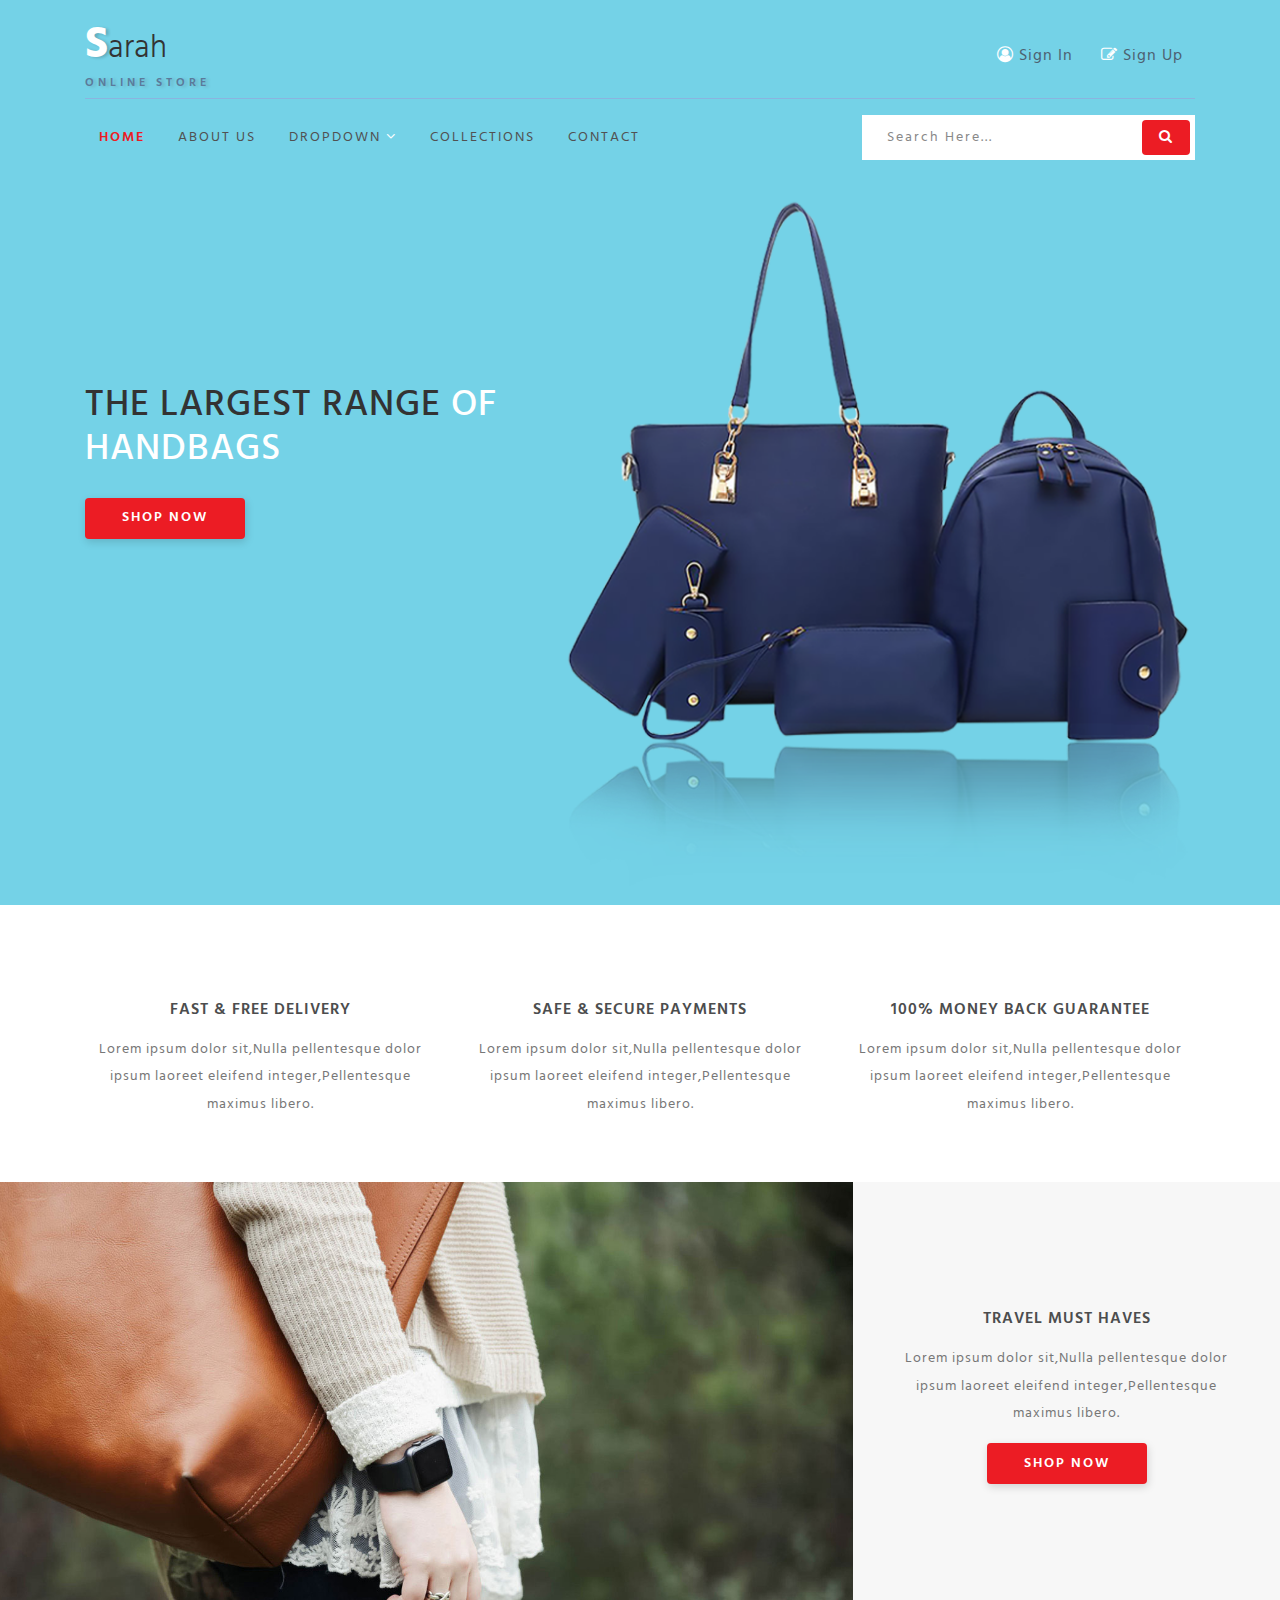
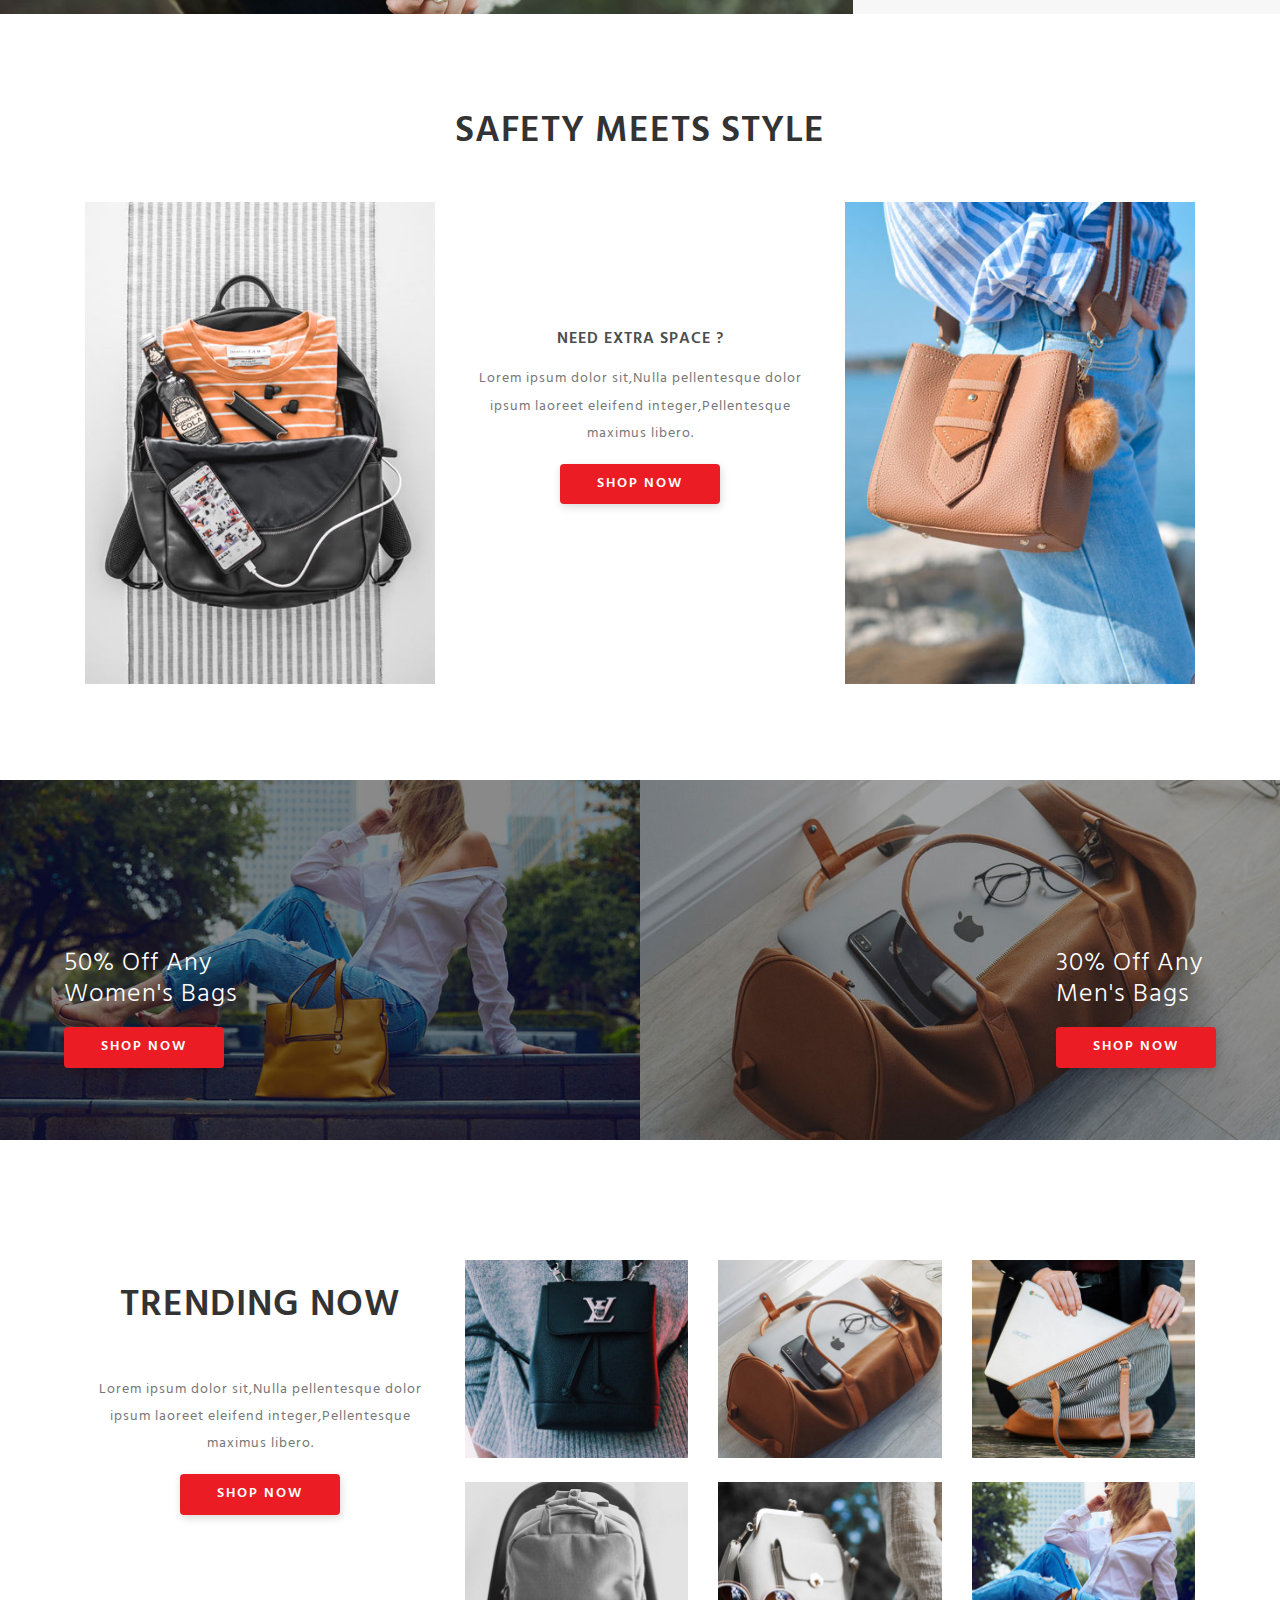
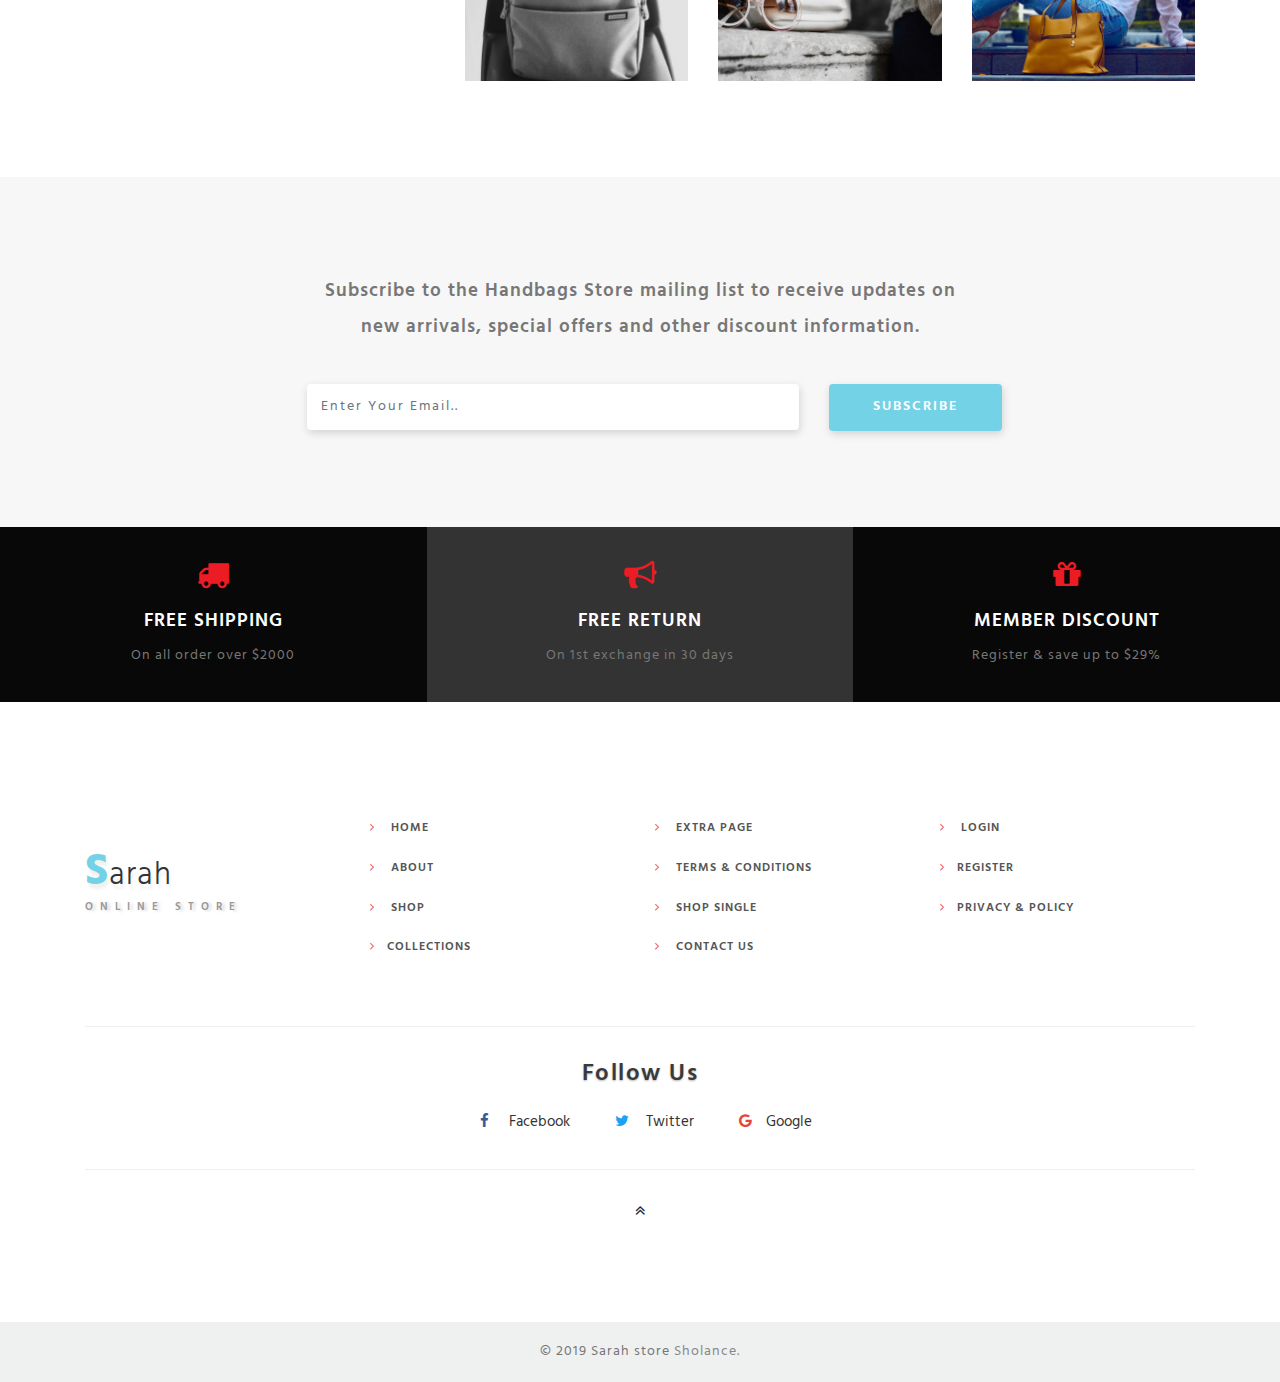
<file: index.html>
<!DOCTYPE html>
<html lang="zxx">

<head>
    <title>Sarah Store</title>
    <!-- Meta tag Keywords -->
    <meta name="viewport" content="width=device-width, initial-scale=1">
    <meta charset="UTF-8" />
    <meta name="keywords" content="Baggage Responsive web template, Bootstrap Web Templates, Flat Web Templates, Android Compatible web template, Smartphone Compatible web template, free webdesigns for Nokia, Samsung, LG, SonyEricsson, Motorola web design" />
    <script>
        addEventListener("load", function() {
            setTimeout(hideURLbar, 0);
        }, false);

        function hideURLbar() {
            window.scrollTo(0, 1);
        }
    </script>
    <!-- //Meta tag Keywords -->
    <!-- Custom-Files -->
    <link rel="stylesheet" href="css/bootstrap.css">
    <!-- Bootstrap-Core-CSS -->
    <link rel="stylesheet" href="css/style.css" type="text/css" media="all" />
    <!-- Style-CSS -->
    <!-- font-awesome-icons -->
    <link href="css/font-awesome.css" rel="stylesheet">
    <!-- //font-awesome-icons -->
    <!-- /Fonts -->
    <link href="//fonts.googleapis.com/css?family=Hind:300,400,500,600,700" rel="stylesheet">
    <!-- //Fonts -->

</head>

<body>
    <div class="main-sec">
        <!-- //header -->
        <header class="py-sm-3 pt-3 pb-2" id="home">
            <div class="container">
                <!-- nav -->
                <div class="top-w3pvt d-flex">
                    <div id="logo">
                        <h1> <a href="index.html"><span class="log-w3pvt">S</span>arah</a> <label class="sub-des">Online Store</label></h1>
                    </div>

                    <div class="forms ml-auto">
                        <a href="login.html" class="btn"><span class="fa fa-user-circle-o"></span> Sign In</a>
                        <a href="register.html" class="btn"><span class="fa fa-pencil-square-o"></span> Sign Up</a>
                    </div>
                </div>
                <div class="nav-top-wthree">
                    <nav>
                        <label for="drop" class="toggle"><span class="fa fa-bars"></span></label>
                        <input type="checkbox" id="drop" />
                        <ul class="menu">
                            <li class="active"><a href="index.html">Home</a></li>
                            <li><a href="about.html">About Us</a></li>
                            <li>
                                <!-- First Tier Drop Down -->
                                <label for="drop-2" class="toggle">Dropdown <span class="fa fa-angle-down" aria-hidden="true"></span>
                                </label>
                                <a href="#">Dropdown <span class="fa fa-angle-down" aria-hidden="true"></span></a>
                                <input type="checkbox" id="drop-2" />
                                <ul>
                                    <li><a href="coming.html" class="drop-text">Services</a></li>
                                    <li><a href="about.html" class="drop-text">Features</a></li>
                                    <li><a href="single.html" class="drop-text">Single Page</a></li>

                                </ul>
                            </li>

                            <li><a href="shop.html">Collections</a></li>
                            <li><a href="contact.html">Contact</a></li>
                        </ul>
                    </nav>
                    <!-- //nav -->
                    <div class="search-form ml-auto">
                        <div class="form-w3layouts-grid">
                            <form action="#" method="post" class="newsletter">
                                <input class="search" type="search" placeholder="Search here..." required="">
                                <button class="form-control btn" value=""><span class="fa fa-search"></span></button>
                            </form>
                        </div>
                    </div>
                    <div class="clearfix"></div>
                </div>
            </div>
        </header>
        <!-- //header -->
        <!--/banner-->
        <div class="banner-wthree-info container">
            <div class="row">
                <div class="col-lg-5 banner-left-info">
                    <h3>The Largest Range <span>of HandBags</span></h3>
                    <a href="shop.html" class="btn shop">Shop Now</a>
                </div>

                <div class="col-lg-7 banner-img">
                    <img src="images/bag.png" alt="part image" class="img-fluid">
                </div>
            </div>
        </div>
    </div>

    <!-- //banner-->
    <!--/banner-bottom -->
    <section class="banner-bottom py-5">
        <div class="container py-md-3">
            <div class="row grids-wthree-info text-center">
                <div class="col-lg-4 ab-content">
                    <div class="ab-info-con">
                        <h4>Fast & Free Delivery</h4>
                        <p>Lorem ipsum dolor sit,Nulla pellentesque dolor ipsum laoreet eleifend integer,Pellentesque maximus libero.</p>
                    </div>
                </div>
                <div class="col-lg-4 ab-content">
                    <div class="ab-info-con">
                        <h4>Safe & Secure Payments</h4>
                        <p>Lorem ipsum dolor sit,Nulla pellentesque dolor ipsum laoreet eleifend integer,Pellentesque maximus libero.</p>
                    </div>
                </div>
                <div class="col-lg-4 ab-content">
                    <div class="ab-info-con">
                        <h4>100% Money Back Guarantee</h4>
                        <p>Lorem ipsum dolor sit,Nulla pellentesque dolor ipsum laoreet eleifend integer,Pellentesque maximus libero.</p>
                    </div>
                </div>

            </div>
        </div>
    </section>
    <!-- /banner-bottom -->
    <!--/banner-bottom -->
    <section class="collections">
        <div class="container-fluid">
            <div class="row">
                <div class="col-md-8 ab-content-img">

                </div>
                <div class="col-md-4 ab-content text-center p-lg-5 p-3 my-lg-5">
                    <h4>Travel Must Haves</h4>
                    <p>Lorem ipsum dolor sit,Nulla pellentesque dolor ipsum laoreet eleifend integer,Pellentesque maximus libero.</p>
                    <a href="shop.html" class="btn shop mt-3">Shop Now</a>

                </div>
            </div>
        </div>
    </section>
    <!-- /banner-bottom -->
    <!--/collections -->
    <section class="banner-bottom py-5">
        <div class="container py-md-5">

            <h3 class="title-wthree mb-lg-5 mb-4 text-center">Safety Meets Style </h3>
            <div class="row text-center">


                <div class="col-md-4 content-gd-wthree">
                    <img src="images/c1.jpg" class="img-fluid" alt="" />
                </div>
                <div class="col-md-4 content-gd-wthree ab-content py-lg-5 my-lg-5">
                    <h4>Need Extra Space ?</h4>
                    <p>Lorem ipsum dolor sit,Nulla pellentesque dolor ipsum laoreet eleifend integer,Pellentesque maximus libero.</p>
                    <a href="shop.html" class="btn shop mt-3">Shop Now</a>

                </div>
                <div class="col-md-4 content-gd-wthree">
                    <img src="images/c2.jpg" class="img-fluid" alt="" />
                </div>
            </div>

        </div>
    </section>
    <!-- //collections-->
    <!-- /mid-section -->
    <section class="mid-section">
        <div class="d-lg-flex p-0">
            <div class="col-lg-6 bottom-w3pvt-left p-lg-0">
                <img src="images/ab1.jpg" class="img-fluid" alt="" />
                <div class="pos-wthree">
                    <h4 class="text-wthree">50% Off Any <br> Women's Bags</h4>
                    <a href="shop.html" class="btn shop mt-3">Shop Now</a>
                </div>
            </div>
            <div class="col-lg-6 bottom-w3pvt-left bottom-w3pvt-right p-lg-0">
                <img src="images/ab2.jpg" class="img-fluid" alt="" />
                <div class="pos-w3pvt">
                    <h4 class="text-w3pvt">30% Off Any <br> Men's Bags</h4>
                    <a href="shop.html" class="btn shop mt-3">Shop Now</a>
                </div>
            </div>
        </div>
    </section>
    <!-- //mid-section -->

    <!--/gallery -->
    <section class="banner-bottom py-5">
        <div class="container py-md-5">


            <div class="row">
                <div class="col-lg-4 gallery-content-info text-center mt-lg-5">
                    <h3 class="title-wthree mb-lg-5 mb-4">Trending Now </h3>
                    <p>Lorem ipsum dolor sit,Nulla pellentesque dolor ipsum laoreet eleifend integer,Pellentesque maximus libero.</p>
                    <a href="shop.html" class="btn shop mt-3">Shop Now</a>

                </div>
                <div class="col-lg-8 gallery-content">
                    <div class="row">
                        <div class="col-md-4 col-sm-6 gal-img">
                            <a href="#gal1"><img src="images/g1.jpg" alt="Baggage" class="img-fluid mt-4"></a>
                        </div>
                        <div class="col-md-4 col-sm-6 gal-img">
                            <a href="#gal2"><img src="images/g2.jpg" alt="Baggage" class="img-fluid mt-4"></a>
                        </div>
                        <div class="col-md-4 col-sm-6 gal-img">
                            <a href="#gal3"><img src="images/g3.jpg" alt="Baggage" class="img-fluid mt-4"></a>
                        </div>
                        <div class="col-md-4 col-sm-6 gal-img">
                            <a href="#gal1"><img src="images/g4.jpg" alt="Baggage" class="img-fluid mt-4"></a>
                        </div>
                        <div class="col-md-4 col-sm-6 gal-img">
                            <a href="#gal2"><img src="images/g5.jpg" alt="Baggage" class="img-fluid mt-4"></a>
                        </div>
                        <div class="col-md-4 col-sm-6 gal-img">
                            <a href="#gal3"><img src="images/g6.jpg" alt="Baggage" class="img-fluid mt-4"></a>
                        </div>

                    </div>
                    <!-- gallery popups -->
                    <!-- popup-->
                    <div id="gal1" class="popup-effect">
                        <div class="popup">
                            <img src="images/g1.jpg" alt="Popup image" class="img-fluid mt-4" />
                            <a class="close" href="#gallery">&times;</a>
                        </div>
                    </div>
                    <!-- //popup -->
                    <!-- popup-->
                    <div id="gal2" class="popup-effect">
                        <div class="popup">
                            <img src="images/g2.jpg" alt="Popup image" class="img-fluid mt-4" />
                            <a class="close" href="#gallery">&times;</a>
                        </div>
                    </div>
                    <!-- //popup -->
                    <!-- popup-->
                    <div id="gal3" class="popup-effect">
                        <div class="popup">
                            <img src="images/g3.jpg" alt="Popup image" class="img-fluid mt-4" />
                            <a class="close" href="#gallery">&times;</a>
                        </div>
                    </div>
                    <!-- //popup -->
                    <!-- //gallery popups -->

                </div>
            </div>

        </div>
    </section>
    <!-- //gallery-->
    <!--/newsletter -->
    <section class="newsletter-w3pvt py-5">
        <div class="container py-md-5">
            <form method="post" action="#">
                <p class="text-center">Subscribe to the Handbags Store mailing list to receive updates on new arrivals, special offers and other discount information.</p>
               <div class="row subscribe-sec">
                    <div class="col-md-9">
                        <input type="email" class="form-control" id="email" placeholder="Enter Your Email.." name="email" required="">

                    </div>
                    <div class="col-md-3">

                        <button type="submit" class="btn submit">Subscribe</button>
                    </div>

                </div>
            </form>
        </div>
    </section>
    <!--//newsletter -->
    <!--/shipping-->
    <section class="shipping-wthree">
        <div class="shiopping-grids d-lg-flex">
            <div class="col-lg-4 shiopping-w3pvt-gd text-center">
                <div class="icon-gd"><span class="fa fa-truck" aria-hidden="true"></span>
                </div>
                <div class="icon-gd-info">
                    <h3>FREE SHIPPING</h3>
                    <p>On all order over $2000</p>
                </div>
            </div>
            <div class="col-lg-4 shiopping-w3pvt-gd sec text-center">
                <div class="icon-gd"><span class="fa fa-bullhorn" aria-hidden="true"></span></div>
                <div class="icon-gd-info">
                    <h3>FREE RETURN</h3>
                    <p>On 1st exchange in 30 days</p>
                </div>
            </div>
            <div class="col-lg-4 shiopping-w3pvt-gd text-center">
                <div class="icon-gd"> <span class="fa fa-gift" aria-hidden="true"></span></div>
                <div class="icon-gd-info">
                    <h3>MEMBER DISCOUNT</h3>
                    <p>Register &amp; save up to $29%</p>
                </div>

            </div>
        </div>

    </section>
    <!--//shipping-->
    <!-- footer -->
    <div class="footer_agileinfo_topf py-5">
        <div class="container py-md-5">
            <div class="row">
                <div class="col-lg-3 footer_wthree_gridf mt-lg-5">
                    <h2><a href="index.html"><span>S</span>arah
                        </a> </h2>
                    <label class="sub-des2">Online Store</label>
                </div>
                <div class="col-lg-3 footer_wthree_gridf mt-md-0 mt-4">
                    <ul class="footer_wthree_gridf_list">
                        <li>
                            <a href="index.html"><span class="fa fa-angle-right" aria-hidden="true"></span> Home</a>
                        </li>
                        <li>
                            <a href="about.html"><span class="fa fa-angle-right" aria-hidden="true"></span> About</a>
                        </li>
                        <li>
                            <a href="shop.html"><span class="fa fa-angle-right" aria-hidden="true"></span> Shop</a>
                        </li>
                        <li>
                            <a href="shop.html"><span class="fa fa-angle-right" aria-hidden="true"></span>Collections</a>
                        </li>

                    </ul>
                </div>
                <div class="col-lg-3 footer_wthree_gridf mt-md-0 mt-sm-4 mt-3">
                    <ul class="footer_wthree_gridf_list">
                        <li>
                            <a href="single.html"><span class="fa fa-angle-right" aria-hidden="true"></span> Extra Page</a>
                        </li>

                        <li>
                            <a href="#"><span class="fa fa-angle-right" aria-hidden="true"></span> Terms & Conditions</a>
                        </li>
                        <li>
                            <a href="single.html"><span class="fa fa-angle-right" aria-hidden="true"></span> Shop Single</a>
                        </li>
                        <li>
                            <a href="contact.html"><span class="fa fa-angle-right" aria-hidden="true"></span> Contact Us</a>
                        </li>
                    </ul>
                </div>

                <div class="col-lg-3 footer_wthree_gridf mt-md-0 mt-sm-4 mt-3">
                    <ul class="footer_wthree_gridf_list">
                        <li>
                            <a href="login.html"><span class="fa fa-angle-right" aria-hidden="true"></span> Login </a>
                        </li>

                        <li>
                            <a href="register.html"><span class="fa fa-angle-right" aria-hidden="true"></span>Register</a>
                        </li>
                        <li>
                            <a href="#"><span class="fa fa-angle-right" aria-hidden="true"></span>Privacy & Policy</a>
                        </li>

                    </ul>
                </div>
            </div>

            <div class="w3ls-fsocial-grid">
                <h3 class="sub-w3ls-headf">Follow Us</h3>
                <div class="social-ficons">
                    <ul>
                        <li><a href="#"><span class="fa fa-facebook"></span> Facebook</a></li>
                        <li><a href="#"><span class="fa fa-twitter"></span> Twitter</a></li>
                        <li><a href="#"><span class="fa fa-google"></span>Google</a></li>
                    </ul>
                </div>
            </div>
            <div class="move-top text-center mt-lg-4 mt-3">
                <a href="#home"><span class="fa fa-angle-double-up" aria-hidden="true"></span></a>
            </div>
        </div>
    </div>
    <!-- //footer -->

    <!-- copyright -->
    <div class="cpy-right text-center py-3">
        <p>© 2019 Sarah store
            <a href="http://sholance.me"> Sholance.</a>
        </p>

    </div>
    <!-- //copyright -->

</body>

</html>
</file>
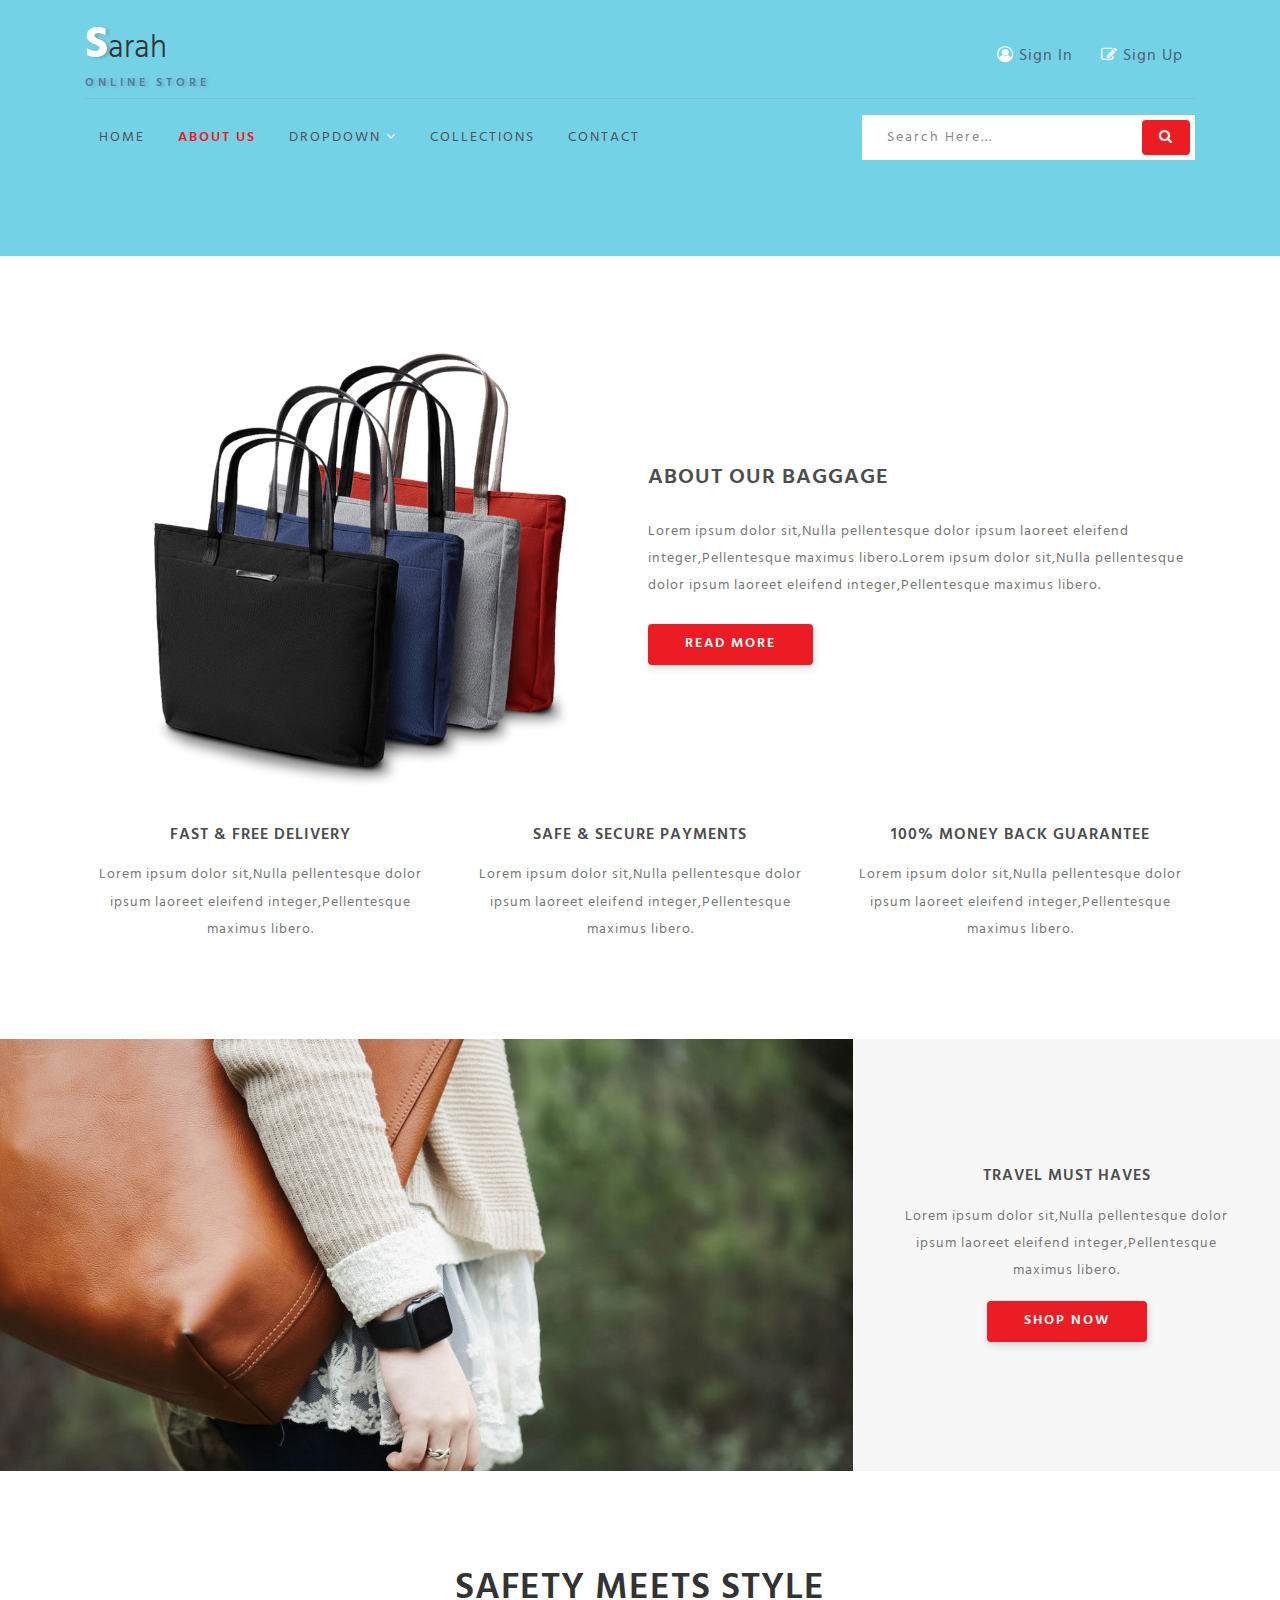
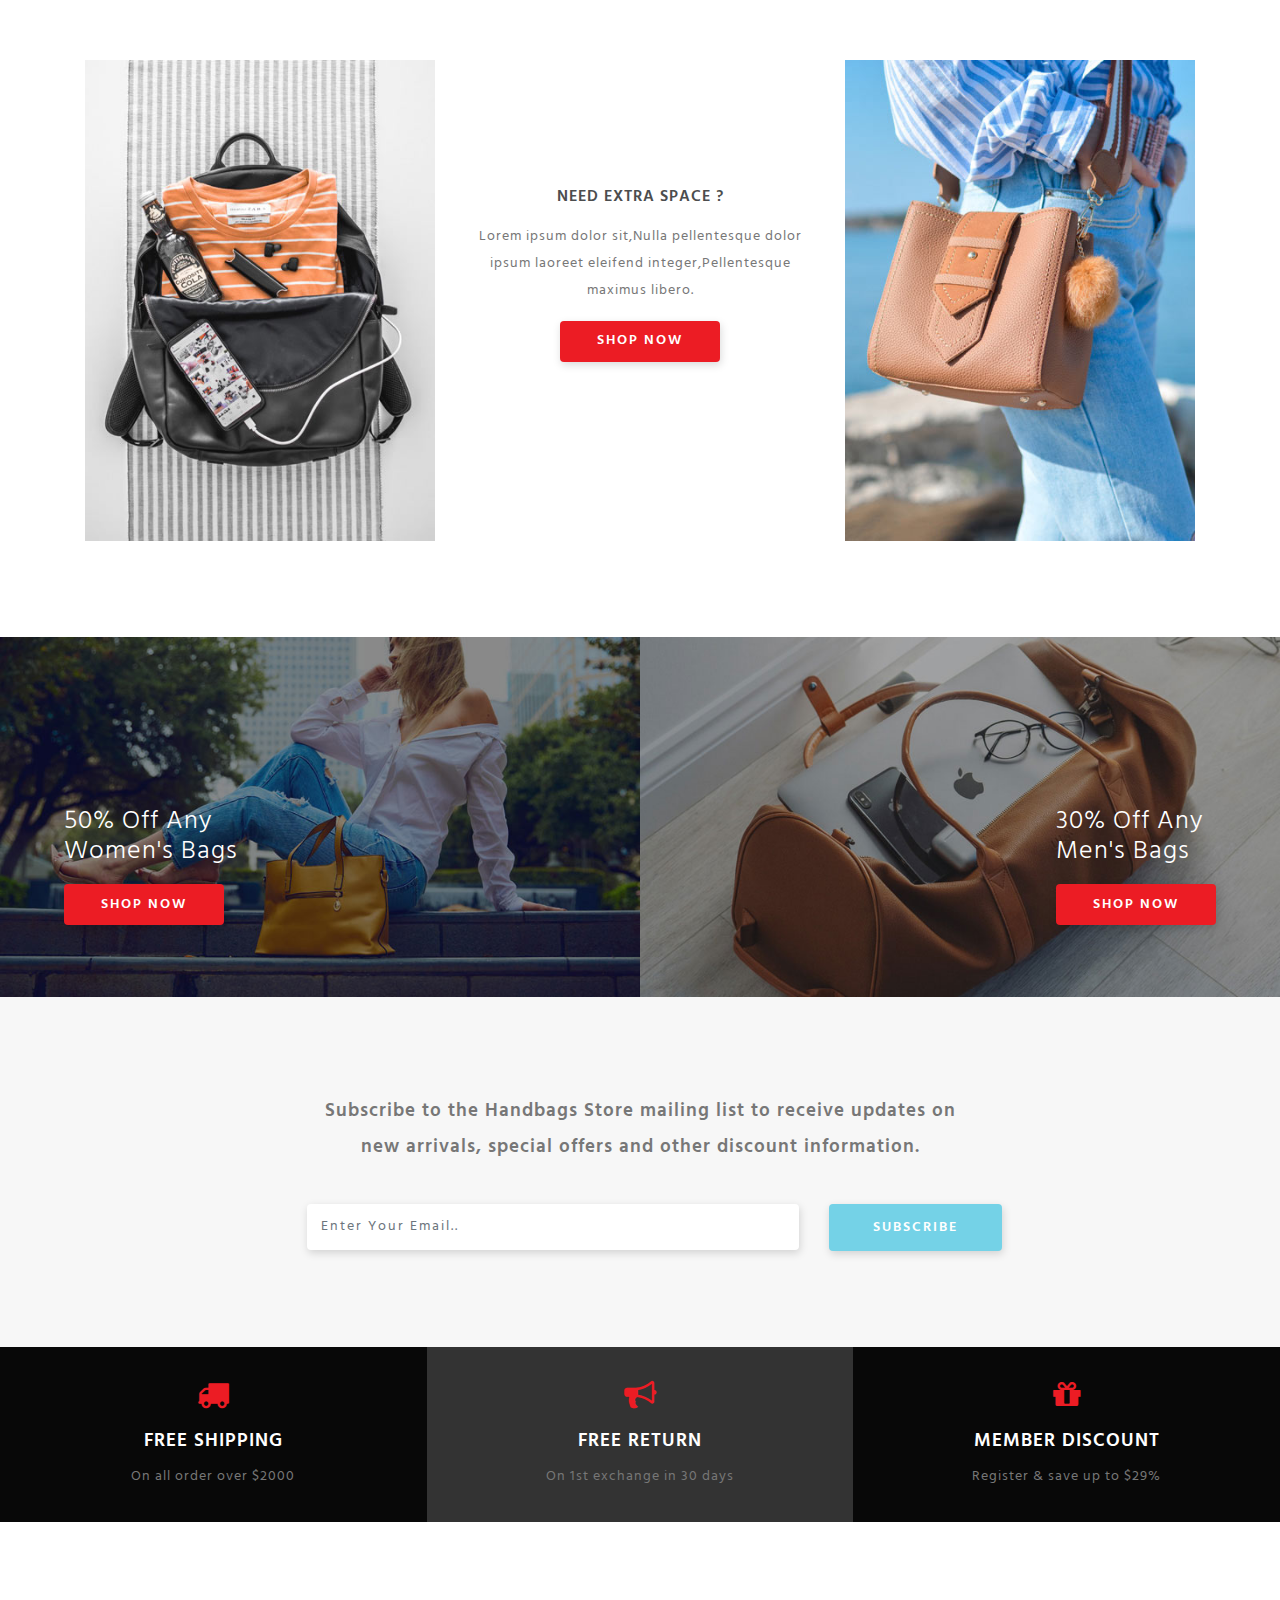
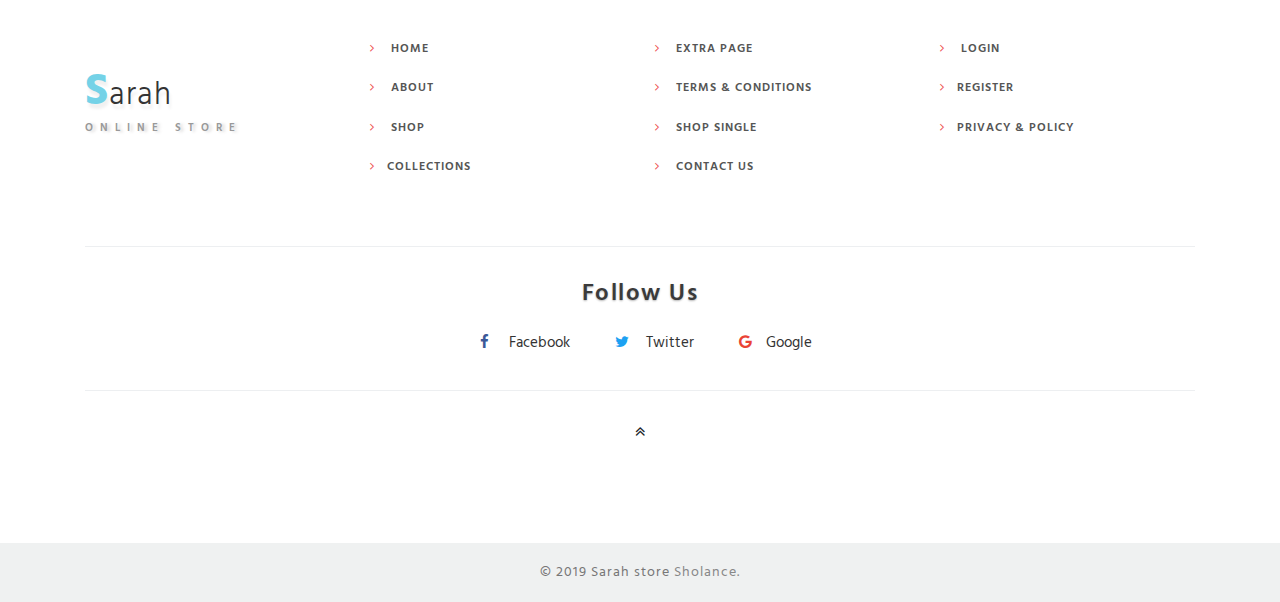
<file: about.html>
<!DOCTYPE html>
<html lang="zxx">

<head>
    <title>sarah store</title>
    <!-- Meta tag Keywords -->
    <meta name="viewport" content="width=device-width, initial-scale=1">
    <meta charset="UTF-8" />
    <meta name="keywords" content="Baggage Responsive web template, Bootstrap Web Templates, Flat Web Templates, Android Compatible web template, Smartphone Compatible web template, free webdesigns for Nokia, Samsung, LG, SonyEricsson, Motorola web design" />
    <script>
        addEventListener("load", function() {
            setTimeout(hideURLbar, 0);
        }, false);

        function hideURLbar() {
            window.scrollTo(0, 1);
        }
    </script>
    <!-- //Meta tag Keywords -->
    <!-- Custom-Files -->
    <link rel="stylesheet" href="css/bootstrap.css">
    <!-- Bootstrap-Core-CSS -->
    <link rel="stylesheet" href="css/style.css" type="text/css" media="all" />
    <!-- Style-CSS -->
    <!-- font-awesome-icons -->
    <link href="css/font-awesome.css" rel="stylesheet">
    <!-- //font-awesome-icons -->
    <!-- /Fonts -->
    <link href="//fonts.googleapis.com/css?family=Hind:300,400,500,600,700" rel="stylesheet">
    <!-- //Fonts -->

</head>

<body>
    <div class="main-sec inner-page">
        <!-- //header -->
        <header class="py-sm-3 pt-3 pb-2" id="home">
            <div class="container">
                <!-- nav -->
                <div class="top-w3pvt d-flex">
                    <div id="logo">
                        <h1> <a href="index.html"><span class="log-w3pvt">S</span>arah</a> <label class="sub-des">Online Store</label></h1>
                    </div>

                    <div class="forms ml-auto">
                        <a href="login.html" class="btn"><span class="fa fa-user-circle-o"></span> Sign In</a>
                        <a href="register.html" class="btn"><span class="fa fa-pencil-square-o"></span> Sign Up</a>
                    </div>
                </div>
                <div class="nav-top-wthree">
                    <nav>
                        <label for="drop" class="toggle"><span class="fa fa-bars"></span></label>
                        <input type="checkbox" id="drop" />
                        <ul class="menu">
                            <li><a href="index.html">Home</a></li>
                            <li class="active"><a href="about.html">About Us</a></li>
                            <li>
                                <!-- First Tier Drop Down -->
                                <label for="drop-2" class="toggle">Dropdown <span class="fa fa-angle-down" aria-hidden="true"></span>
                                </label>
                                <a href="#">Dropdown <span class="fa fa-angle-down" aria-hidden="true"></span></a>
                                <input type="checkbox" id="drop-2" />
                                <ul>
                                    <li><a href="coming.html" class="drop-text">Services</a></li>
                                    <li><a href="about.html" class="drop-text">Features</a></li>
                                    <li><a href="single.html" class="drop-text">Single Page</a></li>
                                </ul>
                            </li>
                            <li><a href="shop.html">Collections</a></li>
                            <li><a href="contact.html">Contact</a></li>
                        </ul>
                    </nav>
                    <!-- //nav -->
                    <div class="search-form ml-auto">
                        <div class="form-w3layouts-grid">
                            <form action="#" method="post" class="newsletter">
                                <input class="search" type="search" placeholder="Search here..." required="">
                                <button class="form-control btn" value=""><span class="fa fa-search"></span></button>

                            </form>
                        </div>
                    </div>
                    <div class="clearfix"></div>
                </div>
            </div>
        </header>
        <!-- //header -->

    </div>

    <!-- //banner-->
    <!--/banner-bottom -->
    <section class="banner-bottom py-5">
        <div class="container py-md-5">
            <div class="row grids-wthree-info">
                <div class="col-lg-6 bag-img">
                    <img src="images/bag1.png" class="img-fluid" alt="" />
                </div>
                <div class="col-lg-6 ab-info-con ab-inf-page text-left">
                    <h4>About Our Baggage</h4>
                    <p>Lorem ipsum dolor sit,Nulla pellentesque dolor ipsum laoreet eleifend integer,Pellentesque maximus libero.Lorem ipsum dolor sit,Nulla pellentesque dolor ipsum laoreet eleifend integer,Pellentesque maximus libero.</p>
                    <a href="single.html" class="btn shop mt-4">Read More</a>
                </div>
            </div>
            <div class="row grids-wthree-info text-center">
                <div class="col-lg-4 ab-content">
                    <div class="ab-info-con">
                        <h4>Fast & Free Delivery</h4>
                        <p>Lorem ipsum dolor sit,Nulla pellentesque dolor ipsum laoreet eleifend integer,Pellentesque maximus libero.</p>
                    </div>
                </div>
                <div class="col-lg-4 ab-content">
                    <div class="ab-info-con">
                        <h4>Safe & Secure Payments</h4>
                        <p>Lorem ipsum dolor sit,Nulla pellentesque dolor ipsum laoreet eleifend integer,Pellentesque maximus libero.</p>
                    </div>
                </div>
                <div class="col-lg-4 ab-content">
                    <div class="ab-info-con">
                        <h4>100% Money Back Guarantee</h4>
                        <p>Lorem ipsum dolor sit,Nulla pellentesque dolor ipsum laoreet eleifend integer,Pellentesque maximus libero.</p>
                    </div>
                </div>

            </div>
        </div>
    </section>
    <!-- /banner-bottom -->
    <!--/banner-bottom -->
    <section class="collections">
        <div class="container-fluid">
            <div class="row">
                <div class="col-md-8 ab-content-img">

                </div>
                <div class="col-md-4 ab-content text-center p-lg-5 p-3 my-lg-5">
                    <h4>Travel Must Haves</h4>
                    <p>Lorem ipsum dolor sit,Nulla pellentesque dolor ipsum laoreet eleifend integer,Pellentesque maximus libero.</p>
                    <a href="shop.html" class="btn shop mt-3">Shop Now</a>

                </div>
            </div>
        </div>
    </section>
    <!-- /banner-bottom -->
    <!--/collections -->
    <section class="banner-bottom py-5">
        <div class="container py-md-5">

            <h3 class="title-wthree mb-lg-5 mb-4 text-center">Safety Meets Style </h3>
            <div class="row text-center">


                <div class="col-md-4 content-gd-wthree">
                    <img src="images/c1.jpg" class="img-fluid" alt="" />
                </div>
                <div class="col-md-4 content-gd-wthree ab-content py-lg-5 my-lg-5">
                    <h4>Need Extra Space ?</h4>
                    <p>Lorem ipsum dolor sit,Nulla pellentesque dolor ipsum laoreet eleifend integer,Pellentesque maximus libero.</p>
                    <a href="shop.html" class="btn shop mt-3">Shop Now</a>

                </div>
                <div class="col-md-4 content-gd-wthree">
                    <img src="images/c2.jpg" class="img-fluid" alt="" />
                </div>
            </div>

        </div>
    </section>
    <!-- //collections-->
    <!-- /mid-section -->
    <section class="mid-section">
        <div class="d-lg-flex p-0">
            <div class="col-lg-6 bottom-w3pvt-left p-lg-0">
                <img src="images/ab1.jpg" class="img-fluid" alt="" />
                <div class="pos-wthree">
                    <h4 class="text-wthree">50% Off Any <br> Women's Bags</h4>
                    <a href="shop.html" class="btn shop mt-3">Shop Now</a>
                </div>
            </div>
            <div class="col-lg-6 bottom-w3pvt-left bottom-w3pvt-right p-lg-0">
                <img src="images/ab2.jpg" class="img-fluid" alt="" />
                <div class="pos-w3pvt">
                    <h4 class="text-w3pvt">30% Off Any <br> Men's Bags</h4>
                    <a href="shop.html" class="btn shop mt-3">Shop Now</a>
                </div>
            </div>
        </div>
    </section>
    <!-- //mid-section -->

    <!--/newsletter -->
    <section class="newsletter-w3pvt py-5">
        <div class="container py-md-5">
            <form method="post" action="#">
                <p class="text-center">Subscribe to the Handbags Store mailing list to receive updates on new arrivals, special offers and other discount information.</p>
                <div class="row subscribe-sec">
                    <div class="col-md-9">
                        <input type="email" class="form-control" id="email" placeholder="Enter Your Email.." name="email" required="">

                    </div>
                    <div class="col-md-3">

                        <button type="submit" class="btn submit">Subscribe</button>
                    </div>

                </div>

            </form>
        </div>
    </section>
    <!--//newsletter -->
    <!--/shipping-->
    <section class="shipping-wthree">
        <div class="shiopping-grids d-lg-flex">
            <div class="col-lg-4 shiopping-w3pvt-gd text-center">
                <div class="icon-gd"><span class="fa fa-truck" aria-hidden="true"></span>
                </div>
                <div class="icon-gd-info">
                    <h3>FREE SHIPPING</h3>
                    <p>On all order over $2000</p>
                </div>
            </div>
            <div class="col-lg-4 shiopping-w3pvt-gd sec text-center">
                <div class="icon-gd"><span class="fa fa-bullhorn" aria-hidden="true"></span></div>
                <div class="icon-gd-info">
                    <h3>FREE RETURN</h3>
                    <p>On 1st exchange in 30 days</p>
                </div>
            </div>
            <div class="col-lg-4 shiopping-w3pvt-gd text-center">
                <div class="icon-gd"> <span class="fa fa-gift" aria-hidden="true"></span></div>
                <div class="icon-gd-info">
                    <h3>MEMBER DISCOUNT</h3>
                    <p>Register &amp; save up to $29%</p>
                </div>

            </div>
        </div>

    </section>
    <!--//shipping-->
    <!-- footer -->
    <div class="footer_agileinfo_topf py-5">
        <div class="container py-md-5">
            <div class="row">
                <div class="col-lg-3 footer_wthree_gridf mt-lg-5">
                    <h2><a href="index.html"><span>S</span>arah
                        </a> </h2>
                    <label class="sub-des2">Online Store</label>
                </div>
                <div class="col-lg-3 footer_wthree_gridf mt-md-0 mt-4">
                    <ul class="footer_wthree_gridf_list">
                        <li>
                            <a href="index.html"><span class="fa fa-angle-right" aria-hidden="true"></span> Home</a>
                        </li>
                        <li>
                            <a href="about.html"><span class="fa fa-angle-right" aria-hidden="true"></span> About</a>
                        </li>
                        <li>
                            <a href="shop.html"><span class="fa fa-angle-right" aria-hidden="true"></span> Shop</a>
                        </li>
                        <li>
                            <a href="shop.html"><span class="fa fa-angle-right" aria-hidden="true"></span>Collections</a>
                        </li>

                    </ul>
                </div>
                <div class="col-lg-3 footer_wthree_gridf mt-md-0 mt-sm-4 mt-3">
                    <ul class="footer_wthree_gridf_list">
                        <li>
                            <a href="single.html"><span class="fa fa-angle-right" aria-hidden="true"></span> Extra Page</a>
                        </li>

                        <li>
                            <a href="#"><span class="fa fa-angle-right" aria-hidden="true"></span> Terms & Conditions</a>
                        </li>
                        <li>
                            <a href="single.html"><span class="fa fa-angle-right" aria-hidden="true"></span> Shop Single</a>
                        </li>
                        <li>
                            <a href="contact.html"><span class="fa fa-angle-right" aria-hidden="true"></span> Contact Us</a>
                        </li>
                    </ul>
                </div>

                <div class="col-lg-3 footer_wthree_gridf mt-md-0 mt-sm-4 mt-3">
                    <ul class="footer_wthree_gridf_list">
                        <li>
                            <a href="login.html"><span class="fa fa-angle-right" aria-hidden="true"></span> Login </a>
                        </li>

                        <li>
                            <a href="register.html"><span class="fa fa-angle-right" aria-hidden="true"></span>Register</a>
                        </li>
                        <li>
                            <a href="#"><span class="fa fa-angle-right" aria-hidden="true"></span>Privacy & Policy</a>
                        </li>

                    </ul>
                </div>
            </div>

            <div class="w3ls-fsocial-grid">
                <h3 class="sub-w3ls-headf">Follow Us</h3>
                <div class="social-ficons">
                    <ul>
                        <li><a href="#"><span class="fa fa-facebook"></span> Facebook</a></li>
                        <li><a href="#"><span class="fa fa-twitter"></span> Twitter</a></li>
                        <li><a href="#"><span class="fa fa-google"></span>Google</a></li>
                    </ul>
                </div>
            </div>
            <div class="move-top text-center mt-lg-4 mt-3">
                <a href="#home"><span class="fa fa-angle-double-up" aria-hidden="true"></span></a>
            </div>
        </div>
    </div>
    <!-- //footer -->

    <!-- copyright -->
    <div class="cpy-right text-center py-3">
        <p>© 2019 Sarah store
            <a href="http://sholance.me"> Sholance.</a>
        </p>

    </div>
    <!-- //copyright -->

</body>

</html>
</file>
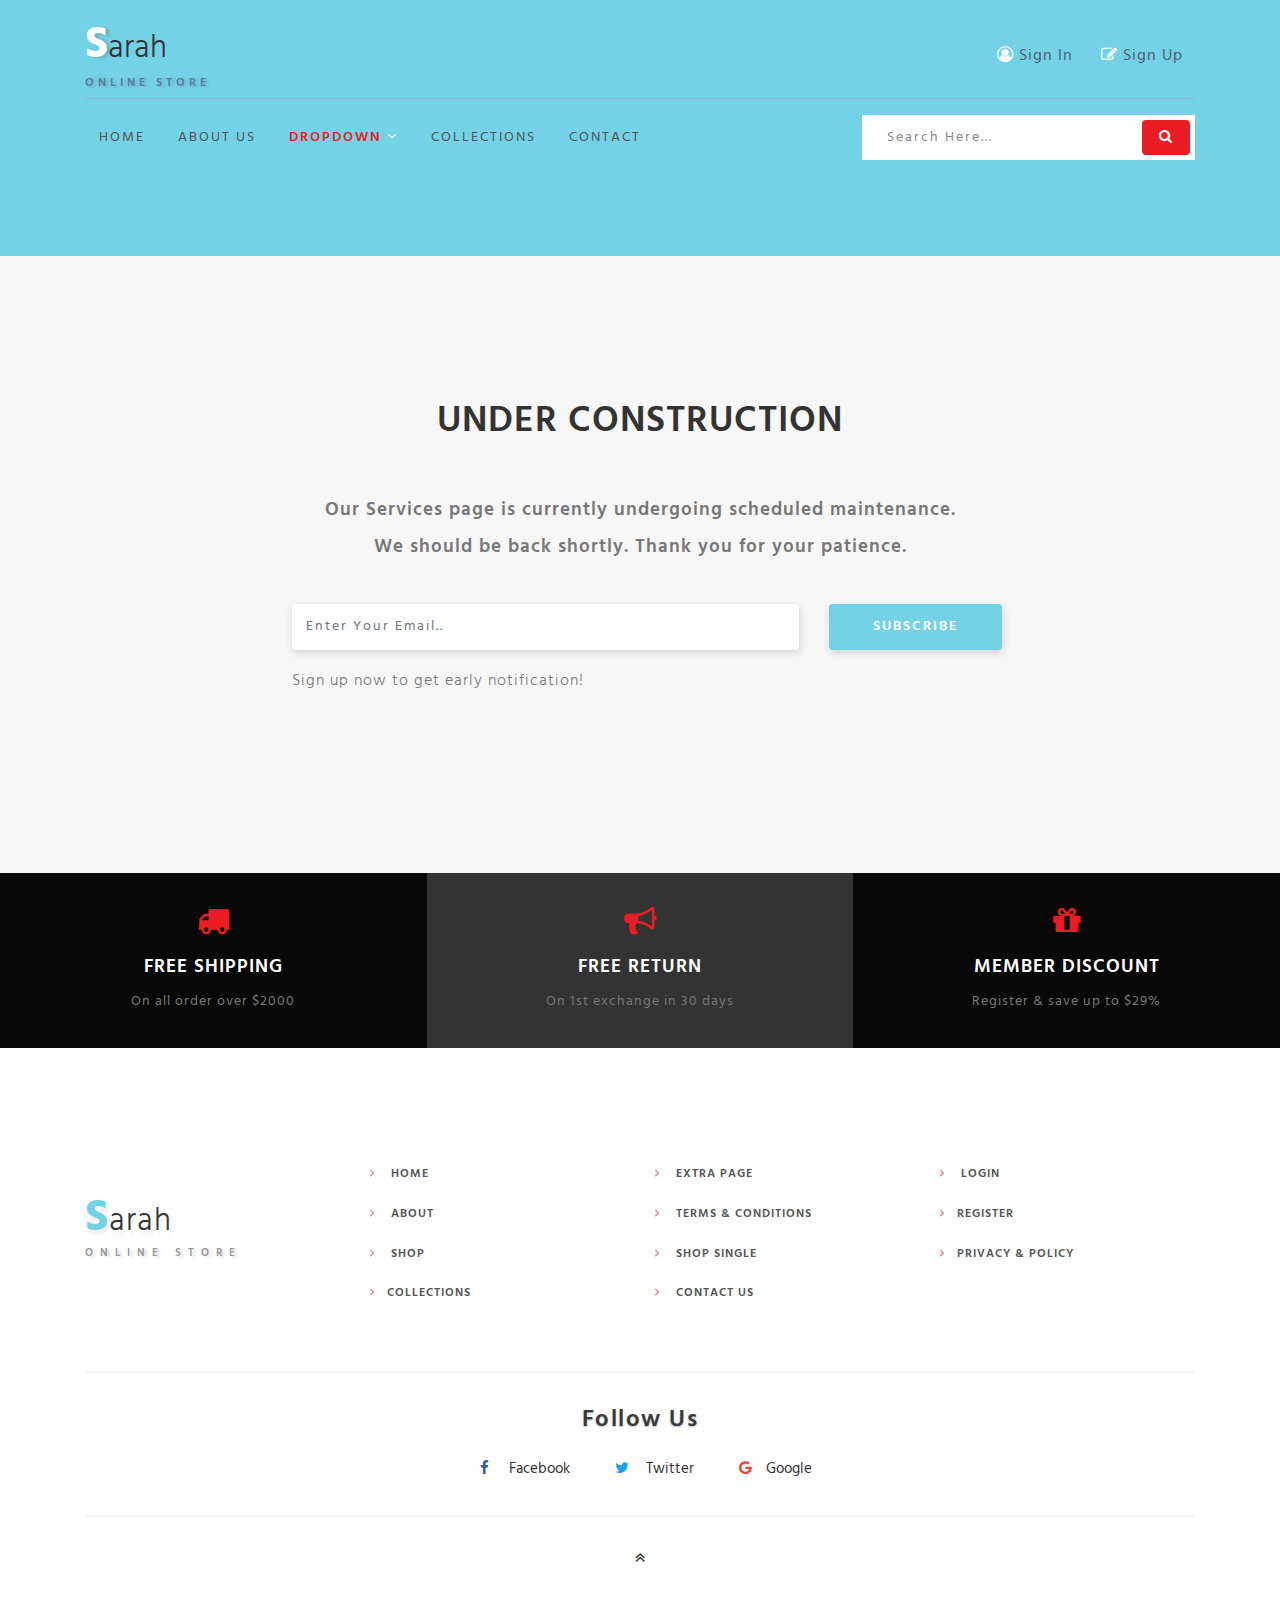
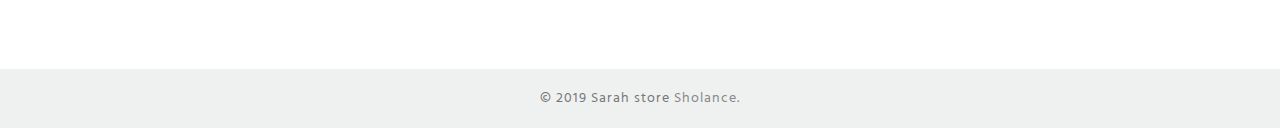
<file: coming.html>
<!DOCTYPE html>
<html lang="zxx">

<head>
    <title>Sarah store</title>
    <!-- Meta tag Keywords -->
    <meta name="viewport" content="width=device-width, initial-scale=1">
    <meta charset="UTF-8" />
    <meta name="keywords" content="Baggage Responsive web template, Bootstrap Web Templates, Flat Web Templates, Android Compatible web template, Smartphone Compatible web template, free webdesigns for Nokia, Samsung, LG, SonyEricsson, Motorola web design" />
    <script>
        addEventListener("load", function() {
            setTimeout(hideURLbar, 0);
        }, false);

        function hideURLbar() {
            window.scrollTo(0, 1);
        }
    </script>
    <!-- //Meta tag Keywords -->
    <!-- Custom-Files -->
    <link rel="stylesheet" href="css/bootstrap.css">
    <!-- Bootstrap-Core-CSS -->
    <link rel="stylesheet" href="css/style.css" type="text/css" media="all" />
    <!-- Style-CSS -->
    <!-- font-awesome-icons -->
    <link href="css/font-awesome.css" rel="stylesheet">
    <!-- //font-awesome-icons -->
    <!-- /Fonts -->
    <link href="//fonts.googleapis.com/css?family=Hind:300,400,500,600,700" rel="stylesheet">
    <!-- //Fonts -->

</head>

<body>
    <div class="main-sec inner-page">
        <!-- //header -->
        <header class="py-sm-3 pt-3 pb-2" id="home">
            <div class="container">
                <!-- nav -->
                <div class="top-w3pvt d-flex">
                    <div id="logo">
                        <h1> <a href="index.html"><span class="log-w3pvt">S</span>arah</a> <label class="sub-des">Online Store</label></h1>
                    </div>

                    <div class="forms ml-auto">
                        <a href="login.html" class="btn"><span class="fa fa-user-circle-o"></span> Sign In</a>
                        <a href="register.html" class="btn"><span class="fa fa-pencil-square-o"></span> Sign Up</a>
                    </div>
                </div>
                <div class="nav-top-wthree">
                    <nav>
                        <label for="drop" class="toggle"><span class="fa fa-bars"></span></label>
                        <input type="checkbox" id="drop" />
                        <ul class="menu">
                            <li><a href="index.html">Home</a></li>
                            <li><a href="about.html">About Us</a></li>
                            <li class="active">
                                <!-- First Tier Drop Down -->
                                <label for="drop-2" class="toggle">Dropdown <span class="fa fa-angle-down" aria-hidden="true"></span>
                                </label>
                                <a href="#">Dropdown <span class="fa fa-angle-down" aria-hidden="true"></span></a>
                                <input type="checkbox" id="drop-2" />
                                <ul>
                                    <li><a href="coming.html" class="drop-text">Services</a></li>
                                    <li><a href="about.html" class="drop-text">Features</a></li>
                                    <li><a href="single.html" class="drop-text">Single Page</a></li>

                                </ul>
                            </li>

                            <li><a href="shop.html">Collections</a></li>
                            <li><a href="contact.html">Contact</a></li>
                        </ul>
                    </nav>
                    <!-- //nav -->
                    <div class="search-form ml-auto">
                        <div class="form-w3layouts-grid">
                            <form action="#" method="post" class="newsletter">
                                <input class="search" type="search" placeholder="Search here..." required="">
                                <button class="form-control btn" value=""><span class="fa fa-search"></span></button>

                            </form>
                        </div>
                    </div>
                    <div class="clearfix"></div>
                </div>
            </div>
        </header>
        <!-- //header -->
    </div>
    <!-- //banner-->

    <!--/newsletter -->
    <section class="newsletter-w3pvt py-5 text-center">
        <div class="container py-md-5">
            <form method="post" clas="py-md-5" action="#">
                <h3 class="title-wthree my-lg-5 my-4 text-center">Under Construction</h3>
                <p class="text-center">Our Services page is currently undergoing scheduled maintenance. We should be back shortly. Thank you for your patience.</p>
                <div class="row subscribe-sec pb-md-5">
                    <div class="col-sm-9 pl-md-0">
                        <input type="email" class="form-control" id="email" placeholder="Enter Your Email.." name="email" required="">

                    </div>
                    <div class="col-sm-3">

                        <button type="submit" class="btn submit">Subscribe</button>
                    </div>
                    <p class="mt-3 get-inf">Sign up now to get early notification!</p>
                </div>

            </form>
        </div>
    </section>
    <!--//newsletter -->
    <!--/shipping-->
    <section class="shipping-wthree">
        <div class="shiopping-grids d-lg-flex">
            <div class="col-lg-4 shiopping-w3pvt-gd text-center">
                <div class="icon-gd"><span class="fa fa-truck" aria-hidden="true"></span>
                </div>
                <div class="icon-gd-info">
                    <h3>FREE SHIPPING</h3>
                    <p>On all order over $2000</p>
                </div>
            </div>
            <div class="col-lg-4 shiopping-w3pvt-gd sec text-center">
                <div class="icon-gd"><span class="fa fa-bullhorn" aria-hidden="true"></span></div>
                <div class="icon-gd-info">
                    <h3>FREE RETURN</h3>
                    <p>On 1st exchange in 30 days</p>
                </div>
            </div>
            <div class="col-lg-4 shiopping-w3pvt-gd text-center">
                <div class="icon-gd"> <span class="fa fa-gift" aria-hidden="true"></span></div>
                <div class="icon-gd-info">
                    <h3>MEMBER DISCOUNT</h3>
                    <p>Register &amp; save up to $29%</p>
                </div>

            </div>
        </div>

    </section>
    <!--//shipping-->
    <!-- footer -->
    <div class="footer_agileinfo_topf py-5">
        <div class="container py-md-5">
            <div class="row">
                <div class="col-lg-3 footer_wthree_gridf mt-lg-5">
                    <h2><a href="index.html"><span>S</span>arah
                        </a> </h2>
                    <label class="sub-des2">Online Store</label>
                </div>
                <div class="col-lg-3 footer_wthree_gridf mt-md-0 mt-4">
                    <ul class="footer_wthree_gridf_list">
                        <li>
                            <a href="index.html"><span class="fa fa-angle-right" aria-hidden="true"></span> Home</a>
                        </li>
                        <li>
                            <a href="about.html"><span class="fa fa-angle-right" aria-hidden="true"></span> About</a>
                        </li>
                        <li>
                            <a href="shop.html"><span class="fa fa-angle-right" aria-hidden="true"></span> Shop</a>
                        </li>
                        <li>
                            <a href="shop.html"><span class="fa fa-angle-right" aria-hidden="true"></span>Collections</a>
                        </li>

                    </ul>
                </div>
                <div class="col-lg-3 footer_wthree_gridf mt-md-0 mt-sm-4 mt-3">
                    <ul class="footer_wthree_gridf_list">
                        <li>
                            <a href="single.html"><span class="fa fa-angle-right" aria-hidden="true"></span> Extra Page</a>
                        </li>

                        <li>
                            <a href="#"><span class="fa fa-angle-right" aria-hidden="true"></span> Terms & Conditions</a>
                        </li>
                        <li>
                            <a href="single.html"><span class="fa fa-angle-right" aria-hidden="true"></span> Shop Single</a>
                        </li>
                        <li>
                            <a href="contact.html"><span class="fa fa-angle-right" aria-hidden="true"></span> Contact Us</a>
                        </li>
                    </ul>
                </div>

                <div class="col-lg-3 footer_wthree_gridf mt-md-0 mt-sm-4 mt-3">
                    <ul class="footer_wthree_gridf_list">
                        <li>
                            <a href="login.html"><span class="fa fa-angle-right" aria-hidden="true"></span> Login </a>
                        </li>

                        <li>
                            <a href="register.html"><span class="fa fa-angle-right" aria-hidden="true"></span>Register</a>
                        </li>
                        <li>
                            <a href="#"><span class="fa fa-angle-right" aria-hidden="true"></span>Privacy & Policy</a>
                        </li>

                    </ul>
                </div>
            </div>

            <div class="w3ls-fsocial-grid">
                <h3 class="sub-w3ls-headf">Follow Us</h3>
                <div class="social-ficons">
                    <ul>
                        <li><a href="#"><span class="fa fa-facebook"></span> Facebook</a></li>
                        <li><a href="#"><span class="fa fa-twitter"></span> Twitter</a></li>
                        <li><a href="#"><span class="fa fa-google"></span>Google</a></li>
                    </ul>
                </div>
            </div>
            <div class="move-top text-center mt-lg-4 mt-3">
                <a href="#home"><span class="fa fa-angle-double-up" aria-hidden="true"></span></a>
            </div>
        </div>
    </div>
    <!-- //footer -->
    <!-- copyright -->
    <div class="cpy-right text-center py-3">
        <p>© 2019 Sarah store
            <a href="http://sholance.me"> Sholance.</a>
        </p>

    </div>
    <!-- //copyright -->

</body>

</html>
</file>
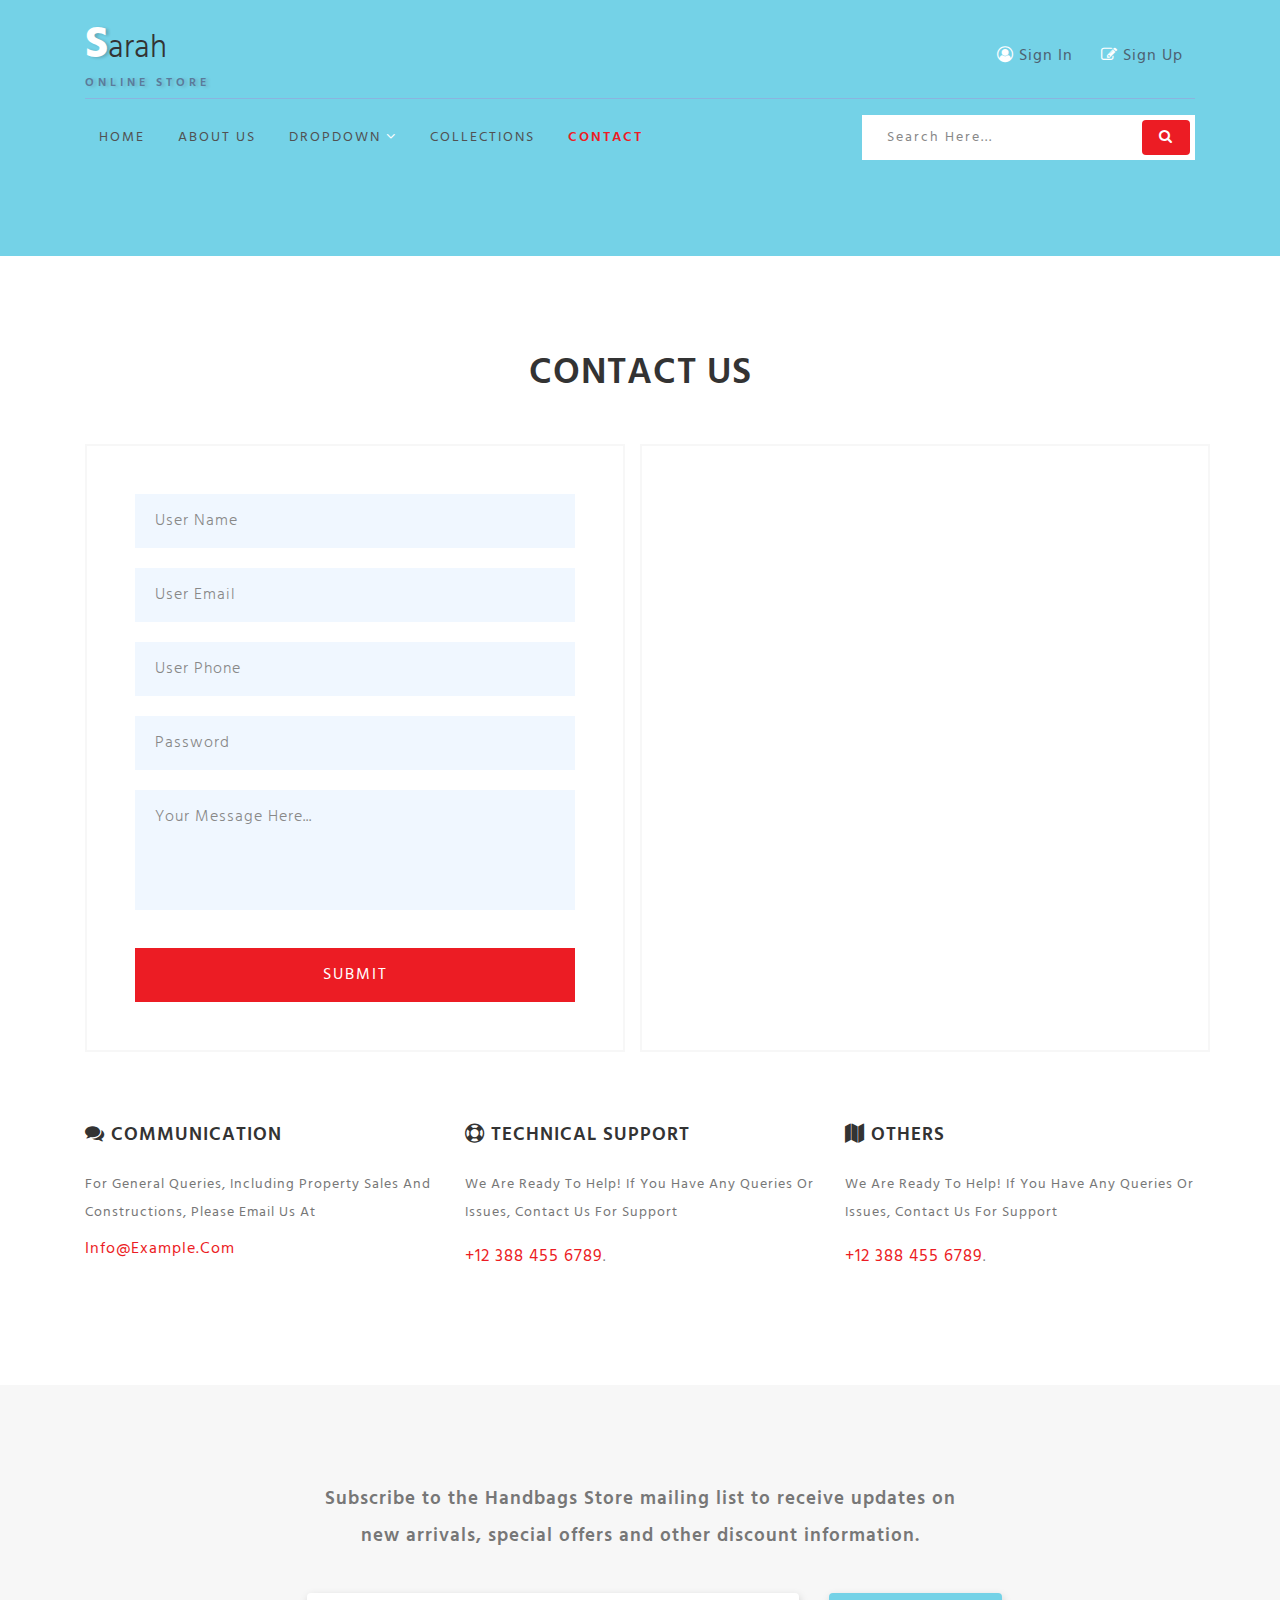
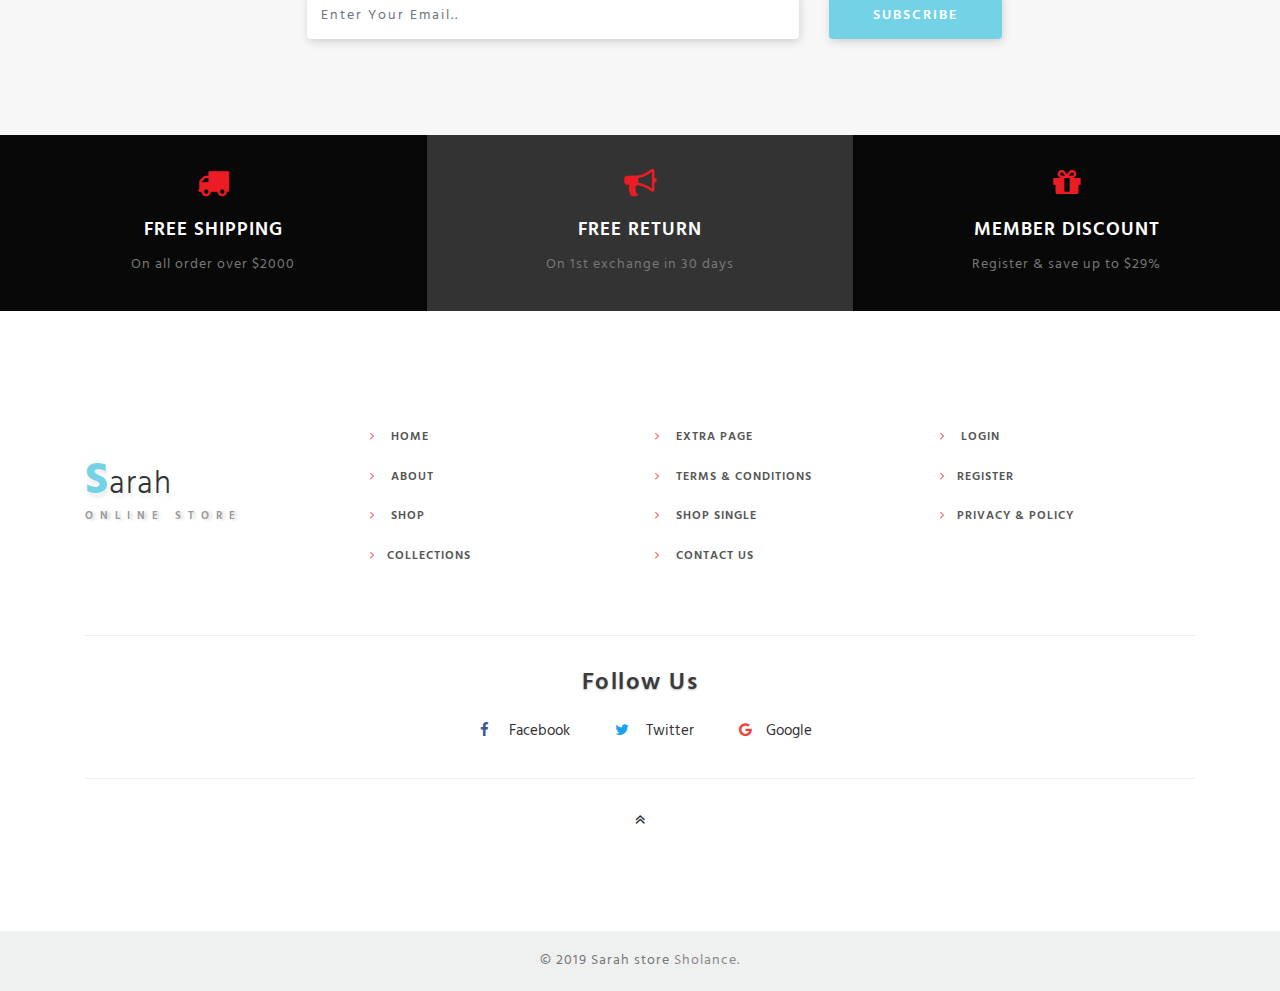
<file: contact.html>
<!--
Author:W3layouts
Author URL: http://w3layouts.com
License: Creative Commons Attribution 3.0 Unported
License URL: http://creativecommons.org/licenses/by/3.0/
-->

<!DOCTYPE html>
<html lang="zxx">

<head>
    <title>Sarah Store</title>
    <!-- Meta tag Keywords -->
    <meta name="viewport" content="width=device-width, initial-scale=1">
    <meta charset="UTF-8" />
    <meta name="keywords" content="Baggage Responsive web template, Bootstrap Web Templates, Flat Web Templates, Android Compatible web template, Smartphone Compatible web template, free webdesigns for Nokia, Samsung, LG, SonyEricsson, Motorola web design" />
    <script>
        addEventListener("load", function() {
            setTimeout(hideURLbar, 0);
        }, false);

        function hideURLbar() {
            window.scrollTo(0, 1);
        }
    </script>
    <!-- //Meta tag Keywords -->
    <!-- Custom-Files -->
    <link rel="stylesheet" href="css/bootstrap.css">
    <!-- Bootstrap-Core-CSS -->
    <link rel="stylesheet" href="css/style.css" type="text/css" media="all" />
    <!-- Style-CSS -->
    <!-- font-awesome-icons -->
    <link href="css/font-awesome.css" rel="stylesheet">
    <!-- //font-awesome-icons -->
    <!-- /Fonts -->
    <link href="//fonts.googleapis.com/css?family=Hind:300,400,500,600,700" rel="stylesheet">
    <!-- //Fonts -->

</head>

<body>
    <div class="main-sec inner-page">
        <!-- //header -->
        <header class="py-sm-3 pt-3 pb-2" id="home">
            <div class="container">
                <!-- nav -->
                <div class="top-w3pvt d-flex">
                    <div id="logo">
                        <h1> <a href="index.html"><span class="log-w3pvt">S</span>arah</a> <label class="sub-des">Online Store</label></h1>
                    </div>

                    <div class="forms ml-auto">
                        <a href="login.html" class="btn"><span class="fa fa-user-circle-o"></span> Sign In</a>
                        <a href="register.html" class="btn"><span class="fa fa-pencil-square-o"></span> Sign Up</a>
                    </div>
                </div>
                <div class="nav-top-wthree">
                    <nav>
                        <label for="drop" class="toggle"><span class="fa fa-bars"></span></label>
                        <input type="checkbox" id="drop" />
                        <ul class="menu">
                            <li><a href="index.html">Home</a></li>
                            <li><a href="about.html">About Us</a></li>
                            <li>
                                <!-- First Tier Drop Down -->
                                <label for="drop-2" class="toggle">Dropdown <span class="fa fa-angle-down" aria-hidden="true"></span>
                                </label>
                                <a href="#">Dropdown <span class="fa fa-angle-down" aria-hidden="true"></span></a>
                                <input type="checkbox" id="drop-2" />
                                <ul>
                                    <li><a href="coming.html" class="drop-text">Services</a></li>
                                    <li><a href="about.html" class="drop-text">Features</a></li>
                                    <li><a href="single.html" class="drop-text">Single Page</a></li>

                                </ul>
                            </li>

                            <li><a href="shop.html">Collections</a></li>
                            <li class="active"><a href="contact.html">Contact</a></li>
                        </ul>
                    </nav>
                    <!-- //nav -->
                    <div class="search-form ml-auto">
                        <div class="form-w3layouts-grid">
                            <form action="#" method="post" class="newsletter">
                                <input class="search" type="search" placeholder="Search here..." required="">
                                <button class="form-control btn" value=""><span class="fa fa-search"></span></button>
                                <div class="clearfix"></div>
                            </form>
                        </div>
                    </div>
                    <div class="clearfix"></div>
                </div>
            </div>
        </header>
        <!-- //header -->

    </div>

    <!-- //banner-->

    <!--/contact -->
    <section class="banner-bottom py-5">
        <div class="container py-md-5">
            <h3 class="title-wthree mb-lg-5 mb-4 text-center">Contact Us </h3>
            <div class="row contact_information">
                <div class="col-md-6">
                    <div class="contact_right p-lg-5 p-4">
                        <form action="#" method="post">
                            <div class="field-group">

                                <div class="content-input-field">
                                    <input name="text1" id="text1" type="text" value="" placeholder="User Name" required="">
                                </div>
                            </div>
                            <div class="field-group">

                                <div class="content-input-field">
                                    <input name="text1" id="text1" type="email" value="" placeholder="User Email" required="">
                                </div>
                            </div>
                            <div class="field-group">

                                <div class="content-input-field">
                                    <input name="text1" id="text3" type="text" value="" placeholder="User Phone" required="">
                                </div>
                            </div>
                            <div class="field-group">
                                <div class="content-input-field">
                                    <input name="password" id="myInput" type="Password" placeholder="Password">
                                </div>
                            </div>
                            <div class="field-group">
                                <div class="content-input-field">
                                    <textarea placeholder="Your Message Here..." required=""></textarea>
                                </div>
                            </div>
                            <div class="content-input-field">
                                <button type="submit" class="btn">Submit</button>
                            </div>

                        </form>
                    </div>
                </div>
                <div class="col-md-6 contact_left p-4">
                    <iframe src="https://www.google.com/maps/embed?pb=!1m18!1m12!1m3!1d6350041.310790406!2d30.68773492426509!3d39.0014851732576!2m3!1f0!2f0!3f0!3m2!1i1024!2i768!4f13.1!3m3!1m2!1s0x14b0155c964f2671%3A0x40d9dbd42a625f2a!2sTurkey!5e0!3m2!1sen!2sin!4v1522753415269"></iframe>
                </div>

                <div class="col-lg-4 col-md-6 mt-lg-4 contact-inn-w3pvt">
                    <div class="mt-5 information-wthree">
                        <h4 class="text-uppercase mb-4"><span class="fa fa-comments"></span> Communication</h4>
                        <p class="cont-wthree-para mb-3 text-capitalize">for general queries, including property Sales and constructions, please email us at <a href="mailto:info@example.com">info@example.com</a></p>
                    </div>
                </div>
                <div class="col-lg-4 col-md-6 mt-lg-4 contact-inn-w3pvt">
                    <div class="mt-5 information-wthree">
                        <h4 class="text-uppercase mb-4"><span class="fa fa-life-ring"></span> Technical Support</h4>
                        <p class="cont-wthree-para mb-3 text-capitalize">we are ready to help! if you have any queries or issues, contact us for support <label>+12 388 455 6789</label>.</p>
                    </div>
                </div>
                <div class="col-lg-4 col-md-6 mt-lg-4 contact-inn-w3pvt">
                    <div class="mt-5 information-wthree">
                        <h4 class="text-uppercase mb-4"><span class="fa fa-map"></span> Others</h4>
                        <p class="cont-wthree-para mb-3 text-capitalize">we are ready to help! if you have any queries or issues, contact us for support <label>+12 388 455 6789</label>.</p>
                    </div>
                </div>
            </div>
        </div>
    </section>
    <!--//contact -->


    <!--/newsletter -->
    <section class="newsletter-w3pvt py-5">
        <div class="container py-md-5">
            <form method="post" action="#">
                <p class="text-center">Subscribe to the Handbags Store mailing list to receive updates on new arrivals, special offers and other discount information.</p>
                <div class="row subscribe-sec">
                    <div class="col-md-9">
                        <input type="email" class="form-control" id="email" placeholder="Enter Your Email.." name="email" required="">

                    </div>
                    <div class="col-md-3">

                        <button type="submit" class="btn submit">Subscribe</button>
                    </div>

                </div>

            </form>
        </div>
    </section>
    <!--//newsletter -->
    <!--/shipping-->
    <section class="shipping-wthree">
        <div class="shiopping-grids d-lg-flex">
            <div class="col-lg-4 shiopping-w3pvt-gd text-center">
                <div class="icon-gd"><span class="fa fa-truck" aria-hidden="true"></span>
                </div>
                <div class="icon-gd-info">
                    <h3>FREE SHIPPING</h3>
                    <p>On all order over $2000</p>
                </div>
            </div>
            <div class="col-lg-4 shiopping-w3pvt-gd sec text-center">
                <div class="icon-gd"><span class="fa fa-bullhorn" aria-hidden="true"></span></div>
                <div class="icon-gd-info">
                    <h3>FREE RETURN</h3>
                    <p>On 1st exchange in 30 days</p>
                </div>
            </div>
            <div class="col-lg-4 shiopping-w3pvt-gd text-center">
                <div class="icon-gd"> <span class="fa fa-gift" aria-hidden="true"></span></div>
                <div class="icon-gd-info">
                    <h3>MEMBER DISCOUNT</h3>
                    <p>Register &amp; save up to $29%</p>
                </div>

            </div>
        </div>

    </section>
    <!--//shipping-->
    <!-- footer -->
    <div class="footer_agileinfo_topf py-5">
        <div class="container py-md-5">
            <div class="row">
                <div class="col-lg-3 footer_wthree_gridf mt-lg-5">
                    <h2><a href="index.html"><span>S</span>arah
                        </a> </h2>
                    <label class="sub-des2">Online Store</label>
                </div>
                <div class="col-lg-3 footer_wthree_gridf mt-md-0 mt-4">
                    <ul class="footer_wthree_gridf_list">
                        <li>
                            <a href="index.html"><span class="fa fa-angle-right" aria-hidden="true"></span> Home</a>
                        </li>
                        <li>
                            <a href="about.html"><span class="fa fa-angle-right" aria-hidden="true"></span> About</a>
                        </li>
                        <li>
                            <a href="shop.html"><span class="fa fa-angle-right" aria-hidden="true"></span> Shop</a>
                        </li>
                        <li>
                            <a href="shop.html"><span class="fa fa-angle-right" aria-hidden="true"></span>Collections</a>
                        </li>

                    </ul>
                </div>
                <div class="col-lg-3 footer_wthree_gridf mt-md-0 mt-sm-4 mt-3">
                    <ul class="footer_wthree_gridf_list">
                        <li>
                            <a href="single.html"><span class="fa fa-angle-right" aria-hidden="true"></span> Extra Page</a>
                        </li>

                        <li>
                            <a href="#"><span class="fa fa-angle-right" aria-hidden="true"></span> Terms & Conditions</a>
                        </li>
                        <li>
                            <a href="single.html"><span class="fa fa-angle-right" aria-hidden="true"></span> Shop Single</a>
                        </li>
                        <li>
                            <a href="contact.html"><span class="fa fa-angle-right" aria-hidden="true"></span> Contact Us</a>
                        </li>
                    </ul>
                </div>

                <div class="col-lg-3 footer_wthree_gridf mt-md-0 mt-sm-4 mt-3">
                    <ul class="footer_wthree_gridf_list">
                        <li>
                            <a href="login.html"><span class="fa fa-angle-right" aria-hidden="true"></span> Login </a>
                        </li>

                        <li>
                            <a href="register.html"><span class="fa fa-angle-right" aria-hidden="true"></span>Register</a>
                        </li>
                        <li>
                            <a href="#"><span class="fa fa-angle-right" aria-hidden="true"></span>Privacy & Policy</a>
                        </li>

                    </ul>
                </div>
            </div>

            <div class="w3ls-fsocial-grid">
                <h3 class="sub-w3ls-headf">Follow Us</h3>
                <div class="social-ficons">
                    <ul>
                        <li><a href="#"><span class="fa fa-facebook"></span> Facebook</a></li>
                        <li><a href="#"><span class="fa fa-twitter"></span> Twitter</a></li>
                        <li><a href="#"><span class="fa fa-google"></span>Google</a></li>
                    </ul>
                </div>
            </div>
            <div class="move-top text-center mt-lg-4 mt-3">
                <a href="#home"><span class="fa fa-angle-double-up" aria-hidden="true"></span></a>
            </div>
        </div>
    </div>
    <!-- //footer -->

    <!-- copyright -->
    <div class="cpy-right text-center py-3">
        <p>© 2019 Sarah store
            <a href="http://sholance.me"> Sholance.</a>
        </p>

    </div>
    <!-- //copyright -->

</body>

</html>
</file>
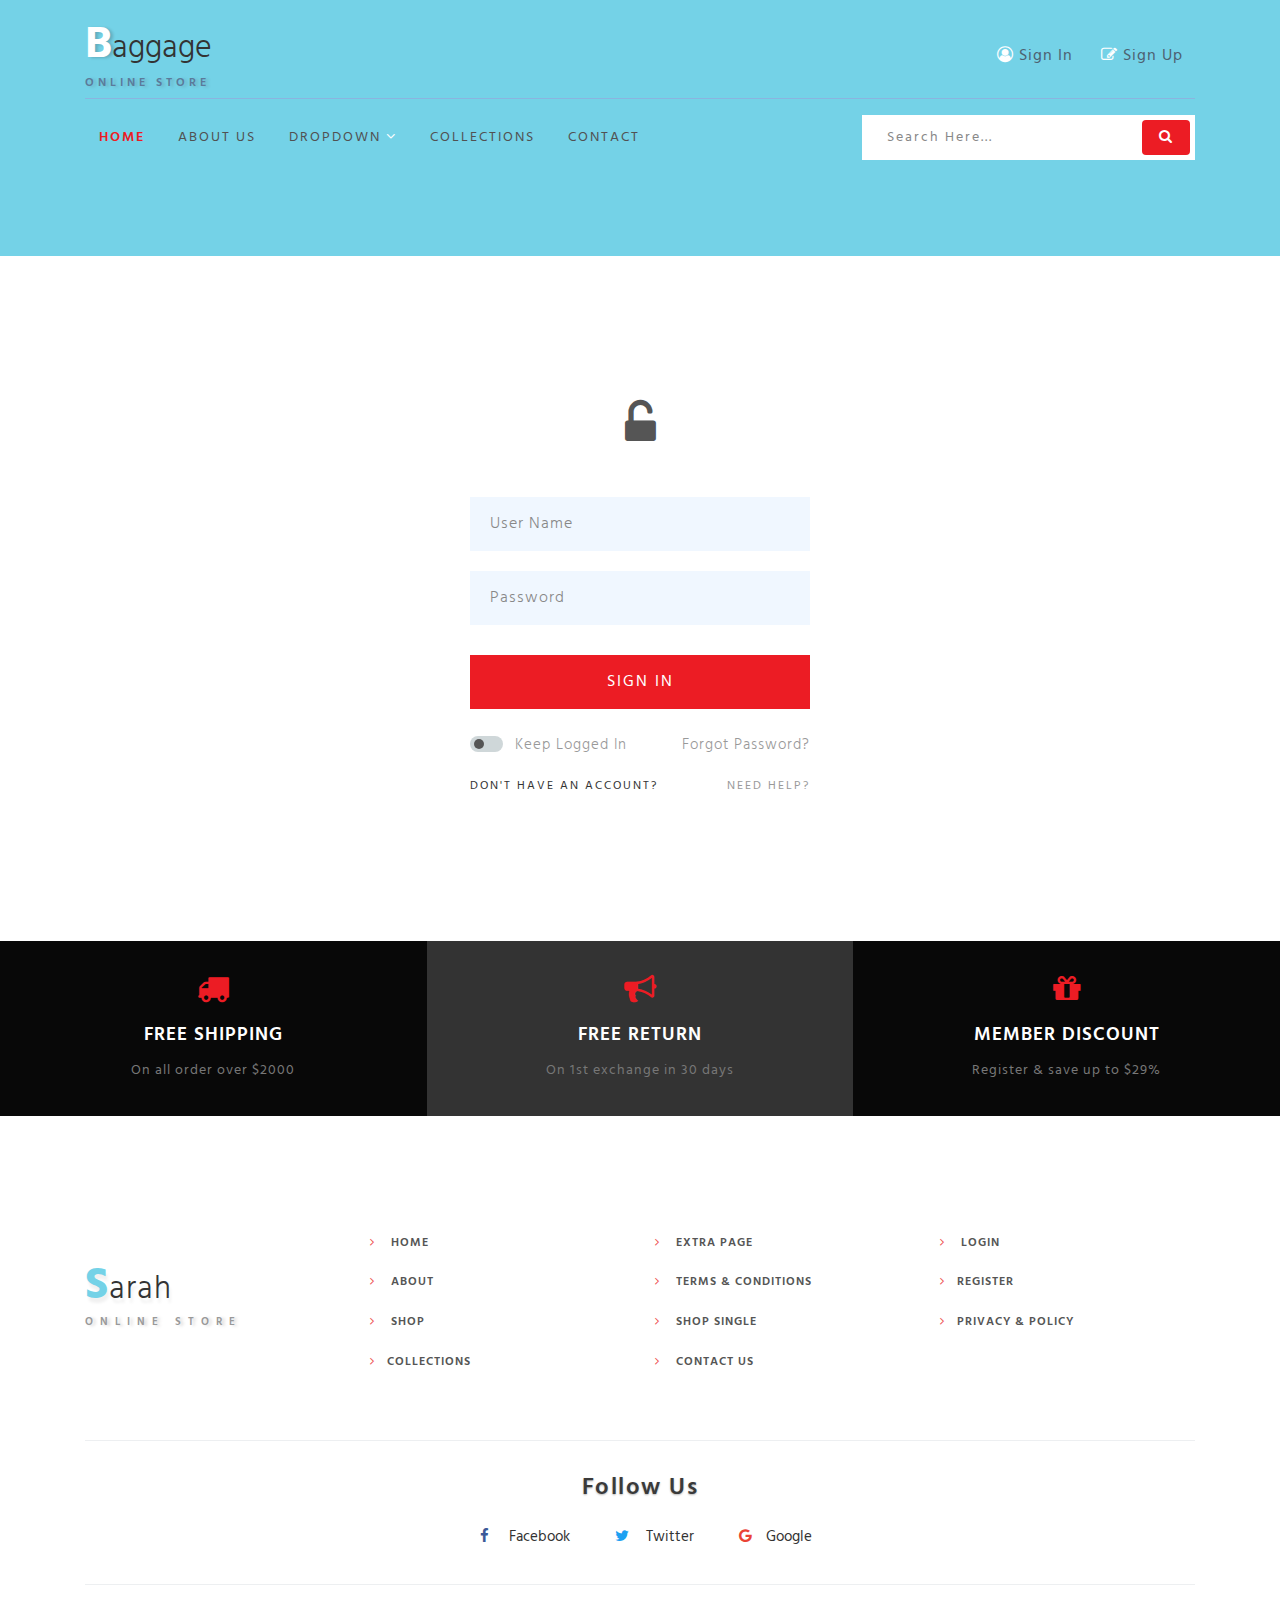
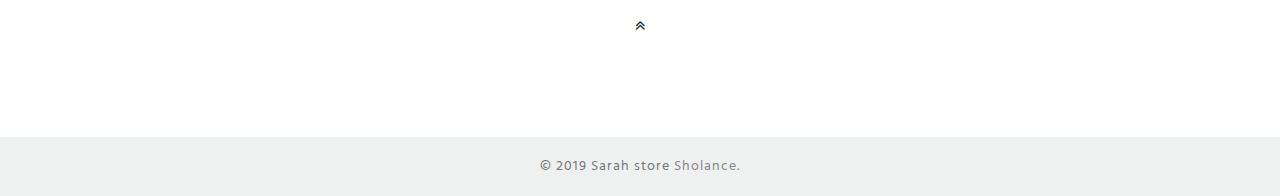
<file: login.html>
<!DOCTYPE html>
<html lang="zxx">

<head>
    <title>Sarah Store</title>
    <!-- Meta tag Keywords -->
    <meta name="viewport" content="width=device-width, initial-scale=1">
    <meta charset="UTF-8" />
    <meta name="keywords" content="Baggage Responsive web template, Bootstrap Web Templates, Flat Web Templates, Android Compatible web template, Smartphone Compatible web template, free webdesigns for Nokia, Samsung, LG, SonyEricsson, Motorola web design" />
    <script>
        addEventListener("load", function() {
            setTimeout(hideURLbar, 0);
        }, false);

        function hideURLbar() {
            window.scrollTo(0, 1);
        }
    </script>
    <!-- //Meta tag Keywords -->
    <!-- Custom-Files -->
    <link rel="stylesheet" href="css/bootstrap.css">
    <!-- Bootstrap-Core-CSS -->
    <link rel="stylesheet" href="css/style.css" type="text/css" media="all" />
    <!-- Style-CSS -->
    <!-- font-awesome-icons -->
    <link href="css/font-awesome.css" rel="stylesheet">
    <!-- //font-awesome-icons -->
    <!-- /Fonts -->
    <link href="//fonts.googleapis.com/css?family=Hind:300,400,500,600,700" rel="stylesheet">
    <!-- //Fonts -->

</head>

<body>
    <div class="main-sec inner-page">
        <!-- //header -->
        <header class="py-sm-3 pt-3 pb-2" id="home">
            <div class="container">
                <!-- nav -->
                <div class="top-w3pvt d-flex">
                    <div id="logo">
                        <h1> <a href="index.html"><span class="log-w3pvt">B</span>aggage</a> <label class="sub-des">Online Store</label></h1>
                    </div>

                    <div class="forms ml-auto">
                        <a href="login.html" class="btn"><span class="fa fa-user-circle-o"></span> Sign In</a>
                        <a href="register.html" class="btn"><span class="fa fa-pencil-square-o"></span> Sign Up</a>
                    </div>
                </div>
                <div class="nav-top-wthree">
                    <nav>
                        <label for="drop" class="toggle"><span class="fa fa-bars"></span></label>
                        <input type="checkbox" id="drop" />
                        <ul class="menu">
                            <li class="active"><a href="index.html">Home</a></li>
                            <li><a href="about.html">About Us</a></li>
                            <li>
                                <!-- First Tier Drop Down -->
                                <label for="drop-2" class="toggle">Dropdown <span class="fa fa-angle-down" aria-hidden="true"></span>
                                </label>
                                <a href="#">Dropdown <span class="fa fa-angle-down" aria-hidden="true"></span></a>
                                <input type="checkbox" id="drop-2" />
                                <ul>
                                    <li><a href="coming.html" class="drop-text">Services</a></li>
                                    <li><a href="about.html" class="drop-text">Features</a></li>
                                    <li><a href="single.html" class="drop-text">Single Page</a></li>

                                </ul>
                            </li>

                            <li><a href="shop.html">Collections</a></li>
                            <li><a href="contact.html">Contact</a></li>
                        </ul>
                    </nav>
                    <!-- //nav -->
                    <div class="search-form ml-auto">
                        <div class="form-w3layouts-grid">
                            <form action="#" method="post" class="newsletter">
                                <input class="search" type="search" placeholder="Search here..." required="">
                                <button class="form-control btn" value=""><span class="fa fa-search"></span></button>

                            </form>
                        </div>
                    </div>
                    <div class="clearfix"></div>
                </div>
            </div>
        </header>
        <!-- //header -->

    </div>

    <!-- //banner-->
    <!--/login -->
    <section class="banner-bottom py-5">
        <div class="container">
            <div class="content-grid">
                <div class="text-center icon">
                    <span class="fa fa-unlock-alt"></span>
                </div>
                <div class="content-bottom">
                    <form action="#" method="post">
                        <div class="field-group">

                            <div class="content-input-field">
                                <input name="text1" id="text1" type="text" value="" placeholder="User Name" required="">
                            </div>
                        </div>
                        <div class="field-group">
                            <div class="content-input-field">
                                <input name="password" id="myInput" type="Password" placeholder="Password">
                            </div>
                        </div>
                        <div class="content-input-field">
                            <button type="submit" class="btn">Sign In</button>
                        </div>
                        <ul class="list-login">
                            <li class="switch-slide">
                                <label class="switch">
                                    <input type="checkbox">
                                    <span class="slider round"></span>
                                    keep Logged in
                                </label>
                            </li>
                            <li>
                                <a href="#" class="text-right">Forgot password?</a>
                            </li>
                            <li class="clearfix"></li>
                        </ul>
                        <ul class="list-login-bottom">
                            <li class="">
                                <a href="register.html" class="">Don't have an Account?</a>
                            </li>
                            <li class="">
                                <a href="#" class="text-right">Need Help?</a>
                            </li>
                            <li class="clearfix"></li>
                        </ul>
                    </form>
                </div>
            </div>
        </div>
    </section>
    <!-- /login -->
    <!--/shipping-->
    <section class="shipping-wthree">
        <div class="shiopping-grids d-lg-flex">
            <div class="col-lg-4 shiopping-w3pvt-gd text-center">
                <div class="icon-gd"><span class="fa fa-truck" aria-hidden="true"></span>
                </div>
                <div class="icon-gd-info">
                    <h3>FREE SHIPPING</h3>
                    <p>On all order over $2000</p>
                </div>
            </div>
            <div class="col-lg-4 shiopping-w3pvt-gd sec text-center">
                <div class="icon-gd"><span class="fa fa-bullhorn" aria-hidden="true"></span></div>
                <div class="icon-gd-info">
                    <h3>FREE RETURN</h3>
                    <p>On 1st exchange in 30 days</p>
                </div>
            </div>
            <div class="col-lg-4 shiopping-w3pvt-gd text-center">
                <div class="icon-gd"> <span class="fa fa-gift" aria-hidden="true"></span></div>
                <div class="icon-gd-info">
                    <h3>MEMBER DISCOUNT</h3>
                    <p>Register &amp; save up to $29%</p>
                </div>

            </div>
        </div>

    </section>
    <!--//shipping-->
    <!-- footer -->
    <div class="footer_agileinfo_topf py-5">
        <div class="container py-md-5">
            <div class="row">
                <div class="col-lg-3 footer_wthree_gridf mt-lg-5">
                    <h2><a href="index.html"><span>S</span>arah
                    </a> </h2>
                    <label class="sub-des2">Online Store</label>
                </div>
                <div class="col-lg-3 footer_wthree_gridf mt-md-0 mt-4">
                    <ul class="footer_wthree_gridf_list">
                        <li>
                            <a href="index.html"><span class="fa fa-angle-right" aria-hidden="true"></span> Home</a>
                        </li>
                        <li>
                            <a href="about.html"><span class="fa fa-angle-right" aria-hidden="true"></span> About</a>
                        </li>
                        <li>
                            <a href="shop.html"><span class="fa fa-angle-right" aria-hidden="true"></span> Shop</a>
                        </li>
                        <li>
                            <a href="shop.html"><span class="fa fa-angle-right" aria-hidden="true"></span>Collections</a>
                        </li>

                    </ul>
                </div>
                <div class="col-lg-3 footer_wthree_gridf mt-md-0 mt-sm-4 mt-3">
                    <ul class="footer_wthree_gridf_list">
                        <li>
                            <a href="single.html"><span class="fa fa-angle-right" aria-hidden="true"></span> Extra Page</a>
                        </li>

                        <li>
                            <a href="#"><span class="fa fa-angle-right" aria-hidden="true"></span> Terms & Conditions</a>
                        </li>
                        <li>
                            <a href="single.html"><span class="fa fa-angle-right" aria-hidden="true"></span> Shop Single</a>
                        </li>
                        <li>
                            <a href="contact.html"><span class="fa fa-angle-right" aria-hidden="true"></span> Contact Us</a>
                        </li>
                    </ul>
                </div>

                <div class="col-lg-3 footer_wthree_gridf mt-md-0 mt-sm-4 mt-3">
                    <ul class="footer_wthree_gridf_list">
                        <li>
                            <a href="login.html"><span class="fa fa-angle-right" aria-hidden="true"></span> Login </a>
                        </li>

                        <li>
                            <a href="register.html"><span class="fa fa-angle-right" aria-hidden="true"></span>Register</a>
                        </li>
                        <li>
                            <a href="#"><span class="fa fa-angle-right" aria-hidden="true"></span>Privacy & Policy</a>
                        </li>

                    </ul>
                </div>
            </div>

            <div class="w3ls-fsocial-grid">
                <h3 class="sub-w3ls-headf">Follow Us</h3>
                <div class="social-ficons">
                    <ul>
                        <li><a href="#"><span class="fa fa-facebook"></span> Facebook</a></li>
                        <li><a href="#"><span class="fa fa-twitter"></span> Twitter</a></li>
                        <li><a href="#"><span class="fa fa-google"></span>Google</a></li>
                    </ul>
                </div>
            </div>
            <div class="move-top text-center mt-lg-4 mt-3">
                <a href="#home"><span class="fa fa-angle-double-up" aria-hidden="true"></span></a>
            </div>
        </div>
    </div>
    <!-- //footer -->

    <!-- copyright -->
    <div class="cpy-right text-center py-3">
        <p>© 2019 Sarah store
            <a href="http://sholance.me"> Sholance.</a>
        </p>

    </div>
    <!-- //copyright -->

</body>

</html>
</file>
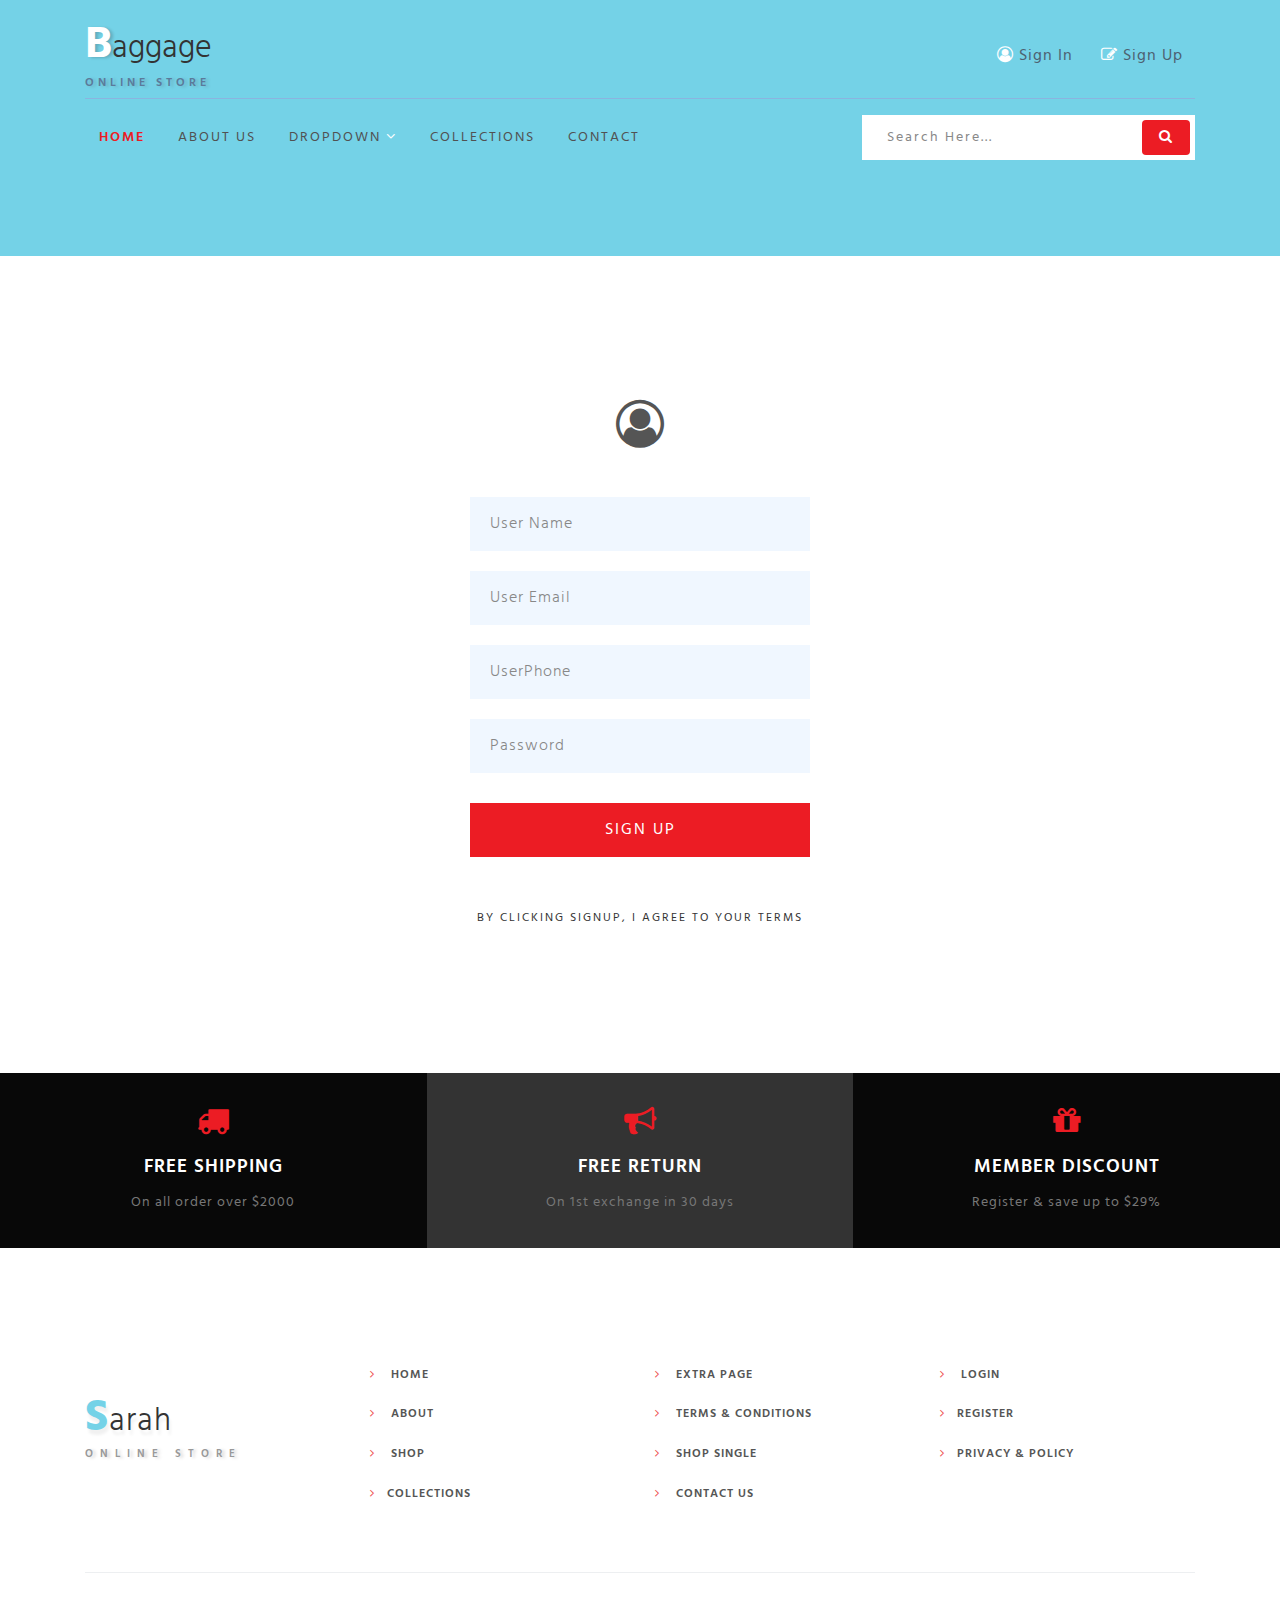
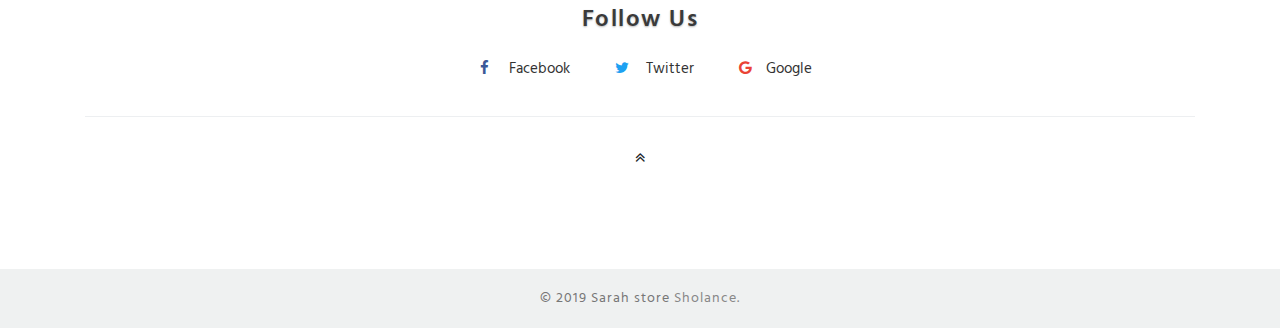
<file: register.html>
<!DOCTYPE html>
<html lang="zxx">

<head>
    <title>Sarah Store</title>
    <!-- Meta tag Keywords -->
    <meta name="viewport" content="width=device-width, initial-scale=1">
    <meta charset="UTF-8" />
    <meta name="keywords" content="Baggage Responsive web template, Bootstrap Web Templates, Flat Web Templates, Android Compatible web template, Smartphone Compatible web template, free webdesigns for Nokia, Samsung, LG, SonyEricsson, Motorola web design" />
    <script>
        addEventListener("load", function() {
            setTimeout(hideURLbar, 0);
        }, false);

        function hideURLbar() {
            window.scrollTo(0, 1);
        }
    </script>
    <!-- //Meta tag Keywords -->
    <!-- Custom-Files -->
    <link rel="stylesheet" href="css/bootstrap.css">
    <!-- Bootstrap-Core-CSS -->
    <link rel="stylesheet" href="css/style.css" type="text/css" media="all" />
    <!-- Style-CSS -->
    <!-- font-awesome-icons -->
    <link href="css/font-awesome.css" rel="stylesheet">
    <!-- //font-awesome-icons -->
    <!-- /Fonts -->
    <link href="//fonts.googleapis.com/css?family=Hind:300,400,500,600,700" rel="stylesheet">
    <!-- //Fonts -->

</head>

<body>
    <div class="main-sec inner-page">
        <!-- //header -->
        <header class="py-sm-3 pt-3 pb-2" id="home">
            <div class="container">
                <!-- nav -->
                <div class="top-w3pvt d-flex">
                    <div id="logo">
                        <h1> <a href="index.html"><span class="log-w3pvt">B</span>aggage</a> <label class="sub-des">Online Store</label></h1>
                    </div>

                    <div class="forms ml-auto">
                        <a href="login.html" class="btn"><span class="fa fa-user-circle-o"></span> Sign In</a>
                        <a href="register.html" class="btn"><span class="fa fa-pencil-square-o"></span> Sign Up</a>
                    </div>
                </div>
                <div class="nav-top-wthree">
                    <nav>
                        <label for="drop" class="toggle"><span class="fa fa-bars"></span></label>
                        <input type="checkbox" id="drop" />
                        <ul class="menu">
                            <li class="active"><a href="index.html">Home</a></li>
                            <li><a href="about.html">About Us</a></li>
                            <li>
                                <!-- First Tier Drop Down -->
                                <label for="drop-2" class="toggle">Dropdown <span class="fa fa-angle-down" aria-hidden="true"></span>
                                </label>
                                <a href="#">Dropdown <span class="fa fa-angle-down" aria-hidden="true"></span></a>
                                <input type="checkbox" id="drop-2" />
                                <ul>
                                    <li><a href="coming.html" class="drop-text">Services</a></li>
                                    <li><a href="about.html" class="drop-text">Features</a></li>
                                    <li><a href="single.html" class="drop-text">Single Page</a></li>

                                </ul>
                            </li>

                            <li><a href="shop.html">Collections</a></li>
                            <li><a href="contact.html">Contact</a></li>
                        </ul>
                    </nav>
                    <!-- //nav -->
                    <div class="search-form ml-auto">
                        <div class="form-w3layouts-grid">
                            <form action="#" method="post" class="newsletter">
                                <input class="search" type="search" placeholder="Search here..." required="">
                                <button class="form-control btn" value=""><span class="fa fa-search"></span></button>

                            </form>
                        </div>
                    </div>
                    <div class="clearfix"></div>
                </div>
            </div>
        </header>
        <!-- //header -->

    </div>

    <!-- //banner-->
    <!--/login -->
    <section class="banner-bottom py-5">
        <div class="container">
            <div class="content-grid">
                <div class="text-center icon">
                    <span class="fa fa-user-circle-o"></span>
                </div>
                <div class="content-bottom">
                    <form action="#" method="post">
                        <div class="field-group">

                            <div class="content-input-field">
                                <input name="text1" id="text1" type="text" value="" placeholder="User Name" required="">
                            </div>
                        </div>
                        <div class="field-group">

                            <div class="content-input-field">
                                <input name="text1" id="text1" type="email" value="" placeholder="User Email" required="">
                            </div>
                        </div>
                        <div class="field-group">

                            <div class="content-input-field">
                                <input name="text1" id="text3" type="text" value="" placeholder="UserPhone" required="">
                            </div>
                        </div>
                        <div class="field-group">
                            <div class="content-input-field">
                                <input name="password" id="myInput" type="Password" placeholder="Password">
                            </div>
                        </div>
                        <div class="content-input-field">
                            <button type="submit" class="btn">Sign Up</button>
                        </div>
                        <div class="list-login-bottom text-center mt-lg-5 mt-4">

                            <a href="#" class="">By clicking Signup, I agree to your terms</a>



                        </div>
                    </form>
                </div>
            </div>
        </div>
    </section>
    <!-- /login -->
    <!--/shipping-->
    <section class="shipping-wthree">
        <div class="shiopping-grids d-lg-flex">
            <div class="col-lg-4 shiopping-w3pvt-gd text-center">
                <div class="icon-gd"><span class="fa fa-truck" aria-hidden="true"></span>
                </div>
                <div class="icon-gd-info">
                    <h3>FREE SHIPPING</h3>
                    <p>On all order over $2000</p>
                </div>
            </div>
            <div class="col-lg-4 shiopping-w3pvt-gd sec text-center">
                <div class="icon-gd"><span class="fa fa-bullhorn" aria-hidden="true"></span></div>
                <div class="icon-gd-info">
                    <h3>FREE RETURN</h3>
                    <p>On 1st exchange in 30 days</p>
                </div>
            </div>
            <div class="col-lg-4 shiopping-w3pvt-gd text-center">
                <div class="icon-gd"> <span class="fa fa-gift" aria-hidden="true"></span></div>
                <div class="icon-gd-info">
                    <h3>MEMBER DISCOUNT</h3>
                    <p>Register &amp; save up to $29%</p>
                </div>

            </div>
        </div>

    </section>
    <!--//shipping-->
    <!-- footer -->
    <div class="footer_agileinfo_topf py-5">
        <div class="container py-md-5">
            <div class="row">
                <div class="col-lg-3 footer_wthree_gridf mt-lg-5">
                    <h2><a href="index.html"><span>S</span>arah
                    </a> </h2>
                    <label class="sub-des2">Online Store</label>
                </div>
                <div class="col-lg-3 footer_wthree_gridf mt-md-0 mt-4">
                    <ul class="footer_wthree_gridf_list">
                        <li>
                            <a href="index.html"><span class="fa fa-angle-right" aria-hidden="true"></span> Home</a>
                        </li>
                        <li>
                            <a href="about.html"><span class="fa fa-angle-right" aria-hidden="true"></span> About</a>
                        </li>
                        <li>
                            <a href="shop.html"><span class="fa fa-angle-right" aria-hidden="true"></span> Shop</a>
                        </li>
                        <li>
                            <a href="shop.html"><span class="fa fa-angle-right" aria-hidden="true"></span>Collections</a>
                        </li>

                    </ul>
                </div>
                <div class="col-lg-3 footer_wthree_gridf mt-md-0 mt-sm-4 mt-3">
                    <ul class="footer_wthree_gridf_list">
                        <li>
                            <a href="single.html"><span class="fa fa-angle-right" aria-hidden="true"></span> Extra Page</a>
                        </li>

                        <li>
                            <a href="#"><span class="fa fa-angle-right" aria-hidden="true"></span> Terms & Conditions</a>
                        </li>
                        <li>
                            <a href="single.html"><span class="fa fa-angle-right" aria-hidden="true"></span> Shop Single</a>
                        </li>
                        <li>
                            <a href="contact.html"><span class="fa fa-angle-right" aria-hidden="true"></span> Contact Us</a>
                        </li>
                    </ul>
                </div>

                <div class="col-lg-3 footer_wthree_gridf mt-md-0 mt-sm-4 mt-3">
                    <ul class="footer_wthree_gridf_list">
                        <li>
                            <a href="login.html"><span class="fa fa-angle-right" aria-hidden="true"></span> Login </a>
                        </li>

                        <li>
                            <a href="register.html"><span class="fa fa-angle-right" aria-hidden="true"></span>Register</a>
                        </li>
                        <li>
                            <a href="#"><span class="fa fa-angle-right" aria-hidden="true"></span>Privacy & Policy</a>
                        </li>

                    </ul>
                </div>
            </div>

            <div class="w3ls-fsocial-grid">
                <h3 class="sub-w3ls-headf">Follow Us</h3>
                <div class="social-ficons">
                    <ul>
                        <li><a href="#"><span class="fa fa-facebook"></span> Facebook</a></li>
                        <li><a href="#"><span class="fa fa-twitter"></span> Twitter</a></li>
                        <li><a href="#"><span class="fa fa-google"></span>Google</a></li>
                    </ul>
                </div>
            </div>
            <div class="move-top text-center mt-lg-4 mt-3">
                <a href="#home"><span class="fa fa-angle-double-up" aria-hidden="true"></span></a>
            </div>
        </div>
    </div>
    <!-- //footer -->

    <!-- copyright -->
    <div class="cpy-right text-center py-3">
        <p>© 2019 Sarah store
            <a href="http://sholance.me"> Sholance.</a>
        </p>

    </div>
    <!-- //copyright -->

</body>

</html>
</file>
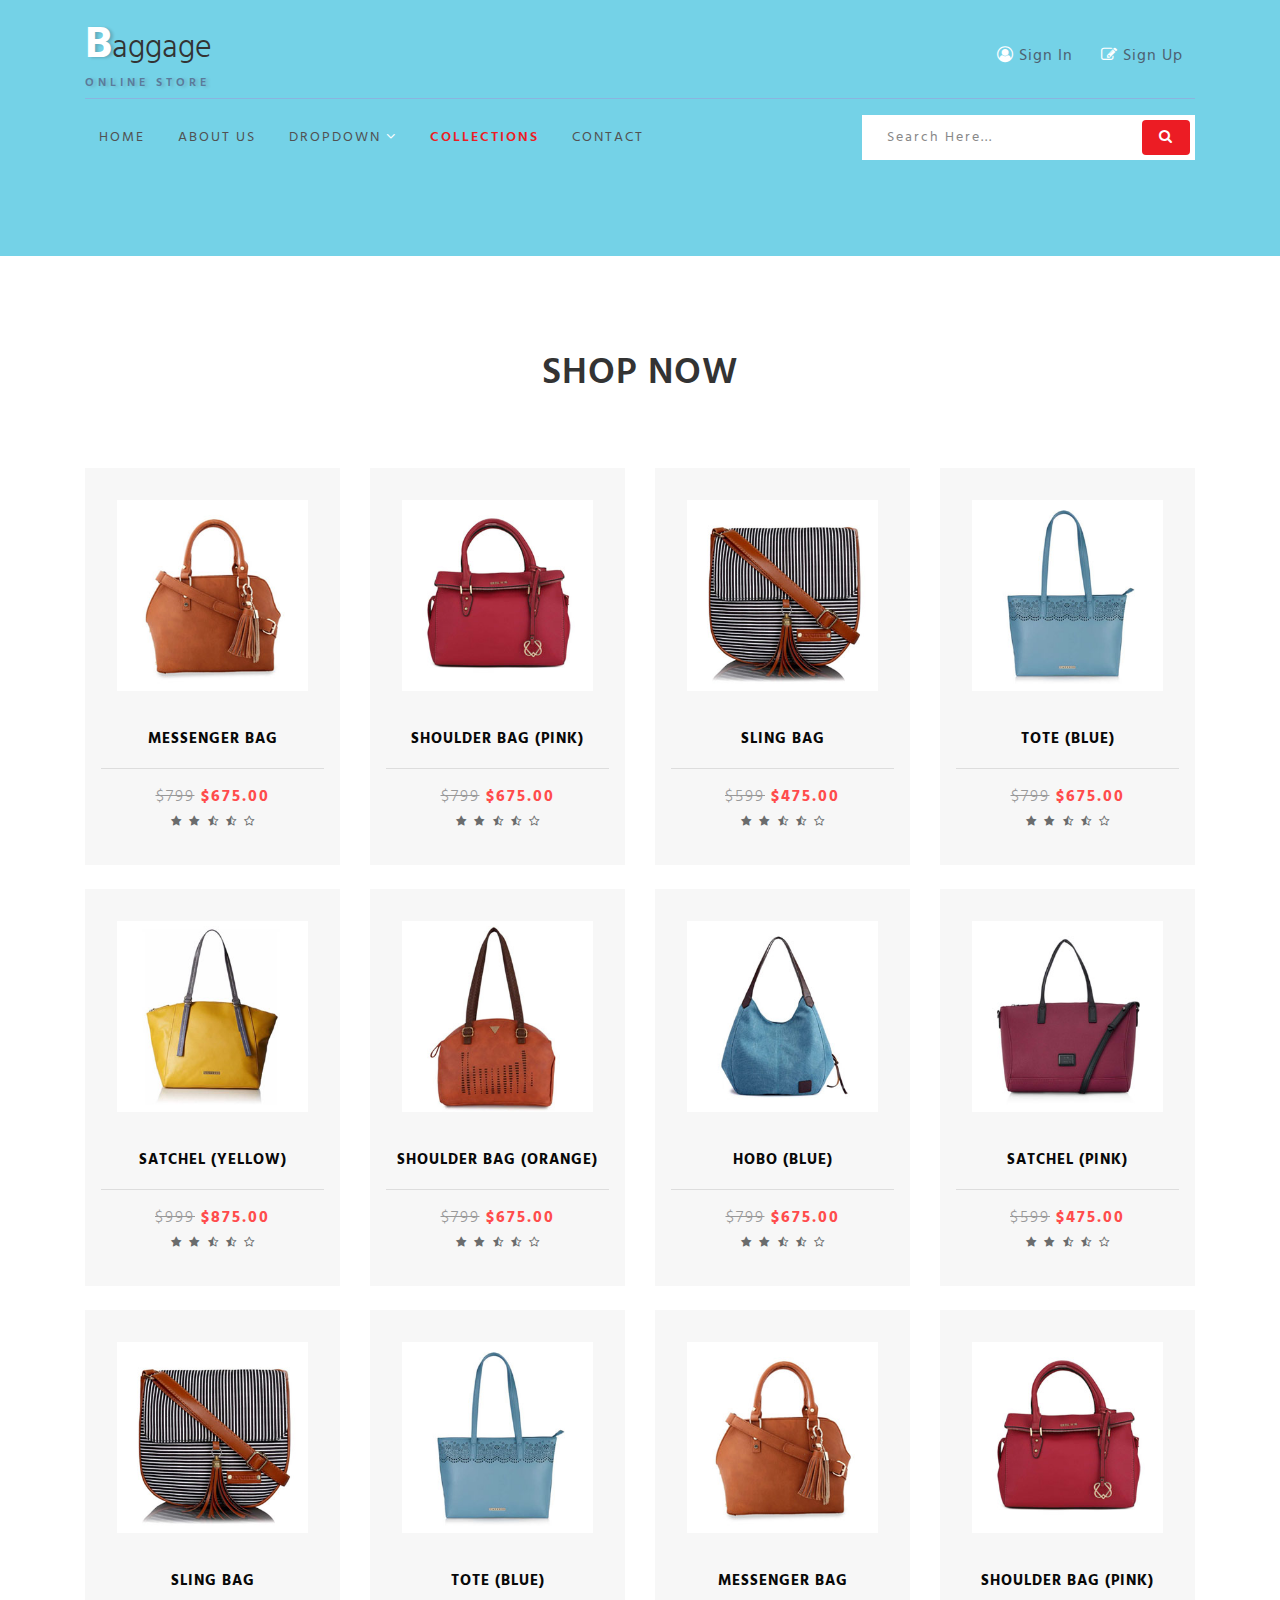
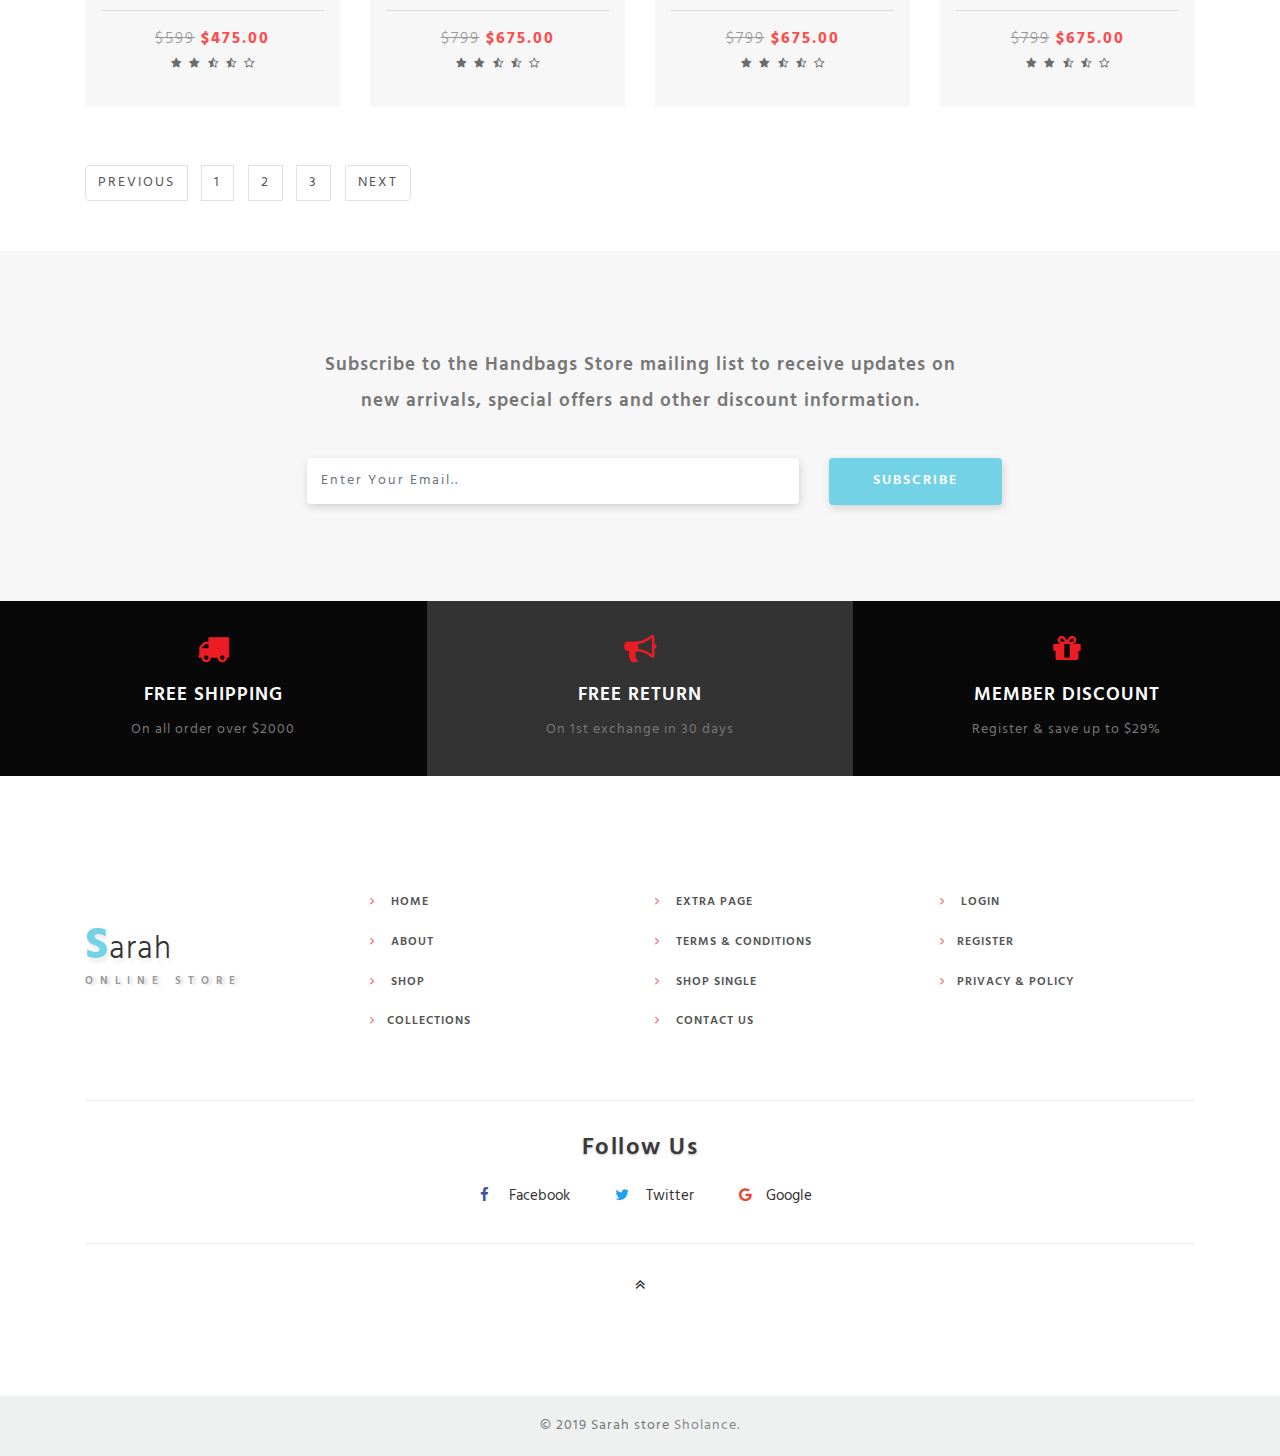
<file: shop.html>
<!DOCTYPE html>
<html lang="zxx">

<head>
    <title>Sarah Store</title>
    <!-- Meta tag Keywords -->
    <meta name="viewport" content="width=device-width, initial-scale=1">
    <meta charset="UTF-8" />
    <meta name="keywords" content="Baggage Responsive web template, Bootstrap Web Templates, Flat Web Templates, Android Compatible web template, Smartphone Compatible web template, free webdesigns for Nokia, Samsung, LG, SonyEricsson, Motorola web design" />
    <script>
        addEventListener("load", function() {
            setTimeout(hideURLbar, 0);
        }, false);

        function hideURLbar() {
            window.scrollTo(0, 1);
        }
    </script>
    <!-- //Meta tag Keywords -->
    <!-- Custom-Files -->
    <link rel="stylesheet" href="css/bootstrap.css">
    <!-- Bootstrap-Core-CSS -->
    <link rel="stylesheet" href="css/style.css" type="text/css" media="all" />
    <!-- Style-CSS -->
    <!-- font-awesome-icons -->
    <link href="css/font-awesome.css" rel="stylesheet">
    <!-- //font-awesome-icons -->
    <!-- /Fonts -->
    <link href="//fonts.googleapis.com/css?family=Hind:300,400,500,600,700" rel="stylesheet">
    <!-- //Fonts -->

</head>

<body>
    <div class="main-sec inner-page">
        <!-- //header -->
        <header class="py-sm-3 pt-3 pb-2" id="home">
            <div class="container">
                <!-- nav -->
                <div class="top-w3pvt d-flex">
                    <div id="logo">
                        <h1> <a href="index.html"><span class="log-w3pvt">B</span>aggage</a> <label class="sub-des">Online Store</label></h1>
                    </div>

                    <div class="forms ml-auto">
                        <a href="login.html" class="btn"><span class="fa fa-user-circle-o"></span> Sign In</a>
                        <a href="register.html" class="btn"><span class="fa fa-pencil-square-o"></span> Sign Up</a>
                    </div>
                </div>
                <div class="nav-top-wthree">
                    <nav>
                        <label for="drop" class="toggle"><span class="fa fa-bars"></span></label>
                        <input type="checkbox" id="drop" />
                        <ul class="menu">
                            <li><a href="index.html">Home</a></li>
                            <li><a href="about.html">About Us</a></li>
                            <li>
                                <!-- First Tier Drop Down -->
                                <label for="drop-2" class="toggle">Dropdown <span class="fa fa-angle-down" aria-hidden="true"></span>
                                </label>
                                <a href="#">Dropdown <span class="fa fa-angle-down" aria-hidden="true"></span></a>
                                <input type="checkbox" id="drop-2" />
                                <ul>
                                    <li><a href="coming.html" class="drop-text">Services</a></li>
                                    <li><a href="about.html" class="drop-text">Features</a></li>
                                    <li><a href="single.html" class="drop-text">Single Page</a></li>

                                </ul>
                            </li>

                            <li class="active"><a href="shop.html">Collections</a></li>
                            <li><a href="contact.html">Contact</a></li>
                        </ul>
                    </nav>
                    <!-- //nav -->
                    <div class="search-form ml-auto">
                        <div class="form-w3layouts-grid">
                            <form action="#" method="post" class="newsletter">
                                <input class="search" type="search" placeholder="Search here..." required="">
                                <button class="form-control btn" value=""><span class="fa fa-search"></span></button>

                            </form>
                        </div>
                    </div>
                    <div class="clearfix"></div>
                </div>
            </div>
        </header>
        <!-- //header -->
    </div>
    <!-- //banner-->
    <!--/banner-bottom -->
    <section class="banner-bottom py-5">
        <div class="container py-5">
            <h3 class="title-wthree mb-lg-5 mb-4 text-center">Shop Now</h3>
            <!--/row-->
            <div class="row shop-wthree-info text-center">
                <div class="col-lg-3 shop-info-grid text-center mt-4">
                    <div class="product-shoe-info shoe">
                        <div class="men-thumb-item">
                            <img src="images/b1.jpg" class="img-fluid" alt="">

                        </div>
                        <div class="item-info-product">
                            <h4>
                                <a href="single.html">Messenger Bag </a>
                            </h4>

                            <div class="product_price">
                                <div class="grid-price">
                                    <span class="money"><span class="line">$799</span> $675.00</span>
                                </div>
                            </div>
                            <ul class="stars">
                                <li><a href="#"><span class="fa fa-star" aria-hidden="true"></span></a></li>
                                <li><a href="#"><span class="fa fa-star" aria-hidden="true"></span></a></li>
                                <li><a href="#"><span class="fa fa-star-half-o" aria-hidden="true"></span></a></li>
                                <li><a href="#"><span class="fa fa-star-half-o" aria-hidden="true"></span></a></li>
                                <li><a href="#"><span class="fa fa-star-o" aria-hidden="true"></span></a></li>
                            </ul>
                        </div>
                    </div>
                </div>
                <div class="col-lg-3 shop-info-grid text-center mt-4">
                    <div class="product-shoe-info shoe">
                        <div class="men-thumb-item">
                            <img src="images/b2.jpg" class="img-fluid" alt="">

                        </div>
                        <div class="item-info-product">
                            <h4>
                                <a href="single.html">Shoulder Bag (Pink) </a>
                            </h4>

                            <div class="product_price">
                                <div class="grid-price">
                                    <span class="money"><span class="line">$799</span> $675.00</span>
                                </div>
                            </div>
                            <ul class="stars">
                                <li><a href="#"><span class="fa fa-star" aria-hidden="true"></span></a></li>
                                <li><a href="#"><span class="fa fa-star" aria-hidden="true"></span></a></li>
                                <li><a href="#"><span class="fa fa-star-half-o" aria-hidden="true"></span></a></li>
                                <li><a href="#"><span class="fa fa-star-half-o" aria-hidden="true"></span></a></li>
                                <li><a href="#"><span class="fa fa-star-o" aria-hidden="true"></span></a></li>
                            </ul>
                        </div>
                    </div>
                </div>
                <div class="col-lg-3 shop-info-grid text-center mt-4">
                    <div class="product-shoe-info shoe">
                        <div class="men-thumb-item">
                            <img src="images/b3.jpg" class="img-fluid" alt="">

                        </div>
                        <div class="item-info-product">
                            <h4>
                                <a href="single.html">Sling Bag </a>
                            </h4>

                            <div class="product_price">
                                <div class="grid-price">
                                    <span class="money"><span class="line">$599</span> $475.00</span>
                                </div>
                            </div>
                            <ul class="stars">
                                <li><a href="#"><span class="fa fa-star" aria-hidden="true"></span></a></li>
                                <li><a href="#"><span class="fa fa-star" aria-hidden="true"></span></a></li>
                                <li><a href="#"><span class="fa fa-star-half-o" aria-hidden="true"></span></a></li>
                                <li><a href="#"><span class="fa fa-star-half-o" aria-hidden="true"></span></a></li>
                                <li><a href="#"><span class="fa fa-star-o" aria-hidden="true"></span></a></li>
                            </ul>
                        </div>
                    </div>
                </div>
                <div class="col-lg-3 shop-info-grid text-center mt-4">
                    <div class="product-shoe-info shoe">
                        <div class="men-thumb-item">
                            <img src="images/b4.jpg" class="img-fluid" alt="">

                        </div>
                        <div class="item-info-product">
                            <h4>
                                <a href="single.html">Tote (Blue) </a>
                            </h4>

                            <div class="product_price">
                                <div class="grid-price">
                                    <span class="money"><span class="line">$799</span> $675.00</span>
                                </div>
                            </div>
                            <ul class="stars">
                                <li><a href="#"><span class="fa fa-star" aria-hidden="true"></span></a></li>
                                <li><a href="#"><span class="fa fa-star" aria-hidden="true"></span></a></li>
                                <li><a href="#"><span class="fa fa-star-half-o" aria-hidden="true"></span></a></li>
                                <li><a href="#"><span class="fa fa-star-half-o" aria-hidden="true"></span></a></li>
                                <li><a href="#"><span class="fa fa-star-o" aria-hidden="true"></span></a></li>
                            </ul>
                        </div>
                    </div>
                </div>

            </div>
            <!--//row-->
            <!--/row1-->
            <div class="row shop-wthree-info text-center">
                <div class="col-lg-3 shop-info-grid text-center mt-4">
                    <div class="product-shoe-info shoe">
                        <div class="men-thumb-item">
                            <img src="images/b5.jpg" class="img-fluid" alt="">

                        </div>
                        <div class="item-info-product">
                            <h4>
                                <a href="single.html">Satchel (Yellow) </a>
                            </h4>

                            <div class="product_price">
                                <div class="grid-price">
                                    <span class="money"><span class="line">$999</span> $875.00</span>
                                </div>
                            </div>
                            <ul class="stars">
                                <li><a href="#"><span class="fa fa-star" aria-hidden="true"></span></a></li>
                                <li><a href="#"><span class="fa fa-star" aria-hidden="true"></span></a></li>
                                <li><a href="#"><span class="fa fa-star-half-o" aria-hidden="true"></span></a></li>
                                <li><a href="#"><span class="fa fa-star-half-o" aria-hidden="true"></span></a></li>
                                <li><a href="#"><span class="fa fa-star-o" aria-hidden="true"></span></a></li>
                            </ul>
                        </div>
                    </div>
                </div>
                <div class="col-lg-3 shop-info-grid text-center mt-4">
                    <div class="product-shoe-info shoe">
                        <div class="men-thumb-item">
                            <img src="images/b6.jpg" class="img-fluid" alt="">

                        </div>
                        <div class="item-info-product">
                            <h4>
                                <a href="single.html">Shoulder Bag (Orange)</a>
                            </h4>

                            <div class="product_price">
                                <div class="grid-price">
                                    <span class="money"><span class="line">$799</span> $675.00</span>
                                </div>
                            </div>
                            <ul class="stars">
                                <li><a href="#"><span class="fa fa-star" aria-hidden="true"></span></a></li>
                                <li><a href="#"><span class="fa fa-star" aria-hidden="true"></span></a></li>
                                <li><a href="#"><span class="fa fa-star-half-o" aria-hidden="true"></span></a></li>
                                <li><a href="#"><span class="fa fa-star-half-o" aria-hidden="true"></span></a></li>
                                <li><a href="#"><span class="fa fa-star-o" aria-hidden="true"></span></a></li>
                            </ul>
                        </div>
                    </div>
                </div>
                <div class="col-lg-3 shop-info-grid text-center mt-4">
                    <div class="product-shoe-info shoe">
                        <div class="men-thumb-item">
                            <img src="images/b8.jpg" class="img-fluid" alt="">

                        </div>
                        <div class="item-info-product">
                            <h4>
                                <a href="single.html">Hobo (Blue) </a>
                            </h4>

                            <div class="product_price">
                                <div class="grid-price">
                                    <span class="money"><span class="line">$799</span> $675.00</span>
                                </div>
                            </div>
                            <ul class="stars">
                                <li><a href="#"><span class="fa fa-star" aria-hidden="true"></span></a></li>
                                <li><a href="#"><span class="fa fa-star" aria-hidden="true"></span></a></li>
                                <li><a href="#"><span class="fa fa-star-half-o" aria-hidden="true"></span></a></li>
                                <li><a href="#"><span class="fa fa-star-half-o" aria-hidden="true"></span></a></li>
                                <li><a href="#"><span class="fa fa-star-o" aria-hidden="true"></span></a></li>
                            </ul>
                        </div>
                    </div>
                </div>
                <div class="col-lg-3 shop-info-grid text-center mt-4">
                    <div class="product-shoe-info shoe">
                        <div class="men-thumb-item">
                            <img src="images/b7.jpg" class="img-fluid" alt="">

                        </div>
                        <div class="item-info-product">
                            <h4>
                                <a href="single.html">Satchel (Pink)</a>
                            </h4>

                            <div class="product_price">
                                <div class="grid-price">
                                    <span class="money"><span class="line">$599</span> $475.00</span>
                                </div>
                            </div>
                            <ul class="stars">
                                <li><a href="#"><span class="fa fa-star" aria-hidden="true"></span></a></li>
                                <li><a href="#"><span class="fa fa-star" aria-hidden="true"></span></a></li>
                                <li><a href="#"><span class="fa fa-star-half-o" aria-hidden="true"></span></a></li>
                                <li><a href="#"><span class="fa fa-star-half-o" aria-hidden="true"></span></a></li>
                                <li><a href="#"><span class="fa fa-star-o" aria-hidden="true"></span></a></li>
                            </ul>
                        </div>
                    </div>
                </div>


            </div>

            <!--//row1-->
            <!--/row-->
            <div class="row shop-wthree-info text-center mb-5">
                <div class="col-lg-3 shop-info-grid text-center mt-4">
                    <div class="product-shoe-info shoe">
                        <div class="men-thumb-item">
                            <img src="images/b3.jpg" class="img-fluid" alt="">

                        </div>
                        <div class="item-info-product">
                            <h4>
                                <a href="single.html">Sling Bag </a>
                            </h4>

                            <div class="product_price">
                                <div class="grid-price">
                                    <span class="money"><span class="line">$599</span> $475.00</span>
                                </div>
                            </div>
                            <ul class="stars">
                                <li><a href="#"><span class="fa fa-star" aria-hidden="true"></span></a></li>
                                <li><a href="#"><span class="fa fa-star" aria-hidden="true"></span></a></li>
                                <li><a href="#"><span class="fa fa-star-half-o" aria-hidden="true"></span></a></li>
                                <li><a href="#"><span class="fa fa-star-half-o" aria-hidden="true"></span></a></li>
                                <li><a href="#"><span class="fa fa-star-o" aria-hidden="true"></span></a></li>
                            </ul>
                        </div>
                    </div>
                </div>
                <div class="col-lg-3 shop-info-grid text-center mt-4">
                    <div class="product-shoe-info shoe">
                        <div class="men-thumb-item">
                            <img src="images/b4.jpg" class="img-fluid" alt="">

                        </div>
                        <div class="item-info-product">
                            <h4>
                                <a href="single.html">Tote (Blue) </a>
                            </h4>

                            <div class="product_price">
                                <div class="grid-price">
                                    <span class="money"><span class="line">$799</span> $675.00</span>
                                </div>
                            </div>
                            <ul class="stars">
                                <li><a href="#"><span class="fa fa-star" aria-hidden="true"></span></a></li>
                                <li><a href="#"><span class="fa fa-star" aria-hidden="true"></span></a></li>
                                <li><a href="#"><span class="fa fa-star-half-o" aria-hidden="true"></span></a></li>
                                <li><a href="#"><span class="fa fa-star-half-o" aria-hidden="true"></span></a></li>
                                <li><a href="#"><span class="fa fa-star-o" aria-hidden="true"></span></a></li>
                            </ul>
                        </div>
                    </div>
                </div>


                <div class="col-lg-3 shop-info-grid text-center mt-4">
                    <div class="product-shoe-info shoe">
                        <div class="men-thumb-item">
                            <img src="images/b1.jpg" class="img-fluid" alt="">

                        </div>
                        <div class="item-info-product">
                            <h4>
                                <a href="single.html">Messenger Bag </a>
                            </h4>

                            <div class="product_price">
                                <div class="grid-price">
                                    <span class="money"><span class="line">$799</span> $675.00</span>
                                </div>
                            </div>
                            <ul class="stars">
                                <li><a href="#"><span class="fa fa-star" aria-hidden="true"></span></a></li>
                                <li><a href="#"><span class="fa fa-star" aria-hidden="true"></span></a></li>
                                <li><a href="#"><span class="fa fa-star-half-o" aria-hidden="true"></span></a></li>
                                <li><a href="#"><span class="fa fa-star-half-o" aria-hidden="true"></span></a></li>
                                <li><a href="#"><span class="fa fa-star-o" aria-hidden="true"></span></a></li>
                            </ul>
                        </div>
                    </div>
                </div>
                <div class="col-lg-3 shop-info-grid text-center mt-4">
                    <div class="product-shoe-info shoe">
                        <div class="men-thumb-item">
                            <img src="images/b2.jpg" class="img-fluid" alt="">

                        </div>
                        <div class="item-info-product">
                            <h4>
                                <a href="single.html">Shoulder Bag (Pink) </a>
                            </h4>

                            <div class="product_price">
                                <div class="grid-price">
                                    <span class="money"><span class="line">$799</span> $675.00</span>
                                </div>
                            </div>
                            <ul class="stars">
                                <li><a href="#"><span class="fa fa-star" aria-hidden="true"></span></a></li>
                                <li><a href="#"><span class="fa fa-star" aria-hidden="true"></span></a></li>
                                <li><a href="#"><span class="fa fa-star-half-o" aria-hidden="true"></span></a></li>
                                <li><a href="#"><span class="fa fa-star-half-o" aria-hidden="true"></span></a></li>
                                <li><a href="#"><span class="fa fa-star-o" aria-hidden="true"></span></a></li>
                            </ul>
                        </div>
                    </div>
                </div>

                <!--//row-->
            </div>
            <nav aria-label="Page navigation example mt-5">
                <ul class="pagination">
                    <li class="page-item">
                        <a class="page-link" href="#">Previous</a>
                    </li>
                    <li class="page-item">
                        <a class="page-link" href="#">1</a>
                    </li>
                    <li class="page-item">
                        <a class="page-link" href="#">2</a>
                    </li>
                    <li class="page-item">
                        <a class="page-link" href="#">3</a>
                    </li>
                    <li class="page-item">
                        <a class="page-link" href="#">Next</a>
                    </li>
                </ul>
            </nav>
        </div>
    </section>
    <!-- /banner-bottom -->
    <!--/newsletter -->
    <section class="newsletter-w3pvt py-5">
        <div class="container py-md-5">
            <form method="post" action="#">
                <p class="text-center">Subscribe to the Handbags Store mailing list to receive updates on new arrivals, special offers and other discount information.</p>
               <div class="row subscribe-sec">
                    <div class="col-md-9">
                        <input type="email" class="form-control" id="email" placeholder="Enter Your Email.." name="email" required="">

                    </div>
                    <div class="col-md-3">

                        <button type="submit" class="btn submit">Subscribe</button>
                    </div>

                </div>

            </form>
        </div>
    </section>
    <!--//newsletter -->
    <!--/shipping-->
    <section class="shipping-wthree">
        <div class="shiopping-grids d-lg-flex">
            <div class="col-lg-4 shiopping-w3pvt-gd text-center">
                <div class="icon-gd"><span class="fa fa-truck" aria-hidden="true"></span>
                </div>
                <div class="icon-gd-info">
                    <h3>FREE SHIPPING</h3>
                    <p>On all order over $2000</p>
                </div>
            </div>
            <div class="col-lg-4 shiopping-w3pvt-gd sec text-center">
                <div class="icon-gd"><span class="fa fa-bullhorn" aria-hidden="true"></span></div>
                <div class="icon-gd-info">
                    <h3>FREE RETURN</h3>
                    <p>On 1st exchange in 30 days</p>
                </div>
            </div>
            <div class="col-lg-4 shiopping-w3pvt-gd text-center">
                <div class="icon-gd"> <span class="fa fa-gift" aria-hidden="true"></span></div>
                <div class="icon-gd-info">
                    <h3>MEMBER DISCOUNT</h3>
                    <p>Register &amp; save up to $29%</p>
                </div>

            </div>
        </div>

    </section>
    <!--//shipping-->
    <!-- footer -->
    <div class="footer_agileinfo_topf py-5">
        <div class="container py-md-5">
            <div class="row">
                <div class="col-lg-3 footer_wthree_gridf mt-lg-5">
                    <h2><a href="index.html"><span>S</span>arah
                    </a> </h2>
                    <label class="sub-des2">Online Store</label>
                </div>
                <div class="col-lg-3 footer_wthree_gridf mt-md-0 mt-4">
                    <ul class="footer_wthree_gridf_list">
                        <li>
                            <a href="index.html"><span class="fa fa-angle-right" aria-hidden="true"></span> Home</a>
                        </li>
                        <li>
                            <a href="about.html"><span class="fa fa-angle-right" aria-hidden="true"></span> About</a>
                        </li>
                        <li>
                            <a href="shop.html"><span class="fa fa-angle-right" aria-hidden="true"></span> Shop</a>
                        </li>
                        <li>
                            <a href="shop.html"><span class="fa fa-angle-right" aria-hidden="true"></span>Collections</a>
                        </li>

                    </ul>
                </div>
                <div class="col-lg-3 footer_wthree_gridf mt-md-0 mt-sm-4 mt-3">
                    <ul class="footer_wthree_gridf_list">
                        <li>
                            <a href="single.html"><span class="fa fa-angle-right" aria-hidden="true"></span> Extra Page</a>
                        </li>

                        <li>
                            <a href="#"><span class="fa fa-angle-right" aria-hidden="true"></span> Terms & Conditions</a>
                        </li>
                        <li>
                            <a href="single.html"><span class="fa fa-angle-right" aria-hidden="true"></span> Shop Single</a>
                        </li>
                        <li>
                            <a href="contact.html"><span class="fa fa-angle-right" aria-hidden="true"></span> Contact Us</a>
                        </li>
                    </ul>
                </div>

                <div class="col-lg-3 footer_wthree_gridf mt-md-0 mt-sm-4 mt-3">
                    <ul class="footer_wthree_gridf_list">
                        <li>
                            <a href="login.html"><span class="fa fa-angle-right" aria-hidden="true"></span> Login </a>
                        </li>

                        <li>
                            <a href="register.html"><span class="fa fa-angle-right" aria-hidden="true"></span>Register</a>
                        </li>
                        <li>
                            <a href="#"><span class="fa fa-angle-right" aria-hidden="true"></span>Privacy & Policy</a>
                        </li>

                    </ul>
                </div>
            </div>

            <div class="w3ls-fsocial-grid">
                <h3 class="sub-w3ls-headf">Follow Us</h3>
                <div class="social-ficons">
                    <ul>
                        <li><a href="#"><span class="fa fa-facebook"></span> Facebook</a></li>
                        <li><a href="#"><span class="fa fa-twitter"></span> Twitter</a></li>
                        <li><a href="#"><span class="fa fa-google"></span>Google</a></li>
                    </ul>
                </div>
            </div>
            <div class="move-top text-center mt-lg-4 mt-3">
                <a href="#home"><span class="fa fa-angle-double-up" aria-hidden="true"></span></a>
            </div>
        </div>
    </div>
    <!-- //footer -->
    <!-- copyright -->
    <div class="cpy-right text-center py-3">
        <p>© 2019 Sarah store
            <a href="http://sholance.me"> Sholance.</a>
        </p>    </div>
    <!-- //copyright -->

</body>

</html>
</file>
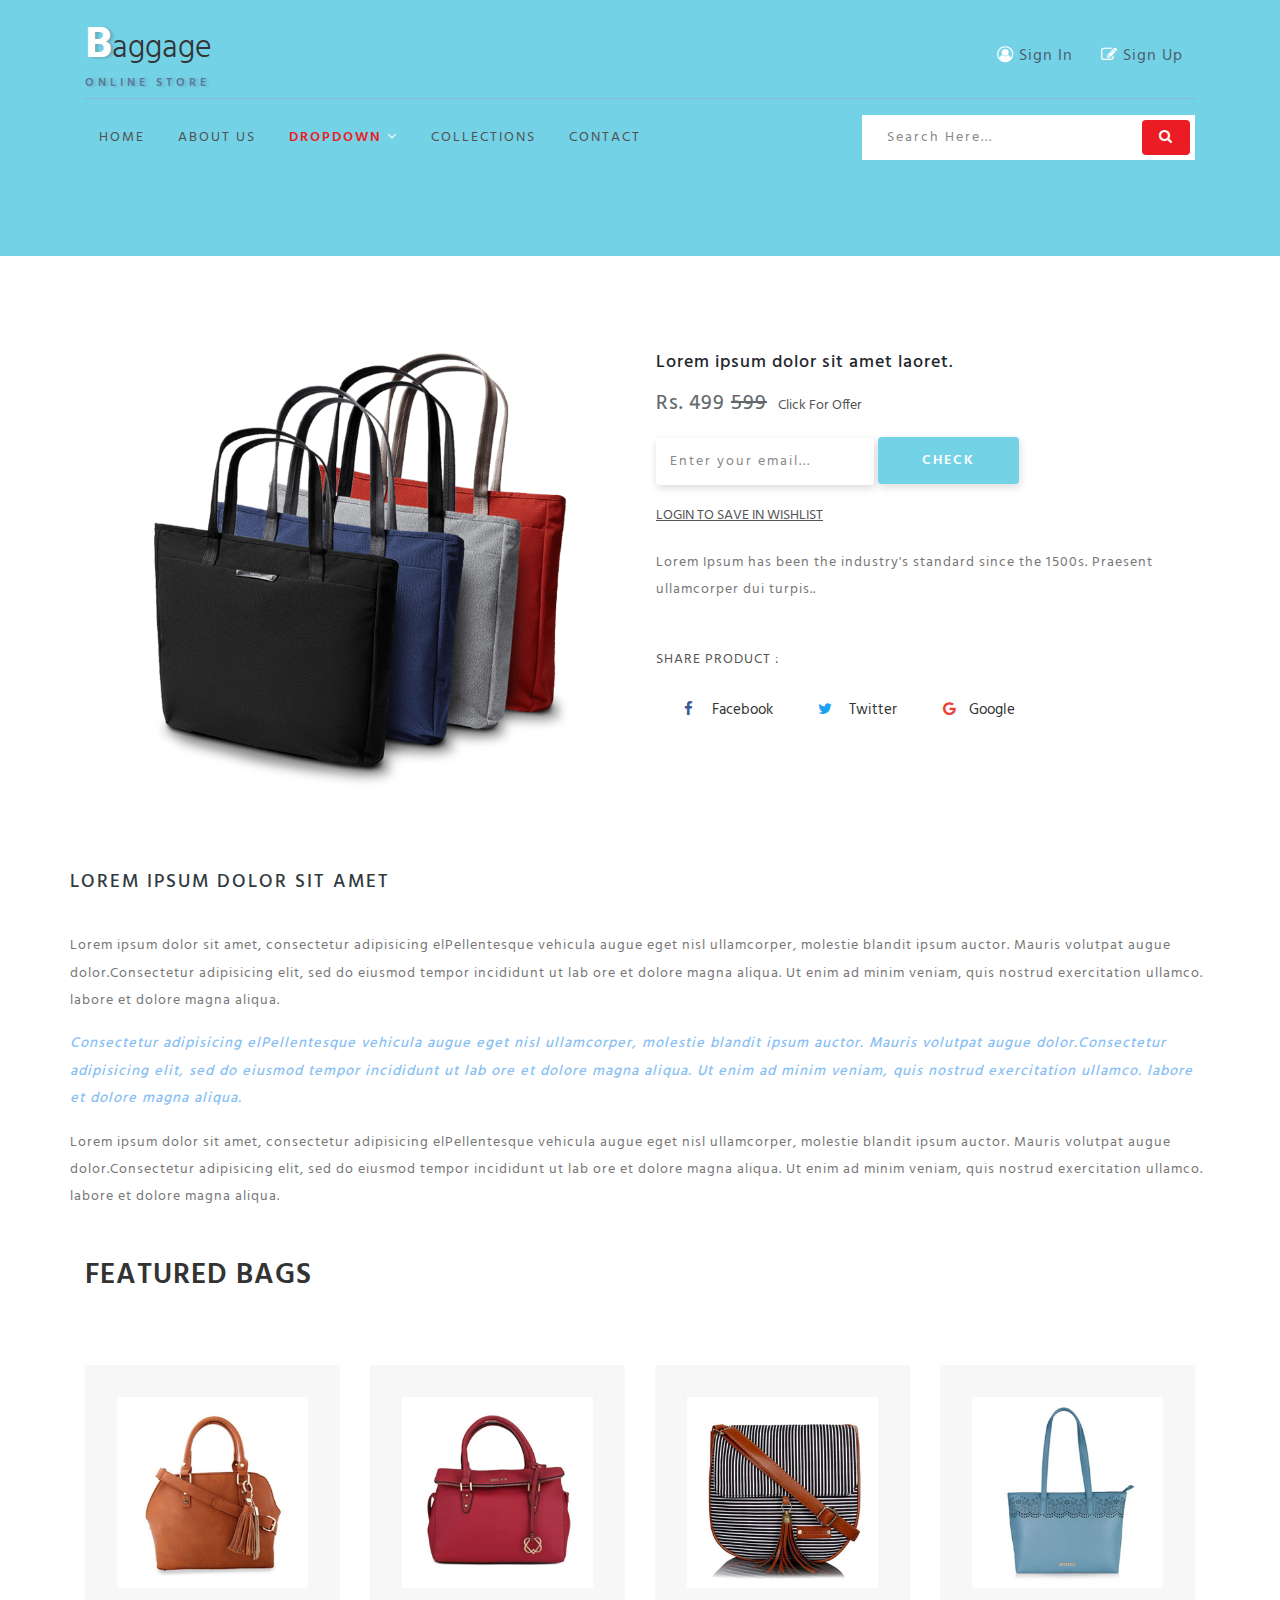
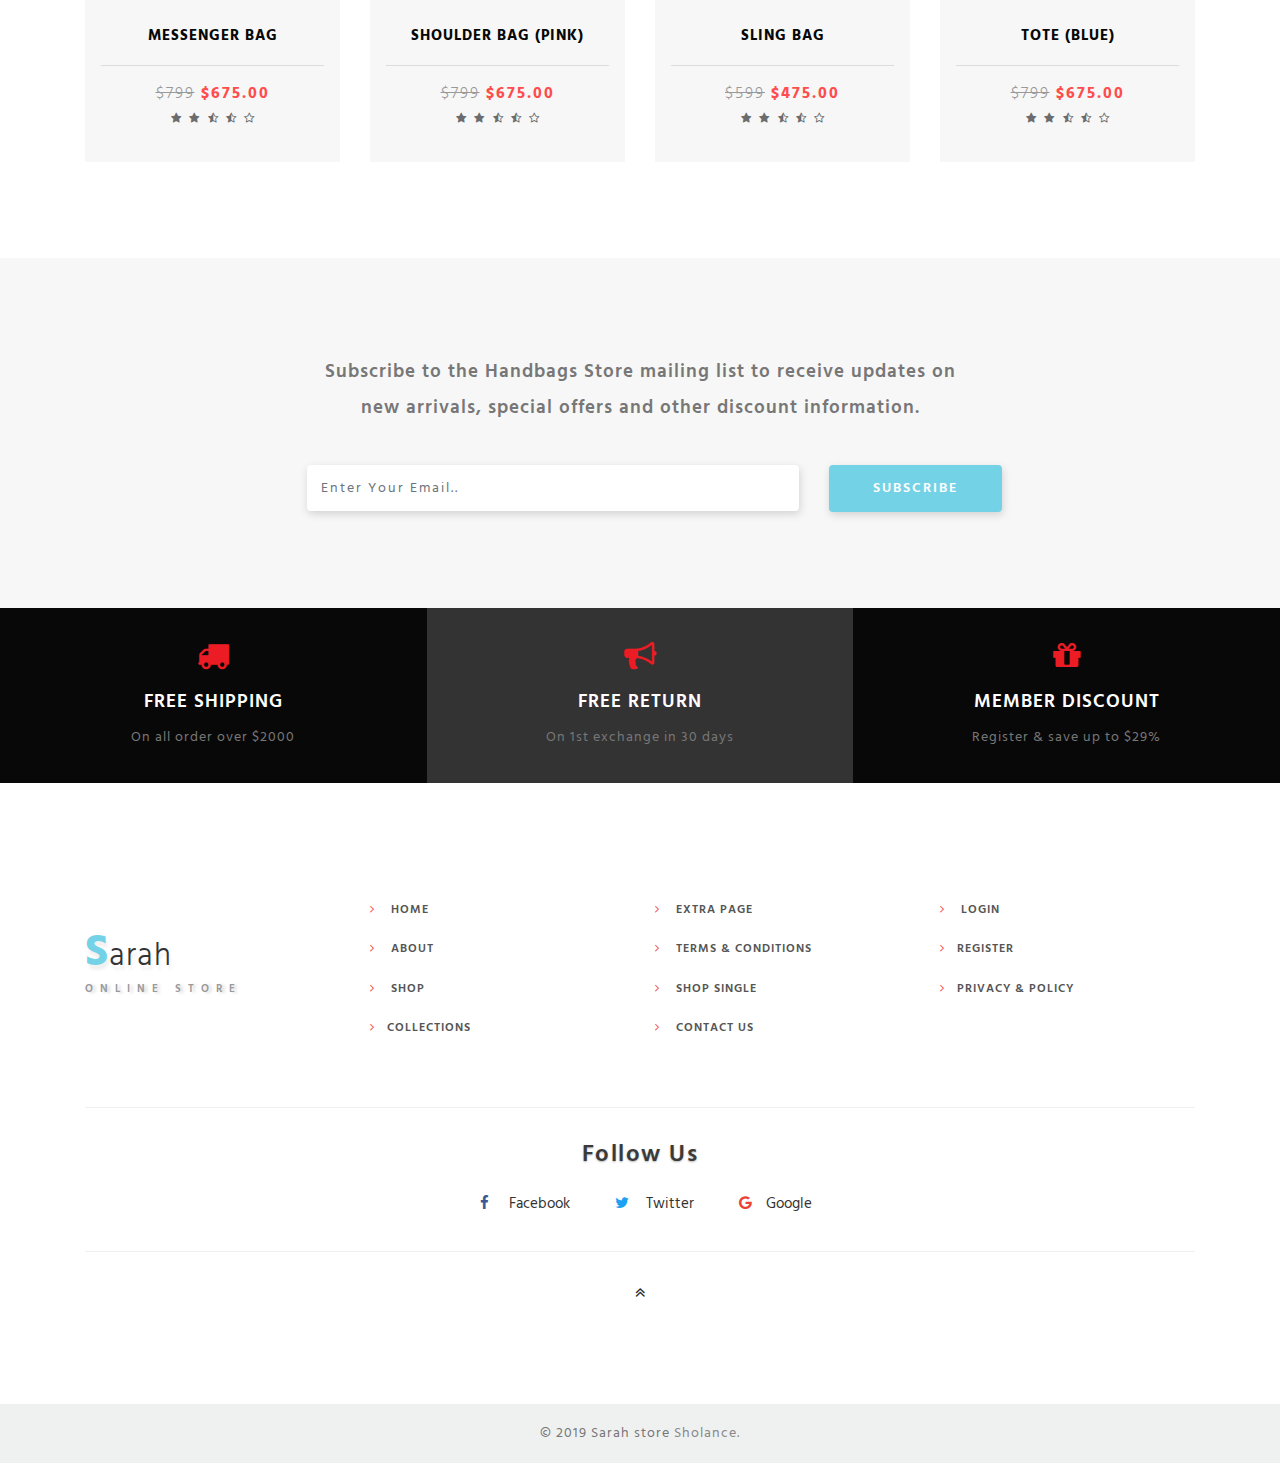
<file: single.html>
<!DOCTYPE html>
<html lang="zxx">

<head>
    <title>Sarah Store</title>
    <!-- Meta tag Keywords -->
    <meta name="viewport" content="width=device-width, initial-scale=1">
    <meta charset="UTF-8" />
    <meta name="keywords" content="Baggage Responsive web template, Bootstrap Web Templates, Flat Web Templates, Android Compatible web template, Smartphone Compatible web template, free webdesigns for Nokia, Samsung, LG, SonyEricsson, Motorola web design" />
    <script>
        addEventListener("load", function() {
            setTimeout(hideURLbar, 0);
        }, false);

        function hideURLbar() {
            window.scrollTo(0, 1);
        }
    </script>
    <!-- //Meta tag Keywords -->
    <!-- Custom-Files -->
    <link rel="stylesheet" href="css/bootstrap.css">
    <!-- Bootstrap-Core-CSS -->
    <link rel="stylesheet" href="css/style.css" type="text/css" media="all" />
    <!-- Style-CSS -->
    <!-- font-awesome-icons -->
    <link href="css/font-awesome.css" rel="stylesheet">
    <!-- //font-awesome-icons -->
    <!-- /Fonts -->
    <link href="//fonts.googleapis.com/css?family=Hind:300,400,500,600,700" rel="stylesheet">
    <!-- //Fonts -->

</head>

<body>
    <div class="main-sec inner-page">
        <!-- //header -->
        <header class="py-sm-3 pt-3 pb-2" id="home">
            <div class="container">
                <!-- nav -->
                <div class="top-w3pvt d-flex">
                    <div id="logo">
                        <h1> <a href="index.html"><span class="log-w3pvt">B</span>aggage</a> <label class="sub-des">Online Store</label></h1>
                    </div>

                    <div class="forms ml-auto">
                        <a href="login.html" class="btn"><span class="fa fa-user-circle-o"></span> Sign In</a>
                        <a href="register.html" class="btn"><span class="fa fa-pencil-square-o"></span> Sign Up</a>
                    </div>
                </div>
                <div class="nav-top-wthree">
                    <nav>
                        <label for="drop" class="toggle"><span class="fa fa-bars"></span></label>
                        <input type="checkbox" id="drop" />
                        <ul class="menu">
                            <li><a href="index.html">Home</a></li>
                            <li><a href="about.html">About Us</a></li>
                            <li class="active">
                                <!-- First Tier Drop Down -->
                                <label for="drop-2" class="toggle">Dropdown <span class="fa fa-angle-down" aria-hidden="true"></span>
                                </label>
                                <a href="#">Dropdown <span class="fa fa-angle-down" aria-hidden="true"></span></a>
                                <input type="checkbox" id="drop-2" />
                                <ul>
                                    <li><a href="coming.html" class="drop-text">Services</a></li>
                                    <li><a href="about.html" class="drop-text">Features</a></li>
                                    <li><a href="single.html" class="drop-text">Single Page</a></li>

                                </ul>
                            </li>

                            <li><a href="shop.html">Collections</a></li>
                            <li><a href="contact.html">Contact</a></li>
                        </ul>
                    </nav>
                    <!-- //nav -->
                    <div class="search-form ml-auto">
                        <div class="form-w3layouts-grid">
                            <form action="#" method="post" class="newsletter">
                                <input class="search" type="search" placeholder="Search here..." required="">
                                <button class="form-control btn" value=""><span class="fa fa-search"></span></button>

                            </form>
                        </div>
                    </div>
                    <div class="clearfix"></div>
                </div>
            </div>
        </header>
        <!-- //header -->
    </div>
    <!-- //banner-->
    <!--/banner-bottom -->
    <section class="banner-bottom py-5">
        <div class="container py-md-5">
            <!-- product right -->
            <div class="left-ads-display wthree">
                <div class="row">
                    <div class="desc1-left col-md-6">
                        <img src="images/bag1.png" class="img-fluid" alt="">
                    </div>
                    <div class="desc1-right col-md-6 pl-lg-3">
                        <h3>Lorem ipsum dolor sit amet laoret.</h3>
                        <h5>Rs. 499 <span>599</span> <a href="#">Click for offer</a></h5>
                        <div class="available mt-3">
                            <form action="#" method="post" class="w3pvt-newsletter subscribe-sec">
                                <input type="email" name="Email" placeholder="Enter your email..." required="">
                                <button class="btn submit">Check</button>

                            </form>
                            <span><a href="#">login to save in wishlist </a></span>
                            <p>Lorem Ipsum has been the industry's standard since the 1500s. Praesent ullamcorper dui turpis.. </p>
                        </div>
                        <div class="share-desc mt-5">
                            <div class="share text-left">
                                <h4>Share Product :</h4>
                                <div class="social-ficons mt-4">
                                    <ul>
                                        <li><a href="#"><span class="fa fa-facebook"></span> Facebook</a></li>
                                        <li><a href="#"><span class="fa fa-twitter"></span> Twitter</a></li>
                                        <li><a href="#"><span class="fa fa-google"></span>Google</a></li>
                                    </ul>
                                </div>
                            </div>
                            <div class="clearfix"></div>
                        </div>
                    </div>


                </div>
                <div class="row sub-para-w3pvt my-5">

                    <h3 class="shop-sing">Lorem ipsum dolor sit amet</h3>
                    <p>Lorem ipsum dolor sit amet, consectetur adipisicing elPellentesque vehicula augue eget nisl ullamcorper, molestie blandit ipsum auctor. Mauris volutpat augue dolor.Consectetur adipisicing elit, sed do eiusmod tempor incididunt ut lab ore et dolore magna aliqua. Ut enim ad minim veniam, quis nostrud exercitation ullamco. labore et dolore magna aliqua.</p>
                    <p class="mt-3 italic-blue">Consectetur adipisicing elPellentesque vehicula augue eget nisl ullamcorper, molestie blandit ipsum auctor. Mauris volutpat augue dolor.Consectetur adipisicing elit, sed do eiusmod tempor incididunt ut lab ore et dolore magna aliqua. Ut enim ad minim veniam, quis nostrud exercitation ullamco. labore et dolore magna aliqua.</p>
                    <p class="mt-3">Lorem ipsum dolor sit amet, consectetur adipisicing elPellentesque vehicula augue eget nisl ullamcorper, molestie blandit ipsum auctor. Mauris volutpat augue dolor.Consectetur adipisicing elit, sed do eiusmod tempor incididunt ut lab ore et dolore magna aliqua. Ut enim ad minim veniam, quis nostrud exercitation ullamco. labore et dolore magna aliqua.</p>
                </div>


                <!--/row-->
                <h3 class="title-wthree-single my-lg-5 my-4 text-left">Featured Bags</h3>
                <div class="row shop-wthree-info text-center">
                    <div class="col-md-3 shop-info-grid text-center mt-4">
                        <div class="product-shoe-info shoe">
                            <div class="men-thumb-item">
                                <img src="images/b1.jpg" class="img-fluid" alt="">

                            </div>
                            <div class="item-info-product">
                                <h4>
                                    <a href="single.html">Messenger Bag </a>
                                </h4>

                                <div class="product_price">
                                    <div class="grid-price">
                                        <span class="money"><span class="line">$799</span> $675.00</span>
                                    </div>
                                </div>
                                <ul class="stars">
                                    <li><a href="#"><span class="fa fa-star" aria-hidden="true"></span></a></li>
                                    <li><a href="#"><span class="fa fa-star" aria-hidden="true"></span></a></li>
                                    <li><a href="#"><span class="fa fa-star-half-o" aria-hidden="true"></span></a></li>
                                    <li><a href="#"><span class="fa fa-star-half-o" aria-hidden="true"></span></a></li>
                                    <li><a href="#"><span class="fa fa-star-o" aria-hidden="true"></span></a></li>
                                </ul>
                            </div>
                        </div>
                    </div>
                    <div class="col-md-3 shop-info-grid text-center mt-4">
                        <div class="product-shoe-info shoe">
                            <div class="men-thumb-item">
                                <img src="images/b2.jpg" class="img-fluid" alt="">

                            </div>
                            <div class="item-info-product">
                                <h4>
                                    <a href="single.html">Shoulder Bag (Pink) </a>
                                </h4>

                                <div class="product_price">
                                    <div class="grid-price">
                                        <span class="money"><span class="line">$799</span> $675.00</span>
                                    </div>
                                </div>
                                <ul class="stars">
                                    <li><a href="#"><span class="fa fa-star" aria-hidden="true"></span></a></li>
                                    <li><a href="#"><span class="fa fa-star" aria-hidden="true"></span></a></li>
                                    <li><a href="#"><span class="fa fa-star-half-o" aria-hidden="true"></span></a></li>
                                    <li><a href="#"><span class="fa fa-star-half-o" aria-hidden="true"></span></a></li>
                                    <li><a href="#"><span class="fa fa-star-o" aria-hidden="true"></span></a></li>
                                </ul>
                            </div>
                        </div>
                    </div>
                    <div class="col-md-3 shop-info-grid text-center mt-4">
                        <div class="product-shoe-info shoe">
                            <div class="men-thumb-item">
                                <img src="images/b3.jpg" class="img-fluid" alt="">

                            </div>
                            <div class="item-info-product">
                                <h4>
                                    <a href="single.html">Sling Bag </a>
                                </h4>

                                <div class="product_price">
                                    <div class="grid-price">
                                        <span class="money"><span class="line">$599</span> $475.00</span>
                                    </div>
                                </div>
                                <ul class="stars">
                                    <li><a href="#"><span class="fa fa-star" aria-hidden="true"></span></a></li>
                                    <li><a href="#"><span class="fa fa-star" aria-hidden="true"></span></a></li>
                                    <li><a href="#"><span class="fa fa-star-half-o" aria-hidden="true"></span></a></li>
                                    <li><a href="#"><span class="fa fa-star-half-o" aria-hidden="true"></span></a></li>
                                    <li><a href="#"><span class="fa fa-star-o" aria-hidden="true"></span></a></li>
                                </ul>
                            </div>
                        </div>
                    </div>
                    <div class="col-md-3 shop-info-grid text-center mt-4">
                        <div class="product-shoe-info shoe">
                            <div class="men-thumb-item">
                                <img src="images/b4.jpg" class="img-fluid" alt="">

                            </div>
                            <div class="item-info-product">
                                <h4>
                                    <a href="single.html">Tote (Blue) </a>
                                </h4>

                                <div class="product_price">
                                    <div class="grid-price">
                                        <span class="money"><span class="line">$799</span> $675.00</span>
                                    </div>
                                </div>
                                <ul class="stars">
                                    <li><a href="#"><span class="fa fa-star" aria-hidden="true"></span></a></li>
                                    <li><a href="#"><span class="fa fa-star" aria-hidden="true"></span></a></li>
                                    <li><a href="#"><span class="fa fa-star-half-o" aria-hidden="true"></span></a></li>
                                    <li><a href="#"><span class="fa fa-star-half-o" aria-hidden="true"></span></a></li>
                                    <li><a href="#"><span class="fa fa-star-o" aria-hidden="true"></span></a></li>
                                </ul>
                            </div>
                        </div>
                    </div>

                </div>
                <!--//row-->

            </div>
        </div>
    </section>
    <!-- /banner-bottom -->
    <!--/newsletter -->
    <section class="newsletter-w3pvt py-5">
        <div class="container py-md-5">
            <form method="post" action="#">
                <p class="text-center">Subscribe to the Handbags Store mailing list to receive updates on new arrivals, special offers and other discount information.</p>
                <div class="row subscribe-sec">
                    <div class="col-md-9">
                        <input type="email" class="form-control" id="email" placeholder="Enter Your Email.." name="email" required="">

                    </div>
                    <div class="col-md-3">

                        <button type="submit" class="btn submit">Subscribe</button>
                    </div>

                </div>

            </form>
        </div>
    </section>
    <!--//newsletter -->
    <!--/shipping-->
    <section class="shipping-wthree">
        <div class="shiopping-grids d-lg-flex">
            <div class="col-lg-4 shiopping-w3pvt-gd text-center">
                <div class="icon-gd"><span class="fa fa-truck" aria-hidden="true"></span>
                </div>
                <div class="icon-gd-info">
                    <h3>FREE SHIPPING</h3>
                    <p>On all order over $2000</p>
                </div>
            </div>
            <div class="col-lg-4 shiopping-w3pvt-gd sec text-center">
                <div class="icon-gd"><span class="fa fa-bullhorn" aria-hidden="true"></span></div>
                <div class="icon-gd-info">
                    <h3>FREE RETURN</h3>
                    <p>On 1st exchange in 30 days</p>
                </div>
            </div>
            <div class="col-lg-4 shiopping-w3pvt-gd text-center">
                <div class="icon-gd"> <span class="fa fa-gift" aria-hidden="true"></span></div>
                <div class="icon-gd-info">
                    <h3>MEMBER DISCOUNT</h3>
                    <p>Register &amp; save up to $29%</p>
                </div>

            </div>
        </div>

    </section>
    <!--//shipping-->
    <!-- footer -->
    <div class="footer_agileinfo_topf py-5">
        <div class="container py-md-5">
            <div class="row">
                <div class="col-lg-3 footer_wthree_gridf mt-lg-5">
                    <h2><a href="index.html"><span>S</span>arah
                    </a> </h2>
                    <label class="sub-des2">Online Store</label>
                </div>
                <div class="col-lg-3 footer_wthree_gridf mt-md-0 mt-4">
                    <ul class="footer_wthree_gridf_list">
                        <li>
                            <a href="index.html"><span class="fa fa-angle-right" aria-hidden="true"></span> Home</a>
                        </li>
                        <li>
                            <a href="about.html"><span class="fa fa-angle-right" aria-hidden="true"></span> About</a>
                        </li>
                        <li>
                            <a href="shop.html"><span class="fa fa-angle-right" aria-hidden="true"></span> Shop</a>
                        </li>
                        <li>
                            <a href="shop.html"><span class="fa fa-angle-right" aria-hidden="true"></span>Collections</a>
                        </li>

                    </ul>
                </div>
                <div class="col-lg-3 footer_wthree_gridf mt-md-0 mt-sm-4 mt-3">
                    <ul class="footer_wthree_gridf_list">
                        <li>
                            <a href="single.html"><span class="fa fa-angle-right" aria-hidden="true"></span> Extra Page</a>
                        </li>

                        <li>
                            <a href="#"><span class="fa fa-angle-right" aria-hidden="true"></span> Terms & Conditions</a>
                        </li>
                        <li>
                            <a href="single.html"><span class="fa fa-angle-right" aria-hidden="true"></span> Shop Single</a>
                        </li>
                        <li>
                            <a href="contact.html"><span class="fa fa-angle-right" aria-hidden="true"></span> Contact Us</a>
                        </li>
                    </ul>
                </div>

                <div class="col-lg-3 footer_wthree_gridf mt-md-0 mt-sm-4 mt-3">
                    <ul class="footer_wthree_gridf_list">
                        <li>
                            <a href="login.html"><span class="fa fa-angle-right" aria-hidden="true"></span> Login </a>
                        </li>

                        <li>
                            <a href="register.html"><span class="fa fa-angle-right" aria-hidden="true"></span>Register</a>
                        </li>
                        <li>
                            <a href="#"><span class="fa fa-angle-right" aria-hidden="true"></span>Privacy & Policy</a>
                        </li>

                    </ul>
                </div>
            </div>

            <div class="w3ls-fsocial-grid">
                <h3 class="sub-w3ls-headf">Follow Us</h3>
                <div class="social-ficons">
                    <ul>
                        <li><a href="#"><span class="fa fa-facebook"></span> Facebook</a></li>
                        <li><a href="#"><span class="fa fa-twitter"></span> Twitter</a></li>
                        <li><a href="#"><span class="fa fa-google"></span>Google</a></li>
                    </ul>
                </div>
            </div>
            <div class="move-top text-center mt-lg-4 mt-3">
                <a href="#home"><span class="fa fa-angle-double-up" aria-hidden="true"></span></a>
            </div>
        </div>
    </div>
    <!-- //footer -->
    <!-- copyright -->
    <div class="cpy-right text-center py-3">
        <p>© 2019 Sarah store
            <a href="http://sholance.me"> Sholance.</a>
        </p> 
    </div>
    <!-- //copyright -->

</body>

</html>
</file>
<file: css/style.css>
/*--
	Author:W3layouts
	Author URL: http://w3layouts.com
	License: Creative Commons Attribution 3.0 Unported
	License URL: http://creativecommons.org/licenses/by/3.0/
--*/

html,
body {
    margin: 0;
    font-size: 100%;
    background: #fff;
    font-family: 'Hind', sans-serif;
    scroll-behavior: smooth;
}

body a {
    text-decoration: none;
    transition: 0.5s all;
    -webkit-transition: 0.5s all;
    -moz-transition: 0.5s all;
    -o-transition: 0.5s all;
    -ms-transition: 0.5s all;
}

a:hover {
    text-decoration: none;
}

input[type="button"],
input[type="submit"],
input[type="text"],
input[type="email"],
input[type="search"] {
    transition: 0.5s all;
    -webkit-transition: 0.5s all;
    -moz-transition: 0.5s all;
    -o-transition: 0.5s all;
    -ms-transition: 0.5s all;
    font-family: 'Hind', sans-serif;
}

h1,
h2,
h3,
h4,
h5,
h6 {
    margin: 0;
    letter-spacing: 1px;
    font-family: 'Hind', sans-serif;
}

p {
    font-size: 0.9em;
    color: #777;
    line-height: 1.9em;
    letter-spacing: 1px;
    margin-bottom: 0;
}

ul {
    margin: 0;
    padding: 0;
}


.breadcrumb,
ol {
    margin-bottom: 0 !important;
}

/* header */
/*-- header --*/
.forms {
    margin-top: 1.4em;
}

.top-w3pvt {
    border-bottom: 1px solid #8bb4df;
    padding-bottom: 0.5em;
}

.nav-top-wthree {
    margin: 1em 0;
}

header a.btn {
    border-radius: 4px;
    color: #4d6171;
    letter-spacing: 1px;
    border: none;
    outline: none;
}

header a.btn span {
    color: #fff;
}

.search-form {
    width: 30%;
}

form.newsletter {
    background: #fff;
    padding: 0.3em;
    display: flex;
}

header .search {
    outline: none;
    padding: 6px 20px;
    font-size: 14px;
    color: #000;
    width: 85%;
    background: transparent;
    text-transform: capitalize;
    border: none;
    letter-spacing: 2px;
    float: left;
}

header button.btn {
    color: #fff;
    border: none;
    padding: 7px 0px;
    text-transform: uppercase;
    text-decoration: none;
    background: transparent;
    -webkit-transition: 0.5s all;
    -moz-transition: 0.5s all;
    -o-transition: 0.5s all;
    -ms-transition: 0.5s all;
    transition: 0.5s all;
    float: right;
    cursor: pointer;
    width: 15%;
    font-size: 14px;
    text-align: center;
    background: #ec1c24;
}

.toggle,
[id^=drop] {
    display: none;
}

/* Giving a background-color to the nav container. */
nav {
    margin: 0;
    padding: 0;
    margin-top: 10px;
    float: left;
}


#logo a {
    float: left;
    font-size: .8em;
    display: initial;
    margin: 0;
    letter-spacing: 0px;
    color: #333;
    font-weight: 300;
    padding: 3px 0;
    border: none;
}

#logo a span {
    color: #fff;
    font-size: 1.4em;
    font-weight: 700;
    text-shadow: 3px 1px 3px rgba(19, 18, 18, 0.19);
}

.sub-des {
    text-transform: uppercase;
    display: block;
    font-size: 0.3em;
    margin: 0;
    color: #5b7a9a;
    letter-spacing: 4px;
    font-weight: 600;
    text-shadow: 3px 1px 3px rgba(78, 73, 73, 0.21);
}

/* Since we'll have the "ul li" "float:left"
 * we need to add a clear after the container. */

nav:after {
    content: "";
    display: table;
    clear: both;
}

/* Removing padding, margin and "list-style" from the "ul",
 * and adding "position:reltive" */
nav ul {
    padding: 0;
    margin: 0;
    list-style: none;
    position: relative;
}

/* Positioning the navigation items inline */
nav ul li {
    margin: 0px;
    display: inline-block;
}

/* Styling the links */
nav a {
    letter-spacing: 2px;
    padding-left: 0;
    padding-right: 0;
    padding: 10px 0;
    font-weight: 400;
    font-size: 0.9em;
    margin: 0 1em;
    color: #515152;
    text-transform: uppercase;
}


nav ul li ul li:hover {
    background: #f8f9fa;
}

/* Background color change on Hover */
nav a:hover {
    color: #ec1c24;
}

.menu li.active a {

    color: #ec1c24;
    font-weight: 600;
}

/* Hide Dropdowns by Default
 * and giving it a position of absolute */
nav ul ul {
    display: none;
    position: absolute;
    top: 30px;
    background: #fff;
    padding: 10px;
    -moz-box-shadow: 1px 3px 8px 0 rgba(0, 0, 0, 0.15);
    -webkit-box-shadow: 1px 3px 8px 0 rgba(0, 0, 0, 0.15);
    box-shadow: 1px 3px 8px 0 rgba(0, 0, 0, 0.15);
}

/* Display Dropdowns on Hover */
nav ul li:hover > ul {
    display: inherit;
}

/* Fisrt Tier Dropdown */
nav ul ul li {
    width: 200px;
    float: none;
    display: list-item;
    position: relative;
}

nav ul ul li a {
    color: #333;
    padding: 5px 10px;
    display: block;
}

ul.menu li span {
    color: #fff;
}

/* Second, Third and more Tiers	
 * We move the 2nd and 3rd etc tier dropdowns to the left
 * by the amount of the width of the first tier.
*/
nav ul ul ul li {
    position: relative;
    top: -60px;
    /* has to be the same number as the "width" of "nav ul ul li" */
    left: 170px;
}

/* Change ' +' in order to change the Dropdown symbol */
li > a:only-child:after {
    content: '';
}


/* Media Queries
--------------------------------------------- */

@media all and (max-width : 992px) {

    /*	#logo {
		display: block;
		padding: 0;
		width: 100%;
		text-align: center;
		float: none;
	} */
    .menu li.active a {
        color: #3369e7;
    }

    nav {
        margin: 0;
    }

    nav a {
        color: #333;
    }

    /* Hide the navigation menu by default */
    /* Also hide the  */
    .toggle + a,
    .menu {
        display: none;
    }

    /* Stylinf the toggle lable */
    .toggle {
        display: inline-block;
        padding: 9px 15px;
        font-size: 20px;
        text-decoration: none;
        border: none;
        float: none;
        background-color: rgba(22, 21, 21, 0.43137254901960786);
        color: #fff;
        margin-bottom: 0;
        cursor: pointer !important;
    }

    .menu .toggle {
        float: none;
        text-align: center;
        margin: auto;
        width: 90%;
        padding: 5px;
        font-weight: normal;
        font-size: 15px;
        letter-spacing: 1px;
    }

    .toggle:hover {
        color: #fff;
        background-color: #3369e7;
    }

    .nav-top-w3pvt {
        margin: 1em 0;
        position: absolute;
        width: 71%;
    }

    /* Display Dropdown when clicked on Parent Lable */
    [id^=drop]:checked + ul {
        display: block;
        background: #fff;
        padding: 15px 0;
        width: 100%;
        text-align: center;
        border: 1px solid #ddd;
    }

    /* Change menu item's width to 100% */
    nav ul li {
        display: block;
        width: 100%;
        padding: 7px 0;
    }

    nav a {
        padding: 5px 0;
    }

    nav a:hover {
        color: #3369e7;
    }

    .login-icon {
        text-align: center;
    }

    nav ul ul .toggle,
    nav ul ul a {
        padding: 0 40px;
    }

    nav ul ul ul a {
        padding: 0 80px;
    }

    nav a:hover,
    nav ul ul ul a {
        background-color: transparent;
    }

    nav ul li ul li .toggle,
    nav ul ul a,
    nav ul ul ul a {
        padding: 14px 20px;
        color: #FFF;
        font-size: 17px;
    }


    nav ul li ul li .toggle,
    nav ul ul a {
        background-color: #fff;
    }

    nav ul ul li a {
        font-size: 15px;
    }

    ul.inner-ul {
        padding: 0 !important;
    }

    /* Hide Dropdowns by Default */
    nav ul ul {
        float: none;
        position: static;
        color: #ffffff;
        /* has to be the same number as the "line-height" of "nav a" */
    }

    /* Hide menus on hover */
    nav ul ul li:hover > ul,
    nav ul li:hover > ul {
        display: none;
    }

    /* Fisrt Tier Dropdown */
    nav ul ul li {
        display: block;
        width: 100%;
        padding: 0;
    }

    nav ul ul ul li {
        position: static;
        /* has to be the same number as the "width" of "nav ul ul li" */

    }

    nav {
        margin: 0;
        padding: 0;
        margin-top: 0;
        float: left;
        width: 48%;
        position: absolute;
        z-index: 99;
    }

}

@media all and (max-width : 330px) {

    nav ul li {
        display: block;
        width: 94%;
    }

}

.user span.fa {
    font-size: 25px;
    color: #fff;
}

/*-- //header --*/

/*--banner--*/
.main-sec {
    background: #74d2e7;
    min-height: 43em;
    position: relative;
}

.main-sec.inner-page {
    background: #74d2e7;
    min-height: 20em;
    position: relative;
}

.banner-left-info {
    margin-top: 14em;
}

.banner-wthree-info h3 {
    font-size: 2.5em;
    text-transform: uppercase;
    color: #333;
    margin-bottom: 0.7em;

}

.banner-wthree-info h3 span {
    color: #fff;
}

.btn.shop {
    background: #ec1c24;
    -moz-transition: all 0.25s ease;
    -o-transition: all 0.25s ease;
    -webkit-transition: all 0.25s ease;
    transition: all 0.25s ease;
    color: #fff;
    padding: 0.6em 2.5em;
    text-transform: uppercase;
    font-size: 0.9em;
    letter-spacing: 2px;
    font-weight: 600;
    -moz-box-shadow: 1px 3px 8px 0 rgba(0, 0, 0, 0.15);
    -webkit-box-shadow: 1px 3px 8px 0 rgba(0, 0, 0, 0.15);
    box-shadow: 1px 3px 8px 0 rgba(0, 0, 0, 0.15);
}

/*--//banner--*/

/*--about--*/
.ab-content-img {
    background: url(../images/banner1.jpg) no-repeat center;
    background-size: cover;
    -webkit-background-size: cover;
    -o-background-size: cover;
    -moz-background-size: cover;
    -ms-background-size: cover;
    min-height: 27em;
}

.title-wthree,
.title-wthree.two {
    font-size: 2.5em;
    text-transform: uppercase;
    color: #333;
    margin-bottom: 0.7em;
    font-weight: 600;
}

.title-wthree.two {
    color: #fff;
}

.ab-content h4 {
    font-size: 1.2em;
    color: #4c4d4e;
    margin: 2em 0 1em 0;
    text-transform: uppercase;
    font-weight: 600;
}

.ab-info-con {
    padding: 0 0.5em;
}

.ab-info-con.ab-inf-page h4 {
    font-size: 1.4em;
    color: #4c4d4e;
    margin: 0em 0 1.2em 0;
    text-transform: uppercase;
    font-weight: 600;
}

.ab-info-con.ab-inf-page {
    margin-top: 7em;
}

/*--//about--*/
/*--blogs--*/

/*--//blogs--*/
/*--/mid--*/
.bottom-w3pvt-left {
    position: relative;
}

h4.text-wthree {
    font-size: 2em;
    color: #fff;
    font-weight: 300;
}

.pos-wthree {
    position: absolute;
    bottom: 20%;
    left: 10%;
}

.pos-w3pvt {
    right: 10%;
    position: absolute;
    bottom: 20%;
}

h4.text-w3pvt {

    font-size: 2em;
    color: #fff;
    font-weight: 300;
}

/*--//mid--*/

/*--/collection--*/


/*--//collection--*/
/* gallery page */
.gal-img img,
.popup img {
    width: 100%;
}

/* popup */
.popup-effect {
    position: fixed;
    top: 0;
    bottom: 0;
    left: 0;
    right: 0;
    background: rgba(0, 0, 0, 0.7);
    transition: opacity 0ms;
    visibility: hidden;
    opacity: 0;
    z-index: 99;
}

.popup-effect:target {
    visibility: visible;
    opacity: 1;
}

.popup {
    background: #fff;
    border-radius: 4px;
    max-width: 430px;
    position: relative;
    margin: 8em auto;
    padding: 3em 2em;
    z-index: 999;
    text-align: center;
}

.popup .close {
    position: absolute;
    top: 5px;
    right: 15px;
    transition: all 200ms;
    font-size: 30px;
    font-weight: bold;
    text-decoration: none;
    color: #000;
}


/* //popup */
/* //gallery page */
/*--/shipping-grids--*/
.shiopping-w3pvt-gd {
    background: #080808;
    padding: 2em;
}

.shiopping-w3pvt-gd.sec {
    background: #333;
}

.shiopping-w3pvt-gd:hover {
    background: #74d2e7;
    -moz-transition: all 0.25s ease;
    -o-transition: all 0.25s ease;
    -webkit-transition: all 0.25s ease;
    transition: all 0.25s ease;
}

.shiopping-w3pvt-gd h3 {
    font-size: 1.2em;
    color: #fff;
    margin: 0.5em 0;
    text-transform: uppercase;
    font-weight: 600;
}

.icon-gd span {
    font-size: 2em;
    text-align: center;
    color: #ec1c24;
    margin-bottom: 0.3em;
}

/*--//shipping-grids--*/
/*--/newsletter--*/
.newsletter-w3pvt,
.collections {
    background: #f7f7f7;
}

.newsletter-w3pvt form {
    margin: 0 auto;
    width: 60%;
}

.newsletter-w3pvt p {
    font-size: 1.2em;
    margin-bottom: 2em;
    color: #777;
    font-weight: 600;
}

.subscribe-sec input {

    padding: 0.85em 1em;
    color: #495057;
    border-radius: 0.25rem;
    font-size: 0.9em;
    border: none;
    outline: none;
    letter-spacing: 2px;
    -moz-box-shadow: 1px 3px 8px 0 rgba(0, 0, 0, 0.15);
    -webkit-box-shadow: 1px 3px 8px 0 rgba(0, 0, 0, 0.15);
    box-shadow: 1px 3px 8px 0 rgba(0, 0, 0, 0.15);
    -moz-box-shadow: 1px 3px 8px 0 rgba(0, 0, 0, 0.15);
    -webkit-box-shadow: 1px 3px 8px 0 rgba(0, 0, 0, 0.15);
    box-shadow: 1px 3px 8px 0 rgba(0, 0, 0, 0.15);
}

.btn.submit {
    background: #74d2e7;
    -moz-transition: all 0.25s ease;
    -o-transition: all 0.25s ease;
    -webkit-transition: all 0.25s ease;
    transition: all 0.25s ease;
    color: #fff;
    padding: 0.8em 3em;
    text-transform: uppercase;
    font-size: 0.9em;
    letter-spacing: 2px;
    font-weight: 600;
    -moz-box-shadow: 1px 3px 8px 0 rgba(0, 0, 0, 0.15);
    -webkit-box-shadow: 1px 3px 8px 0 rgba(0, 0, 0, 0.15);
    box-shadow: 1px 3px 8px 0 rgba(0, 0, 0, 0.15);
}

.btn.submit:hover,
.btn.shop:hover {
    opacity: 0.9;
}

/*--//newsletter--*/

.content-grid {
    max-width: 500px;
    margin: 6em auto;
}

ul.links-unordered-list li.active a {
    background: rgba(255, 255, 255, 0.05);
    padding: 5px 20px;
    color: #fff;
}

.icon span.fa {
    font-size: 3em;
    color: #555;
}

.icon {
    margin-bottom: 3em;
}

.content-bottom {
    padding: 0em 4em;
    margin: 0 1em;
    position: relative;
    z-index: 1;
}

.logo h1 a {
    font-size: 25px;
    color: #fff;
    text-transform: capitalize;
    font-weight: 600;
    letter-spacing: 1px;
}

.content-grid ul li {
    display: inline-block;
}

li.switch-slide {
    float: left;
}

ul.list-login li:nth-child(2) {
    float: right;
}

ul.list-login-bottom li:nth-child(2) {
    float: right;
}

.field-group label {
    font-size: 15px;
}

.check {
    margin: .5em 0;
}

.checkbox input,
.radio input {
    position: absolute;
    left: -9999px;
}

.checkbox i {
    position: absolute;
    bottom: 5px;
    left: 2px;
    display: block;
    width: 14px;
    height: 14px;
    outline: none;
    border: none;
    background: #fff;
}

.check label {
    margin: 0;
    font-size: 1em;
    text-transform: capitalize;
    color: #fff;
    letter-spacing: 1px;
    font-weight: 300;
}

.checkbox {
    position: relative;
    padding-left: 28px !important;
    cursor: pointer;
}

.checkbox input:checked + i:after,
.radio input:checked + i:after {
    opacity: 1;
}


.checkbox input + i:after,
.radio input + i:after {
    position: absolute;
    opacity: 0;
    transition: opacity 0.1s;
    -o-transition: opacity 0.1s;
    -ms-transition: opacity 0.1s;
    -moz-transition: opacity 0.1s;
    -webkit-transition: opacity 0.1s;
}

/*/////////////// FORM STYLES ////////////////////*/
ul.list-login {
    margin-top: 1.5em;
    margin-bottom: 1em;
}


.content-input-field button.btn {
    background: #ec1c24;
    border: none;
    color: #fff;
    padding: 15px 15px;
    text-transform: uppercase;
    font-size: 16px;
    width: 100%;
    margin-top: 10px;
    letter-spacing: 2px;
    cursor: pointer;
    transition: 0.5s all;
    -webkit-transition: 0.5s all;
    -moz-transition: 0.5s all;
    -o-transition: 0.5s all;
    -ms-transition: 0.5s all;
    border-radius: 0px;
}

.bottom-grid,
.bottom-grid1 {
    display: flex;
    display: -webkit-box;
    display: -moz-box;
    display: -ms-flexbox;
    display: -webkit-flex;
    justify-content: space-between;
    margin: 0em 10em;
}

ul.links-unordered-list li {
    display: inline-block;
    margin-right: 10px;
}

ul.links-unordered-list li a {
    font-size: 16px;
    color: #ccc;
    font-weight: normal;
    letter-spacing: 1px;
    padding: 0 5px;
    text-transform: capitalize;
}

.content-input-field input {
    font-size: 16px;
    font-weight: 300;
    color: #888;
    letter-spacing: 1px;
    border: none;
    box-sizing: border-box;
    width: 100%;
    outline: none;
    background: rgba(0, 123, 255, 0.06);
    margin-bottom: 20px;
    padding: 15px 20px;
    border-radius: 0px;
}

::-webkit-input-placeholder {
    /* Chrome/Opera/Safari */
    color: #888;
}

::-moz-placeholder {
    /* Firefox 19+ */
    color: #888;
}

::-ms-input-placeholder {
    /* IE 10+ */
    color: #888;
}

::-moz-placeholder {
    /* Firefox 18- */
    color: #888;
}

/* switch */

label.switch {
    position: relative;
    display: inline-block;
    height: 18px;
    padding-left: 3em;
    cursor: pointer;
    color: #ccc;
    font-weight: 300;
}

.content-bottom li:nth-child(2) a,
label.switch {
    font-size: 15px;
    letter-spacing: 1px;
    font-weight: 300;
    color: #999 !important;
    text-transform: capitalize;
}

ul.list-login-bottom li:nth-child(1) a,
ul.list-login-bottom li:nth-child(2) a,
.list-login-bottom a {
    font-size: 12px;
    letter-spacing: 2px;
    font-weight: normal;
    text-transform: uppercase;
    color: #333;
}

.content-bottom li:nth-child(2) a,
.content-bottom li:nth-child(1) a {
    color: #333;
}

.switch input {
    display: none;
}

.slider {
    position: absolute;
    cursor: pointer;
    top: 2px;
    left: 0;
    right: 0;
    bottom: 0;
    width: 21%;
    background-color: #cfd7d9;
    -webkit-transition: .4s;
    transition: .4s;
}

.slider:before {
    position: absolute;
    content: "";
    height: 10px;
    width: 10px;
    left: 4px;
    bottom: 3px;
    background-color: #555;
    -webkit-transition: .4s;
    transition: .4s;
}

input:checked + .slider {
    background-color: #cfd7d9;
}

input:focus + .slider {
    box-shadow: 0 0 1px #555;
}

input:checked + .slider:before {
    -webkit-transform: translateX(14px);
    -ms-transform: translateX(14px);
    transform: translateX(14px);
}

/* Rounded sliders */

.slider.round {
    border-radius: 34px;
}

.slider.round:before {
    border-radius: 50%;
}



/* //switch */
/*--/shop-page--*/
.item-info-product h4 a {
    color: #080808;
    font-size: 15px;
    letter-spacing: 1px;
    text-transform: uppercase;
    font-weight: 700;
}

span.money {
    font-size: 1em;
    font-weight: 800;
    color: #ff4c4c;
    letter-spacing: 2px;
}

ul.stars li {
    display: inline-block;

}

ul.stars li a span {
    font-size: 0.7em;
    color: #6a6c6d;
    margin: 0 0.2em;
}

ul.stars li a span:hover {
    opacity: 0.8;
}

.product_price {
    margin: 1em 0 0 0;
    padding: 1em 0 0 0;
    border-top: 1px solid #ddd;
}

.product-shoe-info {
    background: #f7f7f7;
    padding: 1em;
}

.item-info-product {
    padding: 1em 0 1em 0;
}

span.line {
    text-decoration: line-through;
    color: #999;
    font-weight: 300;
}

.men-thumb-item {
    padding: 1em;
}

ul.pagination li a {
    color: #555;
}

/*--/single--*/
h3.shop-sing {
    text-transform: uppercase;
    font-size: 1.2em;
    letter-spacing: 2px;
    margin: 1.5em 0 2em 0;
    color: #323a40;
}

p.italic-blue {
    font-style: italic;
    color: #89bff3;
    font-weight: 500;
}

.available span a {
    margin: 4% 0;
    display: block;
    color: #555555;
    font-size: 0.8725em;
    text-transform: uppercase;
    text-shadow: 0 1px 0 #ffffff;
    text-decoration: underline;
}

.desc1-right h3 {
    text-shadow: 0 1px 0 #ffffff;
    color: #1e272e;
    font-size: 1.1em;
    margin-bottom: 15px;
}

.desc1-right h5 {
    font-size: 1.3em;
    color: #62676b;
    line-height: 1.5em;
    -webkit-text-stroke: 0.2px;
    font-weight: 400;
}

.desc1-right h5 a {
    margin-left: 5px;
    color: #555555;
    text-transform: capitalize;
    font-size: 14px;
    -webkit-text-stroke: 0px;
    letter-spacing: 0px;
}

.share h4 {
    font-size: 0.9em;
    color: #555555;
    margin-bottom: 10px;
    text-transform: uppercase;
    text-shadow: 0 1px 0 #ffffff;
    font-weight: 400;
}

h3.title-wthree-single {
    font-size: 1.8em;
    text-transform: uppercase;
    color: #333;
    margin-bottom: 0.7em;
    font-weight: 600;
}

.desc1-right h5 span {
    text-decoration: line-through;
}

.newsletter-w3pvt p.get-inf {
    font-weight: 300;
    font-size: 1em;
}

/*--//single--*/
/*--//shop-page--*/
/*--/contact--*/
.contact_right,
.contact_left {
    border: 2px solid #f7f7f7;
}

.contact_left iframe {
    width: 100%;
    outline: none;
    border: none;
    height: 100%;
}

.information-wthree h4 {
    font-size: 1.2em;
    font-weight: 600;
    letter-spacing: 1px;
    color: #333;
}

.information-wthree label {
    font-size: 1.2em;
    color: #ec1c24;
    margin-bottom: 0;
    margin-top: 1em;
}

textarea {
    min-height: 120px;
    resize: none;
    font-size: 16px;
    font-weight: 300;
    color: #888;
    letter-spacing: 1px;
    border: none;
    box-sizing: border-box;
    width: 100%;
    outline: none;
    background: rgba(0, 123, 255, 0.06);
    margin-bottom: 20px;
    padding: 15px 20px;
    border-radius: 0px;
}

p.cont-wthree-para a {
    font-size: 1.1em;
    color: #ec1c24;
    line-height: 3em;
}

/*--//contact--*/
/* footer */
/* footer logo */
.footer_wthree_gridf h2 a {
    display: inline-block;
    font-weight: 300;
    font-size: 1em;
    letter-spacing: 1px;
    color: #333;
    text-shadow: 2px 5px 3px rgba(0, 0, 0, 0.06);
    padding: 0;
}

.footer_wthree_gridf h2 a span {
    font-weight: 700;
    color: #74d2e7;
    font-size: 1.4em;
}

.sub-des2 {
    text-transform: uppercase;
    display: block;
    font-size: 0.7em;
    margin: 0;
    color: #999;
    letter-spacing: 7px;
    font-weight: 600;
    text-shadow: 3px 1px 3px rgba(78, 73, 73, 0.21);
}

/* //footer logo */
.cpy-right {
    background: #eff1f1;
}

/* footer navigation */
.footer_wthree_gridf_list li {
    list-style: none;
}

.footer_wthree_gridf_list li span.fa {
    color: #ee4f4f;
    padding-right: 1em;
}

.footer_wthree_gridf_list li a {
    color: #555;
    text-decoration: none;
    text-transform: uppercase;
    letter-spacing: 1px;
    font-size: 0.75em;
    display: block;
    font-weight: 600;
    margin: 1.8em 0;
}

.footer_wthree_gridf_list li a:hover {
    color: #EA4335;
}

.footer_wthree_gridf_list li:last-child {
    margin-bottom: 0;
}

.addressf-agileits-wthree p span.fa {
    margin-right: .2em;
    color: #ee4f4f;
    display: inline-block;
    text-align: center;
    font-size: 3em;
    vertical-align: middle;
}

h3.sub-w3ls-headf {
    color: #3a3a3a;
    font-size: 1.5em;
    font-weight: 600;
    letter-spacing: 1.5px;
    margin-bottom: .7em;
    line-height: 30px;
    text-shadow: 0 1px 2px rgba(0, 0, 0, 0.29);
}

/* //footer navigation */
.move-top span {
    color: #212529;
    text-align: center;
    border: none;
    line-height: 2em;
}

/* social icons */
.w3ls-fsocial-grid {
    padding: 2em 0;
    border-top: 1px solid #edeff1;
    margin: 3em 0 0 0;
    text-align: center;
    border-bottom: 1px solid #edeff1;
}

.social-ficons ul {
    padding: 0;
    margin: 0;
}

.social-ficons ul li {
    display: inline-block;
    margin: 0 1em;
}

.social-ficons ul li a {
    color: #333;
    text-align: center;
    font-size: 15px;
}

.social-ficons ul li a span.fa.fa-facebook {
    height: 32px;
    width: 32px;
    line-height: 32px;
    background: transparent;
    margin-right: 4px;
    color: #3b5998;
    transition: 0.5s all;
    -webkit-transition: 0.5s all;
    -moz-transition: 0.5s all;
    -o-transition: 0.5s all;
    -ms-transition: 0.5s all;
}

.social-ficons ul li a:hover span.fa.fa-facebook {
    height: 32px;
    width: 32px;
    line-height: 32px;
    background: #3b5998;
    color: #FFFFFF;
}

.social-ficons ul li a span.fa.fa-twitter {
    height: 32px;
    width: 32px;
    line-height: 32px;
    background: transparent;
    margin-right: 4px;
    color: #1da1f2;
    transition: 0.5s all;
    -webkit-transition: 0.5s all;
    -moz-transition: 0.5s all;
    -o-transition: 0.5s all;
    -ms-transition: 0.5s all;
}

.social-ficons ul li a:hover span.fa.fa-twitter {
    height: 32px;
    width: 32px;
    line-height: 32px;
    background: #1da1f2;
    color: #FFFFFF;
}

.social-ficons ul li a span.fa.fa-google {
    height: 32px;
    width: 32px;
    line-height: 32px;
    background: transparent;
    margin-right: 4px;
    color: #ea4335;
    transition: 0.5s all;
    -webkit-transition: 0.5s all;
    -moz-transition: 0.5s all;
    -o-transition: 0.5s all;
    -ms-transition: 0.5s all;
}

.social-ficons ul li a:hover span.fa.fa-google {
    height: 32px;
    width: 32px;
    line-height: 32px;
    background: #ea4335;
    color: #FFFFFF;
}

.cpy-right a {
    color: #888;
}

/* //social icons */
/* footer */
/*--//footer --*/
/*--responsive--*/

@media(max-width:1450px) {

    .title-wthree,
    .title-wthree.two {
        font-size: 2.3em;
    }

    h4.text-w3pvt,
    h4.text-wthree {
        font-size: 1.6em;
    }
}

@media(max-width:1366px) {
    .main-sec {
        min-height: 35em;
        position: relative;
    }

    .banner-left-info {
        margin-top: 12em;
    }

    .main-sec.inner-page {
        min-height: 16em;
    }
}

@media(max-width:1280px) {
    .banner-wthree-info h3 {
        font-size: 2.3em;
        margin-bottom: 0.7em;
    }

    .ab-content h4 {
        font-size: 1em;
        margin: 2em 0 1em 0;
    }
}

@media(max-width:1080px) {
    .newsletter-w3pvt form {
        margin: 0 auto;
        width: 90%;
    }
}

@media(max-width:1050px) {
    .social-ficons ul li {
        margin: 0 0.5em;
    }
}

@media(max-width:1024px) {}

@media(max-width:992px) {
    .banner-left-info {
        margin: 3em 0;
    }

    .banner-img img {
        width: 70%;
    }

    .banner-wthree-info h3 {
        font-size: 2.5em;
        padding: 0 2em 0 0em;
    }

    .ab-content-img {
        min-height: 20em;
    }

    .bottom-w3pvt-left img {
        width: 100%;
    }

    .social-ficons ul li {
        margin: 0 0.3em;
    }

    .shop-info-grid {
        float: left;
        width: 50%;
    }
}

@media(max-width:900px) {

    .title-wthree,
    .title-wthree.two {
        font-size: 2em;
    }

    h4.text-wthree {
        font-size: 1.6em;
    }
}

@media(max-width:800px) {
    .search-form {
        width: 40%;
        float: right;
    }

    .item-info-product h4 a {
        font-size: 12px;
    }
}

@media(max-width:768px) {}

@media(max-width:767px) {
    .content-gd-wthree {
        margin: 2em 0;
    }

    .contact_left.p-4 {
        margin-top: 2em;
    }

    .newsletter-w3pvt p {
        font-size: 1em;
    }

    .subscribe-sec input {
        margin-bottom: 1em;
    }
}

@media(max-width:736px) {
    .banner-wthree-info h3 {
        font-size: 2.3em;
        padding: 0 2em 0 0em;
    }
}

@media(max-width:600px) {
    .banner-wthree-info h3 {
        font-size: 2em;
        padding: 0 2em 0 0em;
    }

    .title-wthree,
    .title-wthree.two {
        font-size: 1.8em;
    }

    .btn.shop {
        padding: 0.6em 2em;
    }

    .content-grid {
        max-width: 500px;
        margin: 3em auto;
    }

    nav a {
        font-size: 0.8em;
    }

    .content-bottom {
        padding: 0em 0em;
        margin: 0 1em;
    }

    .btn.shop {
        padding: 0.6em 1.5em;
        font-size: 0.8em;
    }

    .ab-content-img {
        min-height: 15em;
    }
}

@media(max-width:568px) {
    .main-sec.inner-page {
        min-height: 13em;
    }

    #logo a {
        float: left;
        font-size: .7em;
    }

    .shop-info-grid {
        float: left;
        width: 80%;
        margin: 0 auto;
    }

    .page-link {
        padding: 0.5rem 0.5rem;
        margin-left: -1px;
    }

    header .search {
        padding: 6px 10px;
        font-size: 12px;
        width: 85%;
    }
}

@media(max-width:480px) {
    .sub-des {
        font-size: 0.27em;
        letter-spacing: 4px;
    }

    header a.btn {
        font-size: 0.85em;
    }
}

@media(max-width:440px) {
    .banner-wthree-info h3 {
        font-size: 1.8em;
        padding: 0 2em 0 0em;
    }

    .banner-left-info {
        margin: 2em 0 1.5em 0;
    }

    h4.text-w3pvt,
    h4.text-wthree {
        font-size: 1.2em;
    }
}

@media(max-width:414px) {

    .title-wthree,
    .title-wthree.two {
        font-size: 1.6em;
    }

    .banner-wthree-info h3 {
        font-size: 1.6em;
        padding: 0 2em 0 0em;
    }

    .search-form {
        width: 55%;
        float: right;
    }
}

@media(max-width:384px) {}

@media(max-width:375px) {}

@media(max-width:320px) {

    .title-wthree,
    .title-wthree.two {
        font-size: 1.4em;
    }

    .banner-wthree-info h3 {
        font-size: 1.4em;
        padding: 0 2em 0 0em;
    }
}

/*--//responsive--*/
</file>
